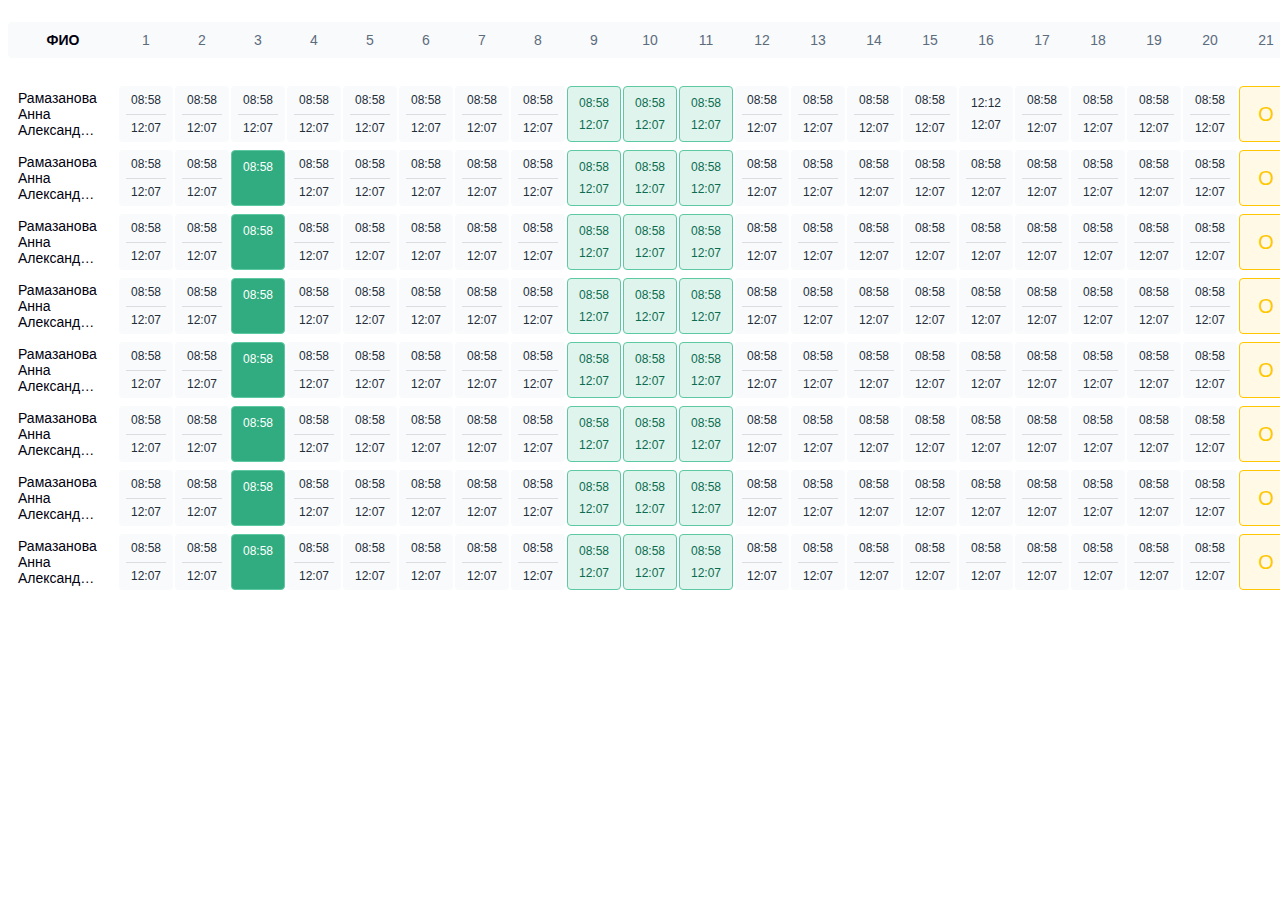
<file: index.html>
<!DOCTYPE html>
<html lang="en">
<head>
    <meta charset="UTF-8">
    <title>Title</title>
    <link rel="stylesheet" href="css/style.css">
</head>
<body>
<div class="main">
    <!--    1555x800     -->
    <table class="labor-discipline" cellspacing="0">
        <tr class="labor-discipline__head">
            <th>
                <p>
                    ФИО
                </p>
            </th>
            <th>
                <p>
                    1
                </p>
            </th>
            <th>
                <p>
                    2
                </p>
            </th>
            <th>
                <p>
                    3
                </p>
            </th>
            <th>
                <p>
                    4
                </p>
            </th>
            <th>
                <p>
                    5
                </p>
            </th>
            <th>
                <p>
                    6
                </p>
            </th>
            <th>
                <p>
                    7
                </p>
            </th>
            <th>
                <p>
                    8
                </p>
            </th>
            <th>
                <p>
                    9
                </p>
            </th>
            <th>
                <p>
                    10
                </p>
            </th>
            <th>
                <p>
                    11
                </p>
            </th>
            <th>
                <p>
                    12
                </p>
            </th>
            <th>
                <p>
                    13
                </p>
            </th>
            <th>
                <p>
                    14
                </p>
            </th>
            <th>
                <p>
                    15
                </p>
            </th>
            <th>
                <p>
                    16
                </p>
            </th>
            <th>
                <p>
                    17
                </p>
            </th>
            <th>
                <p>
                    18
                </p>
            </th>
            <th>
                <p>
                    19
                </p>
            </th>
            <th>
                <p>
                    20
                </p>
            </th>
            <th>
                <p>
                    21
                </p>
            </th>
            <th>
                <p>
                    22
                </p>
            </th>
            <th>
                <p>
                    23
                </p>
            </th>
            <th>
                <p>
                    24
                </p>
            </th>
            <th>
                <p>
                    25
                </p>
            </th>
            <th>
                <p>
                    26
                </p>
            </th>
            <th>
                <p>
                    27
                </p>
            </th>
            <th>
                <p>
                    28
                </p>
            </th>
            <th>
                <p>
                    29
                </p>
            </th>
            <th>
                <p>

                </p>
            </th>
            <th>
                <p>
                    31
                </p>
            </th>
        </tr>
        <tr class="labor-discipline__body">
            <td>
                Рамазанова
                Анна
                Александровна
            </td>
            <td>
                <div class="tooltip-container">
                    <div class="element">
                        <div class="labor-discipline__cells">
                            <p>
                                08:58
                            </p>
                            <div class="labor-discipline__line">

                            </div>
                            <p>
                                12:07
                            </p>
                        </div>
                    </div>
                    <div class="tooltip"><span class="tooltip-arrow"></span>
                        <p class="tooltip-title">
                            Дата
                        </p>
                        <p class="tooltip-value">
                            24.06.2024
                        </p>
                        <p class="tooltip-title">
                            Обоснование по сем.....
                        </p>
                        <p class="tooltip-value">
                            По семейным обст....
                        </p>
                        <p class="tooltip-title">
                            Время
                        </p>
                        <p class="tooltip-value">
                            20.06.2024 11:25:56
                        </p>
                        <p class="tooltip-title">
                            Дата создания
                        </p>
                        <p class="tooltip-value">
                            20.06.2024 11:25:56
                        </p>
                        <p class="tooltip-title">
                            Время
                        </p>
                        <p class="tooltip-value">
                            20.06.2024
                        </p>
                        <p class="tooltip-title">
                            Дата
                        </p>
                        <p class="tooltip-value">
                            24.06.2024
                        </p>
                        <p class="tooltip-title">
                            Обоснование по сем.....
                        </p>
                        <p class="tooltip-value">
                            По семейным обст....
                        </p>
                        <p class="tooltip-title">
                            Время
                        </p>
                        <p class="tooltip-value">
                            20.06.2024 11:25:56
                        </p>
                        <p class="tooltip-title">
                            Дата создания
                        </p>
                        <p class="tooltip-value">
                            24.06.2024
                        </p>
                    </div>
                </div>
            </td>
            <td>
                <div class="tooltip-container">
                    <div class="element">
                        <div class="labor-discipline__cells">
                            <p>
                                08:58
                            </p>
                            <div class="labor-discipline__line">

                            </div>
                            <p>
                                12:07
                            </p>
                        </div>
                    </div>
                    <div class="tooltip"><span class="tooltip-arrow"></span>
                        <p class="tooltip-title">
                            Дата
                        </p>
                        <p class="tooltip-value">
                            24.06.2024
                        </p>
                        <p class="tooltip-title">
                            Обоснование по сем.....
                        </p>
                        <p class="tooltip-value">
                            По семейным обст....
                        </p>
                        <p class="tooltip-title">
                            Время
                        </p>
                        <p class="tooltip-value">
                            20.06.2024 11:25:56
                        </p>
                        <p class="tooltip-title">
                            Дата создания
                        </p>
                        <p class="tooltip-value">
                            20.06.2024 11:25:56
                        </p>
                        <p class="tooltip-title">
                            Время
                        </p>
                        <p class="tooltip-value">
                            20.06.2024
                        </p>
                        <p class="tooltip-title">
                            Дата
                        </p>
                        <p class="tooltip-value">
                            24.06.2024
                        </p>
                        <p class="tooltip-title">
                            Обоснование по сем.....
                        </p>
                        <p class="tooltip-value">
                            По семейным обст....
                        </p>
                        <p class="tooltip-title">
                            Время
                        </p>
                        <p class="tooltip-value">
                            20.06.2024 11:25:56
                        </p>
                        <p class="tooltip-title">
                            Дата создания
                        </p>
                        <p class="tooltip-value">
                            24.06.2024
                        </p>
                    </div>
                </div>
            </td>
            <td>
                <div class="tooltip-container">
                    <div class="element">
                        <div class="labor-discipline__cells">
                            <p>
                                08:58
                            </p>
                            <div class="labor-discipline__line">

                            </div>
                            <p>
                                12:07
                            </p>
                        </div>
                    </div>
                    <div class="tooltip"><span class="tooltip-arrow"></span>
                        <p class="tooltip-title">
                            Дата
                        </p>
                        <p class="tooltip-value">
                            24.06.2024
                        </p>
                        <p class="tooltip-title">
                            Обоснование по сем.....
                        </p>
                        <p class="tooltip-value">
                            По семейным обст....
                        </p>
                        <p class="tooltip-title">
                            Время
                        </p>
                        <p class="tooltip-value">
                            20.06.2024 11:25:56
                        </p>
                        <p class="tooltip-title">
                            Дата создания
                        </p>
                        <p class="tooltip-value">
                            20.06.2024 11:25:56
                        </p>
                        <p class="tooltip-title">
                            Время
                        </p>
                        <p class="tooltip-value">
                            20.06.2024
                        </p>
                        <p class="tooltip-title">
                            Дата
                        </p>
                        <p class="tooltip-value">
                            24.06.2024
                        </p>
                        <p class="tooltip-title">
                            Обоснование по сем.....
                        </p>
                        <p class="tooltip-value">
                            По семейным обст....
                        </p>
                        <p class="tooltip-title">
                            Время
                        </p>
                        <p class="tooltip-value">
                            20.06.2024 11:25:56
                        </p>
                        <p class="tooltip-title">
                            Дата создания
                        </p>
                        <p class="tooltip-value">
                            24.06.2024
                        </p>
                    </div>
                </div>
            </td>
            <td>
                <div class="tooltip-container">
                    <div class="element">
                        <div class="labor-discipline__cells">
                            <p>
                                08:58
                            </p>
                            <div class="labor-discipline__line">

                            </div>
                            <p>
                                12:07
                            </p>
                        </div>
                    </div>
                    <div class="tooltip"><span class="tooltip-arrow"></span>
                        <p class="tooltip-title">
                            Дата
                        </p>
                        <p class="tooltip-value">
                            24.06.2024
                        </p>
                        <p class="tooltip-title">
                            Обоснование по сем.....
                        </p>
                        <p class="tooltip-value">
                            По семейным обст....
                        </p>
                        <p class="tooltip-title">
                            Время
                        </p>
                        <p class="tooltip-value">
                            20.06.2024 11:25:56
                        </p>
                        <p class="tooltip-title">
                            Дата создания
                        </p>
                        <p class="tooltip-value">
                            20.06.2024 11:25:56
                        </p>
                        <p class="tooltip-title">
                            Время
                        </p>
                        <p class="tooltip-value">
                            20.06.2024
                        </p>
                        <p class="tooltip-title">
                            Дата
                        </p>
                        <p class="tooltip-value">
                            24.06.2024
                        </p>
                        <p class="tooltip-title">
                            Обоснование по сем.....
                        </p>
                        <p class="tooltip-value">
                            По семейным обст....
                        </p>
                        <p class="tooltip-title">
                            Время
                        </p>
                        <p class="tooltip-value">
                            20.06.2024 11:25:56
                        </p>
                        <p class="tooltip-title">
                            Дата создания
                        </p>
                        <p class="tooltip-value">
                            24.06.2024
                        </p>
                    </div>
                </div>
            </td>
            <td>
                <div class="tooltip-container">
                    <div class="element">
                        <div class="labor-discipline__cells">
                            <p>
                                08:58
                            </p>
                            <div class="labor-discipline__line">

                            </div>
                            <p>
                                12:07
                            </p>
                        </div>
                    </div>
                    <div class="tooltip"><span class="tooltip-arrow"></span>
                        <p class="tooltip-title">
                            Дата
                        </p>
                        <p class="tooltip-value">
                            24.06.2024
                        </p>
                        <p class="tooltip-title">
                            Обоснование по сем.....
                        </p>
                        <p class="tooltip-value">
                            По семейным обст....
                        </p>
                        <p class="tooltip-title">
                            Время
                        </p>
                        <p class="tooltip-value">
                            20.06.2024 11:25:56
                        </p>
                        <p class="tooltip-title">
                            Дата создания
                        </p>
                        <p class="tooltip-value">
                            20.06.2024 11:25:56
                        </p>
                        <p class="tooltip-title">
                            Время
                        </p>
                        <p class="tooltip-value">
                            20.06.2024
                        </p>
                        <p class="tooltip-title">
                            Дата
                        </p>
                        <p class="tooltip-value">
                            24.06.2024
                        </p>
                        <p class="tooltip-title">
                            Обоснование по сем.....
                        </p>
                        <p class="tooltip-value">
                            По семейным обст....
                        </p>
                        <p class="tooltip-title">
                            Время
                        </p>
                        <p class="tooltip-value">
                            20.06.2024 11:25:56
                        </p>
                        <p class="tooltip-title">
                            Дата создания
                        </p>
                        <p class="tooltip-value">
                            24.06.2024
                        </p>
                    </div>
                </div>
            </td>
            <td>
                <div class="tooltip-container">
                    <div class="element">
                        <div class="labor-discipline__cells">
                            <p>
                                08:58
                            </p>
                            <div class="labor-discipline__line">

                            </div>
                            <p>
                                12:07
                            </p>
                        </div>
                    </div>
                    <div class="tooltip"><span class="tooltip-arrow"></span>
                        <p class="tooltip-title">
                            Дата
                        </p>
                        <p class="tooltip-value">
                            24.06.2024
                        </p>
                        <p class="tooltip-title">
                            Обоснование по сем.....
                        </p>
                        <p class="tooltip-value">
                            По семейным обст....
                        </p>
                        <p class="tooltip-title">
                            Время
                        </p>
                        <p class="tooltip-value">
                            20.06.2024 11:25:56
                        </p>
                        <p class="tooltip-title">
                            Дата создания
                        </p>
                        <p class="tooltip-value">
                            20.06.2024 11:25:56
                        </p>
                        <p class="tooltip-title">
                            Время
                        </p>
                        <p class="tooltip-value">
                            20.06.2024
                        </p>
                        <p class="tooltip-title">
                            Дата
                        </p>
                        <p class="tooltip-value">
                            24.06.2024
                        </p>
                        <p class="tooltip-title">
                            Обоснование по сем.....
                        </p>
                        <p class="tooltip-value">
                            По семейным обст....
                        </p>
                        <p class="tooltip-title">
                            Время
                        </p>
                        <p class="tooltip-value">
                            20.06.2024 11:25:56
                        </p>
                        <p class="tooltip-title">
                            Дата создания
                        </p>
                        <p class="tooltip-value">
                            24.06.2024
                        </p>
                    </div>
                </div>
            </td>
            <td>
                <div class="tooltip-container">
                    <div class="element">
                        <div class="labor-discipline__cells">
                            <p>
                                08:58
                            </p>
                            <div class="labor-discipline__line">

                            </div>
                            <p>
                                12:07
                            </p>
                        </div>
                    </div>
                    <div class="tooltip"><span class="tooltip-arrow"></span>
                        <p class="tooltip-title">
                            Дата
                        </p>
                        <p class="tooltip-value">
                            24.06.2024
                        </p>
                        <p class="tooltip-title">
                            Обоснование по сем.....
                        </p>
                        <p class="tooltip-value">
                            По семейным обст....
                        </p>
                        <p class="tooltip-title">
                            Время
                        </p>
                        <p class="tooltip-value">
                            20.06.2024 11:25:56
                        </p>
                        <p class="tooltip-title">
                            Дата создания
                        </p>
                        <p class="tooltip-value">
                            20.06.2024 11:25:56
                        </p>
                        <p class="tooltip-title">
                            Время
                        </p>
                        <p class="tooltip-value">
                            20.06.2024
                        </p>
                        <p class="tooltip-title">
                            Дата
                        </p>
                        <p class="tooltip-value">
                            24.06.2024
                        </p>
                        <p class="tooltip-title">
                            Обоснование по сем.....
                        </p>
                        <p class="tooltip-value">
                            По семейным обст....
                        </p>
                        <p class="tooltip-title">
                            Время
                        </p>
                        <p class="tooltip-value">
                            20.06.2024 11:25:56
                        </p>
                        <p class="tooltip-title">
                            Дата создания
                        </p>
                        <p class="tooltip-value">
                            24.06.2024
                        </p>
                    </div>
                </div>
            </td>
            <td>
                <div class="tooltip-container">
                    <div class="element">
                        <div class="labor-discipline__cells">
                            <p>
                                08:58
                            </p>
                            <div class="labor-discipline__line">

                            </div>
                            <p>
                                12:07
                            </p>
                        </div>
                    </div>
                    <div class="tooltip"><span class="tooltip-arrow"></span>
                        <p class="tooltip-title">
                            Дата
                        </p>
                        <p class="tooltip-value">
                            24.06.2024
                        </p>
                        <p class="tooltip-title">
                            Обоснование по сем.....
                        </p>
                        <p class="tooltip-value">
                            По семейным обст....
                        </p>
                        <p class="tooltip-title">
                            Время
                        </p>
                        <p class="tooltip-value">
                            20.06.2024 11:25:56
                        </p>
                        <p class="tooltip-title">
                            Дата создания
                        </p>
                        <p class="tooltip-value">
                            20.06.2024 11:25:56
                        </p>
                        <p class="tooltip-title">
                            Время
                        </p>
                        <p class="tooltip-value">
                            20.06.2024
                        </p>
                        <p class="tooltip-title">
                            Дата
                        </p>
                        <p class="tooltip-value">
                            24.06.2024
                        </p>
                        <p class="tooltip-title">
                            Обоснование по сем.....
                        </p>
                        <p class="tooltip-value">
                            По семейным обст....
                        </p>
                        <p class="tooltip-title">
                            Время
                        </p>
                        <p class="tooltip-value">
                            20.06.2024 11:25:56
                        </p>
                        <p class="tooltip-title">
                            Дата создания
                        </p>
                        <p class="tooltip-value">
                            24.06.2024
                        </p>
                    </div>
                </div>
            </td>
            <td>
                <div class="labor-discipline__cells success">
                    <p>
                        08:58
                    </p>
                    <p>
                        12:07
                    </p>
                </div>
            </td>
            <td>
                <div class="labor-discipline__cells success">
                    <p>
                        08:58
                    </p>
                    <p>
                        12:07
                    </p>
                </div>
            </td>
            <td>
                <div class="labor-discipline__cells success">
                    <p>
                        08:58
                    </p>
                    <p>
                        12:07
                    </p>
                </div>
            </td>
            <td>
                <div class="tooltip-container">
                    <div class="element">
                        <div class="labor-discipline__cells">
                            <p>
                                08:58
                            </p>
                            <div class="labor-discipline__line">

                            </div>
                            <p>
                                12:07
                            </p>
                        </div>
                    </div>
                    <div class="tooltip"><span class="tooltip-arrow"></span>
                        <p class="tooltip-title">
                            Дата
                        </p>
                        <p class="tooltip-value">
                            24.06.2024
                        </p>
                        <p class="tooltip-title">
                            Обоснование по сем.....
                        </p>
                        <p class="tooltip-value">
                            По семейным обст....
                        </p>
                        <p class="tooltip-title">
                            Время
                        </p>
                        <p class="tooltip-value">
                            20.06.2024 11:25:56
                        </p>
                        <p class="tooltip-title">
                            Дата создания
                        </p>
                        <p class="tooltip-value">
                            20.06.2024 11:25:56
                        </p>
                        <p class="tooltip-title">
                            Время
                        </p>
                        <p class="tooltip-value">
                            20.06.2024
                        </p>
                        <p class="tooltip-title">
                            Дата
                        </p>
                        <p class="tooltip-value">
                            24.06.2024
                        </p>
                        <p class="tooltip-title">
                            Обоснование по сем.....
                        </p>
                        <p class="tooltip-value">
                            По семейным обст....
                        </p>
                        <p class="tooltip-title">
                            Время
                        </p>
                        <p class="tooltip-value">
                            20.06.2024 11:25:56
                        </p>
                        <p class="tooltip-title">
                            Дата создания
                        </p>
                        <p class="tooltip-value">
                            24.06.2024
                        </p>
                    </div>
                </div>
            </td>
            <td>
                <div class="tooltip-container">
                    <div class="element">
                        <div class="labor-discipline__cells">
                            <p>
                                08:58
                            </p>
                            <div class="labor-discipline__line">

                            </div>
                            <p>
                                12:07
                            </p>
                        </div>
                    </div>
                    <div class="tooltip"><span class="tooltip-arrow"></span>
                        <p class="tooltip-title">
                            Дата
                        </p>
                        <p class="tooltip-value">
                            24.06.2024
                        </p>
                        <p class="tooltip-title">
                            Обоснование по сем.....
                        </p>
                        <p class="tooltip-value">
                            По семейным обст....
                        </p>
                        <p class="tooltip-title">
                            Время
                        </p>
                        <p class="tooltip-value">
                            20.06.2024 11:25:56
                        </p>
                        <p class="tooltip-title">
                            Дата создания
                        </p>
                        <p class="tooltip-value">
                            20.06.2024 11:25:56
                        </p>
                        <p class="tooltip-title">
                            Время
                        </p>
                        <p class="tooltip-value">
                            20.06.2024
                        </p>
                        <p class="tooltip-title">
                            Дата
                        </p>
                        <p class="tooltip-value">
                            24.06.2024
                        </p>
                        <p class="tooltip-title">
                            Обоснование по сем.....
                        </p>
                        <p class="tooltip-value">
                            По семейным обст....
                        </p>
                        <p class="tooltip-title">
                            Время
                        </p>
                        <p class="tooltip-value">
                            20.06.2024 11:25:56
                        </p>
                        <p class="tooltip-title">
                            Дата создания
                        </p>
                        <p class="tooltip-value">
                            24.06.2024
                        </p>
                    </div>
                </div>
            </td>
            <td>
                <div class="tooltip-container">
                    <div class="element">
                        <div class="labor-discipline__cells">
                            <p>
                                08:58
                            </p>
                            <div class="labor-discipline__line">

                            </div>
                            <p>
                                12:07
                            </p>
                        </div>
                    </div>
                    <div class="tooltip"><span class="tooltip-arrow"></span>
                        <p class="tooltip-title">
                            Дата
                        </p>
                        <p class="tooltip-value">
                            24.06.2024
                        </p>
                        <p class="tooltip-title">
                            Обоснование по сем.....
                        </p>
                        <p class="tooltip-value">
                            По семейным обст....
                        </p>
                        <p class="tooltip-title">
                            Время
                        </p>
                        <p class="tooltip-value">
                            20.06.2024 11:25:56
                        </p>
                        <p class="tooltip-title">
                            Дата создания
                        </p>
                        <p class="tooltip-value">
                            20.06.2024 11:25:56
                        </p>
                        <p class="tooltip-title">
                            Время
                        </p>
                        <p class="tooltip-value">
                            20.06.2024
                        </p>
                        <p class="tooltip-title">
                            Дата
                        </p>
                        <p class="tooltip-value">
                            24.06.2024
                        </p>
                        <p class="tooltip-title">
                            Обоснование по сем.....
                        </p>
                        <p class="tooltip-value">
                            По семейным обст....
                        </p>
                        <p class="tooltip-title">
                            Время
                        </p>
                        <p class="tooltip-value">
                            20.06.2024 11:25:56
                        </p>
                        <p class="tooltip-title">
                            Дата создания
                        </p>
                        <p class="tooltip-value">
                            24.06.2024
                        </p>
                    </div>
                </div>
            </td>
            <td>
                <div class="tooltip-container">
                    <div class="element">
                        <div class="labor-discipline__cells">
                            <p>
                                08:58
                            </p>
                            <div class="labor-discipline__line">

                            </div>
                            <p>
                                12:07
                            </p>
                        </div>
                    </div>
                    <div class="tooltip"><span class="tooltip-arrow"></span>
                        <p class="tooltip-title">
                            Дата
                        </p>
                        <p class="tooltip-value">
                            24.06.2024
                        </p>
                        <p class="tooltip-title">
                            Обоснование по сем.....
                        </p>
                        <p class="tooltip-value">
                            По семейным обст....
                        </p>
                        <p class="tooltip-title">
                            Время
                        </p>
                        <p class="tooltip-value">
                            20.06.2024 11:25:56
                        </p>
                        <p class="tooltip-title">
                            Дата создания
                        </p>
                        <p class="tooltip-value">
                            20.06.2024 11:25:56
                        </p>
                        <p class="tooltip-title">
                            Время
                        </p>
                        <p class="tooltip-value">
                            20.06.2024
                        </p>
                        <p class="tooltip-title">
                            Дата
                        </p>
                        <p class="tooltip-value">
                            24.06.2024
                        </p>
                        <p class="tooltip-title">
                            Обоснование по сем.....
                        </p>
                        <p class="tooltip-value">
                            По семейным обст....
                        </p>
                        <p class="tooltip-title">
                            Время
                        </p>
                        <p class="tooltip-value">
                            20.06.2024 11:25:56
                        </p>
                        <p class="tooltip-title">
                            Дата создания
                        </p>
                        <p class="tooltip-value">
                            24.06.2024
                        </p>
                    </div>
                </div>
            </td>
            <td>
                <div class="tooltip-container">
                    <div class="element">
                        <div class="labor-discipline__cells">
                            <p>
                                12:12
                            </p>
                            <p>
                                12:07
                            </p>
                        </div>
                    </div>
                    <div class="tooltip"><span class="tooltip-arrow"></span>
                        <p class="tooltip-title">
                            Дата
                        </p>
                        <p class="tooltip-value">
                            24.06.2024
                        </p>
                        <p class="tooltip-title">
                            Обоснование по сем.....
                        </p>
                        <p class="tooltip-value">
                            По семейным обст....
                        </p>
                        <p class="tooltip-title">
                            Время
                        </p>
                        <p class="tooltip-value">
                            20.06.2024 11:25:56
                        </p>
                        <p class="tooltip-title">
                            Дата создания
                        </p>
                        <p class="tooltip-value">
                            20.06.2024 11:25:56
                        </p>
                        <p class="tooltip-title">
                            Время
                        </p>
                        <p class="tooltip-value">
                            20.06.2024
                        </p>
                        <p class="tooltip-title">
                            Дата
                        </p>
                        <p class="tooltip-value">
                            24.06.2024
                        </p>
                        <p class="tooltip-title">
                            Обоснование по сем.....
                        </p>
                        <p class="tooltip-value">
                            По семейным обст....
                        </p>
                        <p class="tooltip-title">
                            Время
                        </p>
                        <p class="tooltip-value">
                            20.06.2024 11:25:56
                        </p>
                        <p class="tooltip-title">
                            Дата создания
                        </p>
                        <p class="tooltip-value">
                            24.06.2024
                        </p>
                    </div>
                </div>
            </td>
            <td>
                <div class="tooltip-container">
                    <div class="element">
                        <div class="labor-discipline__cells">
                            <p>
                                08:58
                            </p>
                            <div class="labor-discipline__line">

                            </div>
                            <p>
                                12:07
                            </p>
                        </div>
                    </div>
                    <div class="tooltip"><span class="tooltip-arrow"></span>
                        <p class="tooltip-title">
                            Дата
                        </p>
                        <p class="tooltip-value">
                            24.06.2024
                        </p>
                        <p class="tooltip-title">
                            Обоснование по сем.....
                        </p>
                        <p class="tooltip-value">
                            По семейным обст....
                        </p>
                        <p class="tooltip-title">
                            Время
                        </p>
                        <p class="tooltip-value">
                            20.06.2024 11:25:56
                        </p>
                        <p class="tooltip-title">
                            Дата создания
                        </p>
                        <p class="tooltip-value">
                            20.06.2024 11:25:56
                        </p>
                        <p class="tooltip-title">
                            Время
                        </p>
                        <p class="tooltip-value">
                            20.06.2024
                        </p>
                        <p class="tooltip-title">
                            Дата
                        </p>
                        <p class="tooltip-value">
                            24.06.2024
                        </p>
                        <p class="tooltip-title">
                            Обоснование по сем.....
                        </p>
                        <p class="tooltip-value">
                            По семейным обст....
                        </p>
                        <p class="tooltip-title">
                            Время
                        </p>
                        <p class="tooltip-value">
                            20.06.2024 11:25:56
                        </p>
                        <p class="tooltip-title">
                            Дата создания
                        </p>
                        <p class="tooltip-value">
                            24.06.2024
                        </p>
                    </div>
                </div>
            </td>
            <td>
                <div class="tooltip-container">
                    <div class="element">
                        <div class="labor-discipline__cells">
                            <p>
                                08:58
                            </p>
                            <div class="labor-discipline__line">

                            </div>
                            <p>
                                12:07
                            </p>
                        </div>
                    </div>
                    <div class="tooltip"><span class="tooltip-arrow"></span>
                        <p class="tooltip-title">
                            Дата
                        </p>
                        <p class="tooltip-value">
                            24.06.2024
                        </p>
                        <p class="tooltip-title">
                            Обоснование по сем.....
                        </p>
                        <p class="tooltip-value">
                            По семейным обст....
                        </p>
                        <p class="tooltip-title">
                            Время
                        </p>
                        <p class="tooltip-value">
                            20.06.2024 11:25:56
                        </p>
                        <p class="tooltip-title">
                            Дата создания
                        </p>
                        <p class="tooltip-value">
                            20.06.2024 11:25:56
                        </p>
                        <p class="tooltip-title">
                            Время
                        </p>
                        <p class="tooltip-value">
                            20.06.2024
                        </p>
                        <p class="tooltip-title">
                            Дата
                        </p>
                        <p class="tooltip-value">
                            24.06.2024
                        </p>
                        <p class="tooltip-title">
                            Обоснование по сем.....
                        </p>
                        <p class="tooltip-value">
                            По семейным обст....
                        </p>
                        <p class="tooltip-title">
                            Время
                        </p>
                        <p class="tooltip-value">
                            20.06.2024 11:25:56
                        </p>
                        <p class="tooltip-title">
                            Дата создания
                        </p>
                        <p class="tooltip-value">
                            24.06.2024
                        </p>
                    </div>
                </div>
            </td>
            <td>
                <div class="tooltip-container">
                    <div class="element">
                        <div class="labor-discipline__cells">
                            <p>
                                08:58
                            </p>
                            <div class="labor-discipline__line">

                            </div>
                            <p>
                                12:07
                            </p>
                        </div>
                    </div>
                    <div class="tooltip"><span class="tooltip-arrow"></span>
                        <p class="tooltip-title">
                            Дата
                        </p>
                        <p class="tooltip-value">
                            24.06.2024
                        </p>
                        <p class="tooltip-title">
                            Обоснование по сем.....
                        </p>
                        <p class="tooltip-value">
                            По семейным обст....
                        </p>
                        <p class="tooltip-title">
                            Время
                        </p>
                        <p class="tooltip-value">
                            20.06.2024 11:25:56
                        </p>
                        <p class="tooltip-title">
                            Дата создания
                        </p>
                        <p class="tooltip-value">
                            20.06.2024 11:25:56
                        </p>
                        <p class="tooltip-title">
                            Время
                        </p>
                        <p class="tooltip-value">
                            20.06.2024
                        </p>
                        <p class="tooltip-title">
                            Дата
                        </p>
                        <p class="tooltip-value">
                            24.06.2024
                        </p>
                        <p class="tooltip-title">
                            Обоснование по сем.....
                        </p>
                        <p class="tooltip-value">
                            По семейным обст....
                        </p>
                        <p class="tooltip-title">
                            Время
                        </p>
                        <p class="tooltip-value">
                            20.06.2024 11:25:56
                        </p>
                        <p class="tooltip-title">
                            Дата создания
                        </p>
                        <p class="tooltip-value">
                            24.06.2024
                        </p>
                    </div>
                </div>
            </td>
            <td>
                <div class="tooltip-container">
                    <div class="element">
                        <div class="labor-discipline__cells">
                            <p>
                                08:58
                            </p>
                            <div class="labor-discipline__line">

                            </div>
                            <p>
                                12:07
                            </p>
                        </div>
                    </div>
                    <div class="tooltip"><span class="tooltip-arrow"></span>
                        <p class="tooltip-title">
                            Дата
                        </p>
                        <p class="tooltip-value">
                            24.06.2024
                        </p>
                        <p class="tooltip-title">
                            Обоснование по сем.....
                        </p>
                        <p class="tooltip-value">
                            По семейным обст....
                        </p>
                        <p class="tooltip-title">
                            Время
                        </p>
                        <p class="tooltip-value">
                            20.06.2024 11:25:56
                        </p>
                        <p class="tooltip-title">
                            Дата создания
                        </p>
                        <p class="tooltip-value">
                            20.06.2024 11:25:56
                        </p>
                        <p class="tooltip-title">
                            Время
                        </p>
                        <p class="tooltip-value">
                            20.06.2024
                        </p>
                        <p class="tooltip-title">
                            Дата
                        </p>
                        <p class="tooltip-value">
                            24.06.2024
                        </p>
                        <p class="tooltip-title">
                            Обоснование по сем.....
                        </p>
                        <p class="tooltip-value">
                            По семейным обст....
                        </p>
                        <p class="tooltip-title">
                            Время
                        </p>
                        <p class="tooltip-value">
                            20.06.2024 11:25:56
                        </p>
                        <p class="tooltip-title">
                            Дата создания
                        </p>
                        <p class="tooltip-value">
                            24.06.2024
                        </p>
                    </div>
                </div>
            </td>
            <td>
                <div class="labor-discipline__cells warning">
                    O
                </div>
            </td>
            <td>
                <div class="labor-discipline__cells warning">
                    O
                </div>
            </td>
            <td>
                <div class="labor-discipline__cells warning">
                    O
                </div>
            </td>
            <td>
                <div class="labor-discipline__cells warning">
                    O
                </div>
            </td>
            <td>
                <div class="labor-discipline__cells warning">
                    O
                </div>
            </td>
            <td>
                <div class="labor-discipline__cells warning">
                    O
                </div>
            </td>
            <td>
                <div class="labor-discipline__cells warning">
                    O
                </div>
            </td>
            <td>
                <div class="labor-discipline__cells warning">
                    O
                </div>
            </td>
            <td>
                <div class="labor-discipline__cells warning">
                    O
                </div>
            </td>
            <td>
                <div class="labor-discipline__cells warning">
                    O
                </div>
            </td>
            <td>
                <div class="labor-discipline__cells warning">
                    O
                </div>
            </td>

        </tr>
        <tr class="labor-discipline__body">
            <td>
                Рамазанова
                Анна
                Александровна
            </td>
            <td>
                <div class="tooltip-container">
                    <div class="element">
                        <div class="labor-discipline__cells">
                            <p>
                                08:58
                            </p>
                            <div class="labor-discipline__line">

                            </div>
                            <p>
                                12:07
                            </p>
                        </div>
                    </div>
                    <div class="tooltip"><span class="tooltip-arrow"></span>
                        <p class="tooltip-title">
                            Дата
                        </p>
                        <p class="tooltip-value">
                            24.06.2024
                        </p>
                        <p class="tooltip-title">
                            Обоснование по сем.....
                        </p>
                        <p class="tooltip-value">
                            По семейным обст....
                        </p>
                        <p class="tooltip-title">
                            Время
                        </p>
                        <p class="tooltip-value">
                            20.06.2024 11:25:56
                        </p>
                        <p class="tooltip-title">
                            Дата создания
                        </p>
                        <p class="tooltip-value">
                            20.06.2024 11:25:56
                        </p>
                        <p class="tooltip-title">
                            Время
                        </p>
                        <p class="tooltip-value">
                            20.06.2024
                        </p>
                        <p class="tooltip-title">
                            Дата
                        </p>
                        <p class="tooltip-value">
                            24.06.2024
                        </p>
                        <p class="tooltip-title">
                            Обоснование по сем.....
                        </p>
                        <p class="tooltip-value">
                            По семейным обст....
                        </p>
                        <p class="tooltip-title">
                            Время
                        </p>
                        <p class="tooltip-value">
                            20.06.2024 11:25:56
                        </p>
                        <p class="tooltip-title">
                            Дата создания
                        </p>
                        <p class="tooltip-value">
                            24.06.2024
                        </p>
                    </div>
                </div>
            </td>
            <td>
                <div class="tooltip-container">
                    <div class="element">
                        <div class="labor-discipline__cells">
                            <p>
                                08:58
                            </p>
                            <div class="labor-discipline__line">

                            </div>
                            <p>
                                12:07
                            </p>
                        </div>
                    </div>
                    <div class="tooltip"><span class="tooltip-arrow"></span>
                        <p class="tooltip-title">
                            Дата
                        </p>
                        <p class="tooltip-value">
                            24.06.2024
                        </p>
                        <p class="tooltip-title">
                            Обоснование по сем.....
                        </p>
                        <p class="tooltip-value">
                            По семейным обст....
                        </p>
                        <p class="tooltip-title">
                            Время
                        </p>
                        <p class="tooltip-value">
                            20.06.2024 11:25:56
                        </p>
                        <p class="tooltip-title">
                            Дата создания
                        </p>
                        <p class="tooltip-value">
                            20.06.2024 11:25:56
                        </p>
                        <p class="tooltip-title">
                            Время
                        </p>
                        <p class="tooltip-value">
                            20.06.2024
                        </p>
                        <p class="tooltip-title">
                            Дата
                        </p>
                        <p class="tooltip-value">
                            24.06.2024
                        </p>
                        <p class="tooltip-title">
                            Обоснование по сем.....
                        </p>
                        <p class="tooltip-value">
                            По семейным обст....
                        </p>
                        <p class="tooltip-title">
                            Время
                        </p>
                        <p class="tooltip-value">
                            20.06.2024 11:25:56
                        </p>
                        <p class="tooltip-title">
                            Дата создания
                        </p>
                        <p class="tooltip-value">
                            24.06.2024
                        </p>
                    </div>
                </div>
            </td>
            <td>
                <div class="labor-discipline__cells success-2">
                    <p>
                        08:58
                    </p>
                    <p>
                        &nbsp;
                    </p>
                </div>
            </td>
            <td>
                <div class="tooltip-container">
                    <div class="element">
                        <div class="labor-discipline__cells">
                            <p>
                                08:58
                            </p>
                            <div class="labor-discipline__line">

                            </div>
                            <p>
                                12:07
                            </p>
                        </div>
                    </div>
                    <div class="tooltip"><span class="tooltip-arrow"></span>
                        <p class="tooltip-title">
                            Дата
                        </p>
                        <p class="tooltip-value">
                            24.06.2024
                        </p>
                        <p class="tooltip-title">
                            Обоснование по сем.....
                        </p>
                        <p class="tooltip-value">
                            По семейным обст....
                        </p>
                        <p class="tooltip-title">
                            Время
                        </p>
                        <p class="tooltip-value">
                            20.06.2024 11:25:56
                        </p>
                        <p class="tooltip-title">
                            Дата создания
                        </p>
                        <p class="tooltip-value">
                            20.06.2024 11:25:56
                        </p>
                        <p class="tooltip-title">
                            Время
                        </p>
                        <p class="tooltip-value">
                            20.06.2024
                        </p>
                        <p class="tooltip-title">
                            Дата
                        </p>
                        <p class="tooltip-value">
                            24.06.2024
                        </p>
                        <p class="tooltip-title">
                            Обоснование по сем.....
                        </p>
                        <p class="tooltip-value">
                            По семейным обст....
                        </p>
                        <p class="tooltip-title">
                            Время
                        </p>
                        <p class="tooltip-value">
                            20.06.2024 11:25:56
                        </p>
                        <p class="tooltip-title">
                            Дата создания
                        </p>
                        <p class="tooltip-value">
                            24.06.2024
                        </p>
                    </div>
                </div>
            </td>
            <td>
                <div class="tooltip-container">
                    <div class="element">
                        <div class="labor-discipline__cells">
                            <p>
                                08:58
                            </p>
                            <div class="labor-discipline__line">

                            </div>
                            <p>
                                12:07
                            </p>
                        </div>
                    </div>
                    <div class="tooltip"><span class="tooltip-arrow"></span>
                        <p class="tooltip-title">
                            Дата
                        </p>
                        <p class="tooltip-value">
                            24.06.2024
                        </p>
                        <p class="tooltip-title">
                            Обоснование по сем.....
                        </p>
                        <p class="tooltip-value">
                            По семейным обст....
                        </p>
                        <p class="tooltip-title">
                            Время
                        </p>
                        <p class="tooltip-value">
                            20.06.2024 11:25:56
                        </p>
                        <p class="tooltip-title">
                            Дата создания
                        </p>
                        <p class="tooltip-value">
                            20.06.2024 11:25:56
                        </p>
                        <p class="tooltip-title">
                            Время
                        </p>
                        <p class="tooltip-value">
                            20.06.2024
                        </p>
                        <p class="tooltip-title">
                            Дата
                        </p>
                        <p class="tooltip-value">
                            24.06.2024
                        </p>
                        <p class="tooltip-title">
                            Обоснование по сем.....
                        </p>
                        <p class="tooltip-value">
                            По семейным обст....
                        </p>
                        <p class="tooltip-title">
                            Время
                        </p>
                        <p class="tooltip-value">
                            20.06.2024 11:25:56
                        </p>
                        <p class="tooltip-title">
                            Дата создания
                        </p>
                        <p class="tooltip-value">
                            24.06.2024
                        </p>
                    </div>
                </div>
            </td>
            <td>
                <div class="tooltip-container">
                    <div class="element">
                        <div class="labor-discipline__cells">
                            <p>
                                08:58
                            </p>
                            <div class="labor-discipline__line">

                            </div>
                            <p>
                                12:07
                            </p>
                        </div>
                    </div>
                    <div class="tooltip"><span class="tooltip-arrow"></span>
                        <p class="tooltip-title">
                            Дата
                        </p>
                        <p class="tooltip-value">
                            24.06.2024
                        </p>
                        <p class="tooltip-title">
                            Обоснование по сем.....
                        </p>
                        <p class="tooltip-value">
                            По семейным обст....
                        </p>
                        <p class="tooltip-title">
                            Время
                        </p>
                        <p class="tooltip-value">
                            20.06.2024 11:25:56
                        </p>
                        <p class="tooltip-title">
                            Дата создания
                        </p>
                        <p class="tooltip-value">
                            20.06.2024 11:25:56
                        </p>
                        <p class="tooltip-title">
                            Время
                        </p>
                        <p class="tooltip-value">
                            20.06.2024
                        </p>
                        <p class="tooltip-title">
                            Дата
                        </p>
                        <p class="tooltip-value">
                            24.06.2024
                        </p>
                        <p class="tooltip-title">
                            Обоснование по сем.....
                        </p>
                        <p class="tooltip-value">
                            По семейным обст....
                        </p>
                        <p class="tooltip-title">
                            Время
                        </p>
                        <p class="tooltip-value">
                            20.06.2024 11:25:56
                        </p>
                        <p class="tooltip-title">
                            Дата создания
                        </p>
                        <p class="tooltip-value">
                            24.06.2024
                        </p>
                    </div>
                </div>
            </td>
            <td>
                <div class="tooltip-container">
                    <div class="element">
                        <div class="labor-discipline__cells">
                            <p>
                                08:58
                            </p>
                            <div class="labor-discipline__line">

                            </div>
                            <p>
                                12:07
                            </p>
                        </div>
                    </div>
                    <div class="tooltip"><span class="tooltip-arrow"></span>
                        <p class="tooltip-title">
                            Дата
                        </p>
                        <p class="tooltip-value">
                            24.06.2024
                        </p>
                        <p class="tooltip-title">
                            Обоснование по сем.....
                        </p>
                        <p class="tooltip-value">
                            По семейным обст....
                        </p>
                        <p class="tooltip-title">
                            Время
                        </p>
                        <p class="tooltip-value">
                            20.06.2024 11:25:56
                        </p>
                        <p class="tooltip-title">
                            Дата создания
                        </p>
                        <p class="tooltip-value">
                            20.06.2024 11:25:56
                        </p>
                        <p class="tooltip-title">
                            Время
                        </p>
                        <p class="tooltip-value">
                            20.06.2024
                        </p>
                        <p class="tooltip-title">
                            Дата
                        </p>
                        <p class="tooltip-value">
                            24.06.2024
                        </p>
                        <p class="tooltip-title">
                            Обоснование по сем.....
                        </p>
                        <p class="tooltip-value">
                            По семейным обст....
                        </p>
                        <p class="tooltip-title">
                            Время
                        </p>
                        <p class="tooltip-value">
                            20.06.2024 11:25:56
                        </p>
                        <p class="tooltip-title">
                            Дата создания
                        </p>
                        <p class="tooltip-value">
                            24.06.2024
                        </p>
                    </div>
                </div>
            </td>
            <td>
                <div class="tooltip-container">
                    <div class="element">
                        <div class="labor-discipline__cells">
                            <p>
                                08:58
                            </p>
                            <div class="labor-discipline__line">

                            </div>
                            <p>
                                12:07
                            </p>
                        </div>
                    </div>
                    <div class="tooltip"><span class="tooltip-arrow"></span>
                        <p class="tooltip-title">
                            Дата
                        </p>
                        <p class="tooltip-value">
                            24.06.2024
                        </p>
                        <p class="tooltip-title">
                            Обоснование по сем.....
                        </p>
                        <p class="tooltip-value">
                            По семейным обст....
                        </p>
                        <p class="tooltip-title">
                            Время
                        </p>
                        <p class="tooltip-value">
                            20.06.2024 11:25:56
                        </p>
                        <p class="tooltip-title">
                            Дата создания
                        </p>
                        <p class="tooltip-value">
                            20.06.2024 11:25:56
                        </p>
                        <p class="tooltip-title">
                            Время
                        </p>
                        <p class="tooltip-value">
                            20.06.2024
                        </p>
                        <p class="tooltip-title">
                            Дата
                        </p>
                        <p class="tooltip-value">
                            24.06.2024
                        </p>
                        <p class="tooltip-title">
                            Обоснование по сем.....
                        </p>
                        <p class="tooltip-value">
                            По семейным обст....
                        </p>
                        <p class="tooltip-title">
                            Время
                        </p>
                        <p class="tooltip-value">
                            20.06.2024 11:25:56
                        </p>
                        <p class="tooltip-title">
                            Дата создания
                        </p>
                        <p class="tooltip-value">
                            24.06.2024
                        </p>
                    </div>
                </div>
            </td>
            <td>
                <div class="labor-discipline__cells success">
                    <p>
                        08:58
                    </p>
                    <p>
                        12:07
                    </p>
                </div>
            </td>
            <td>
                <div class="labor-discipline__cells success">
                    <p>
                        08:58
                    </p>
                    <p>
                        12:07
                    </p>
                </div>
            </td>
            <td>
                <div class="labor-discipline__cells success">
                    <p>
                        08:58
                    </p>
                    <p>
                        12:07
                    </p>
                </div>
            </td>
            <td>
                <div class="tooltip-container">
                    <div class="element">
                        <div class="labor-discipline__cells">
                            <p>
                                08:58
                            </p>
                            <div class="labor-discipline__line">

                            </div>
                            <p>
                                12:07
                            </p>
                        </div>
                    </div>
                    <div class="tooltip"><span class="tooltip-arrow"></span>
                        <p class="tooltip-title">
                            Дата
                        </p>
                        <p class="tooltip-value">
                            24.06.2024
                        </p>
                        <p class="tooltip-title">
                            Обоснование по сем.....
                        </p>
                        <p class="tooltip-value">
                            По семейным обст....
                        </p>
                        <p class="tooltip-title">
                            Время
                        </p>
                        <p class="tooltip-value">
                            20.06.2024 11:25:56
                        </p>
                        <p class="tooltip-title">
                            Дата создания
                        </p>
                        <p class="tooltip-value">
                            20.06.2024 11:25:56
                        </p>
                        <p class="tooltip-title">
                            Время
                        </p>
                        <p class="tooltip-value">
                            20.06.2024
                        </p>
                        <p class="tooltip-title">
                            Дата
                        </p>
                        <p class="tooltip-value">
                            24.06.2024
                        </p>
                        <p class="tooltip-title">
                            Обоснование по сем.....
                        </p>
                        <p class="tooltip-value">
                            По семейным обст....
                        </p>
                        <p class="tooltip-title">
                            Время
                        </p>
                        <p class="tooltip-value">
                            20.06.2024 11:25:56
                        </p>
                        <p class="tooltip-title">
                            Дата создания
                        </p>
                        <p class="tooltip-value">
                            24.06.2024
                        </p>
                    </div>
                </div>
            </td>
            <td>
                <div class="tooltip-container">
                    <div class="element">
                        <div class="labor-discipline__cells">
                            <p>
                                08:58
                            </p>
                            <div class="labor-discipline__line">

                            </div>
                            <p>
                                12:07
                            </p>
                        </div>
                    </div>
                    <div class="tooltip"><span class="tooltip-arrow"></span>
                        <p class="tooltip-title">
                            Дата
                        </p>
                        <p class="tooltip-value">
                            24.06.2024
                        </p>
                        <p class="tooltip-title">
                            Обоснование по сем.....
                        </p>
                        <p class="tooltip-value">
                            По семейным обст....
                        </p>
                        <p class="tooltip-title">
                            Время
                        </p>
                        <p class="tooltip-value">
                            20.06.2024 11:25:56
                        </p>
                        <p class="tooltip-title">
                            Дата создания
                        </p>
                        <p class="tooltip-value">
                            20.06.2024 11:25:56
                        </p>
                        <p class="tooltip-title">
                            Время
                        </p>
                        <p class="tooltip-value">
                            20.06.2024
                        </p>
                        <p class="tooltip-title">
                            Дата
                        </p>
                        <p class="tooltip-value">
                            24.06.2024
                        </p>
                        <p class="tooltip-title">
                            Обоснование по сем.....
                        </p>
                        <p class="tooltip-value">
                            По семейным обст....
                        </p>
                        <p class="tooltip-title">
                            Время
                        </p>
                        <p class="tooltip-value">
                            20.06.2024 11:25:56
                        </p>
                        <p class="tooltip-title">
                            Дата создания
                        </p>
                        <p class="tooltip-value">
                            24.06.2024
                        </p>
                    </div>
                </div>
            </td>
            <td>
                <div class="tooltip-container">
                    <div class="element">
                        <div class="labor-discipline__cells">
                            <p>
                                08:58
                            </p>
                            <div class="labor-discipline__line">

                            </div>
                            <p>
                                12:07
                            </p>
                        </div>
                    </div>
                    <div class="tooltip"><span class="tooltip-arrow"></span>
                        <p class="tooltip-title">
                            Дата
                        </p>
                        <p class="tooltip-value">
                            24.06.2024
                        </p>
                        <p class="tooltip-title">
                            Обоснование по сем.....
                        </p>
                        <p class="tooltip-value">
                            По семейным обст....
                        </p>
                        <p class="tooltip-title">
                            Время
                        </p>
                        <p class="tooltip-value">
                            20.06.2024 11:25:56
                        </p>
                        <p class="tooltip-title">
                            Дата создания
                        </p>
                        <p class="tooltip-value">
                            20.06.2024 11:25:56
                        </p>
                        <p class="tooltip-title">
                            Время
                        </p>
                        <p class="tooltip-value">
                            20.06.2024
                        </p>
                        <p class="tooltip-title">
                            Дата
                        </p>
                        <p class="tooltip-value">
                            24.06.2024
                        </p>
                        <p class="tooltip-title">
                            Обоснование по сем.....
                        </p>
                        <p class="tooltip-value">
                            По семейным обст....
                        </p>
                        <p class="tooltip-title">
                            Время
                        </p>
                        <p class="tooltip-value">
                            20.06.2024 11:25:56
                        </p>
                        <p class="tooltip-title">
                            Дата создания
                        </p>
                        <p class="tooltip-value">
                            24.06.2024
                        </p>
                    </div>
                </div>
            </td>
            <td>
                <div class="tooltip-container">
                    <div class="element">
                        <div class="labor-discipline__cells">
                            <p>
                                08:58
                            </p>
                            <div class="labor-discipline__line">

                            </div>
                            <p>
                                12:07
                            </p>
                        </div>
                    </div>
                    <div class="tooltip"><span class="tooltip-arrow"></span>
                        <p class="tooltip-title">
                            Дата
                        </p>
                        <p class="tooltip-value">
                            24.06.2024
                        </p>
                        <p class="tooltip-title">
                            Обоснование по сем.....
                        </p>
                        <p class="tooltip-value">
                            По семейным обст....
                        </p>
                        <p class="tooltip-title">
                            Время
                        </p>
                        <p class="tooltip-value">
                            20.06.2024 11:25:56
                        </p>
                        <p class="tooltip-title">
                            Дата создания
                        </p>
                        <p class="tooltip-value">
                            20.06.2024 11:25:56
                        </p>
                        <p class="tooltip-title">
                            Время
                        </p>
                        <p class="tooltip-value">
                            20.06.2024
                        </p>
                        <p class="tooltip-title">
                            Дата
                        </p>
                        <p class="tooltip-value">
                            24.06.2024
                        </p>
                        <p class="tooltip-title">
                            Обоснование по сем.....
                        </p>
                        <p class="tooltip-value">
                            По семейным обст....
                        </p>
                        <p class="tooltip-title">
                            Время
                        </p>
                        <p class="tooltip-value">
                            20.06.2024 11:25:56
                        </p>
                        <p class="tooltip-title">
                            Дата создания
                        </p>
                        <p class="tooltip-value">
                            24.06.2024
                        </p>
                    </div>
                </div>
            </td>
            <td>
                <div class="tooltip-container">
                    <div class="element">
                        <div class="labor-discipline__cells">
                            <p>
                                08:58
                            </p>
                            <div class="labor-discipline__line">

                            </div>
                            <p>
                                12:07
                            </p>
                        </div>
                    </div>
                    <div class="tooltip"><span class="tooltip-arrow"></span>
                        <p class="tooltip-title">
                            Дата
                        </p>
                        <p class="tooltip-value">
                            24.06.2024
                        </p>
                        <p class="tooltip-title">
                            Обоснование по сем.....
                        </p>
                        <p class="tooltip-value">
                            По семейным обст....
                        </p>
                        <p class="tooltip-title">
                            Время
                        </p>
                        <p class="tooltip-value">
                            20.06.2024 11:25:56
                        </p>
                        <p class="tooltip-title">
                            Дата создания
                        </p>
                        <p class="tooltip-value">
                            20.06.2024 11:25:56
                        </p>
                        <p class="tooltip-title">
                            Время
                        </p>
                        <p class="tooltip-value">
                            20.06.2024
                        </p>
                        <p class="tooltip-title">
                            Дата
                        </p>
                        <p class="tooltip-value">
                            24.06.2024
                        </p>
                        <p class="tooltip-title">
                            Обоснование по сем.....
                        </p>
                        <p class="tooltip-value">
                            По семейным обст....
                        </p>
                        <p class="tooltip-title">
                            Время
                        </p>
                        <p class="tooltip-value">
                            20.06.2024 11:25:56
                        </p>
                        <p class="tooltip-title">
                            Дата создания
                        </p>
                        <p class="tooltip-value">
                            24.06.2024
                        </p>
                    </div>
                </div>
            </td>
            <td>
                <div class="tooltip-container">
                    <div class="element">
                        <div class="labor-discipline__cells">
                            <p>
                                08:58
                            </p>
                            <div class="labor-discipline__line">

                            </div>
                            <p>
                                12:07
                            </p>
                        </div>
                    </div>
                    <div class="tooltip"><span class="tooltip-arrow"></span>
                        <p class="tooltip-title">
                            Дата
                        </p>
                        <p class="tooltip-value">
                            24.06.2024
                        </p>
                        <p class="tooltip-title">
                            Обоснование по сем.....
                        </p>
                        <p class="tooltip-value">
                            По семейным обст....
                        </p>
                        <p class="tooltip-title">
                            Время
                        </p>
                        <p class="tooltip-value">
                            20.06.2024 11:25:56
                        </p>
                        <p class="tooltip-title">
                            Дата создания
                        </p>
                        <p class="tooltip-value">
                            20.06.2024 11:25:56
                        </p>
                        <p class="tooltip-title">
                            Время
                        </p>
                        <p class="tooltip-value">
                            20.06.2024
                        </p>
                        <p class="tooltip-title">
                            Дата
                        </p>
                        <p class="tooltip-value">
                            24.06.2024
                        </p>
                        <p class="tooltip-title">
                            Обоснование по сем.....
                        </p>
                        <p class="tooltip-value">
                            По семейным обст....
                        </p>
                        <p class="tooltip-title">
                            Время
                        </p>
                        <p class="tooltip-value">
                            20.06.2024 11:25:56
                        </p>
                        <p class="tooltip-title">
                            Дата создания
                        </p>
                        <p class="tooltip-value">
                            24.06.2024
                        </p>
                    </div>
                </div>
            </td>
            <td>
                <div class="tooltip-container">
                    <div class="element">
                        <div class="labor-discipline__cells">
                            <p>
                                08:58
                            </p>
                            <div class="labor-discipline__line">

                            </div>
                            <p>
                                12:07
                            </p>
                        </div>
                    </div>
                    <div class="tooltip"><span class="tooltip-arrow"></span>
                        <p class="tooltip-title">
                            Дата
                        </p>
                        <p class="tooltip-value">
                            24.06.2024
                        </p>
                        <p class="tooltip-title">
                            Обоснование по сем.....
                        </p>
                        <p class="tooltip-value">
                            По семейным обст....
                        </p>
                        <p class="tooltip-title">
                            Время
                        </p>
                        <p class="tooltip-value">
                            20.06.2024 11:25:56
                        </p>
                        <p class="tooltip-title">
                            Дата создания
                        </p>
                        <p class="tooltip-value">
                            20.06.2024 11:25:56
                        </p>
                        <p class="tooltip-title">
                            Время
                        </p>
                        <p class="tooltip-value">
                            20.06.2024
                        </p>
                        <p class="tooltip-title">
                            Дата
                        </p>
                        <p class="tooltip-value">
                            24.06.2024
                        </p>
                        <p class="tooltip-title">
                            Обоснование по сем.....
                        </p>
                        <p class="tooltip-value">
                            По семейным обст....
                        </p>
                        <p class="tooltip-title">
                            Время
                        </p>
                        <p class="tooltip-value">
                            20.06.2024 11:25:56
                        </p>
                        <p class="tooltip-title">
                            Дата создания
                        </p>
                        <p class="tooltip-value">
                            24.06.2024
                        </p>
                    </div>
                </div>
            </td>
            <td>
                <div class="tooltip-container">
                    <div class="element">
                        <div class="labor-discipline__cells">
                            <p>
                                08:58
                            </p>
                            <div class="labor-discipline__line">

                            </div>
                            <p>
                                12:07
                            </p>
                        </div>
                    </div>
                    <div class="tooltip"><span class="tooltip-arrow"></span>
                        <p class="tooltip-title">
                            Дата
                        </p>
                        <p class="tooltip-value">
                            24.06.2024
                        </p>
                        <p class="tooltip-title">
                            Обоснование по сем.....
                        </p>
                        <p class="tooltip-value">
                            По семейным обст....
                        </p>
                        <p class="tooltip-title">
                            Время
                        </p>
                        <p class="tooltip-value">
                            20.06.2024 11:25:56
                        </p>
                        <p class="tooltip-title">
                            Дата создания
                        </p>
                        <p class="tooltip-value">
                            20.06.2024 11:25:56
                        </p>
                        <p class="tooltip-title">
                            Время
                        </p>
                        <p class="tooltip-value">
                            20.06.2024
                        </p>
                        <p class="tooltip-title">
                            Дата
                        </p>
                        <p class="tooltip-value">
                            24.06.2024
                        </p>
                        <p class="tooltip-title">
                            Обоснование по сем.....
                        </p>
                        <p class="tooltip-value">
                            По семейным обст....
                        </p>
                        <p class="tooltip-title">
                            Время
                        </p>
                        <p class="tooltip-value">
                            20.06.2024 11:25:56
                        </p>
                        <p class="tooltip-title">
                            Дата создания
                        </p>
                        <p class="tooltip-value">
                            24.06.2024
                        </p>
                    </div>
                </div>
            </td>
            <td>
                <div class="tooltip-container">
                    <div class="element">
                        <div class="labor-discipline__cells">
                            <p>
                                08:58
                            </p>
                            <div class="labor-discipline__line">

                            </div>
                            <p>
                                12:07
                            </p>
                        </div>
                    </div>
                    <div class="tooltip"><span class="tooltip-arrow"></span>
                        <p class="tooltip-title">
                            Дата
                        </p>
                        <p class="tooltip-value">
                            24.06.2024
                        </p>
                        <p class="tooltip-title">
                            Обоснование по сем.....
                        </p>
                        <p class="tooltip-value">
                            По семейным обст....
                        </p>
                        <p class="tooltip-title">
                            Время
                        </p>
                        <p class="tooltip-value">
                            20.06.2024 11:25:56
                        </p>
                        <p class="tooltip-title">
                            Дата создания
                        </p>
                        <p class="tooltip-value">
                            20.06.2024 11:25:56
                        </p>
                        <p class="tooltip-title">
                            Время
                        </p>
                        <p class="tooltip-value">
                            20.06.2024
                        </p>
                        <p class="tooltip-title">
                            Дата
                        </p>
                        <p class="tooltip-value">
                            24.06.2024
                        </p>
                        <p class="tooltip-title">
                            Обоснование по сем.....
                        </p>
                        <p class="tooltip-value">
                            По семейным обст....
                        </p>
                        <p class="tooltip-title">
                            Время
                        </p>
                        <p class="tooltip-value">
                            20.06.2024 11:25:56
                        </p>
                        <p class="tooltip-title">
                            Дата создания
                        </p>
                        <p class="tooltip-value">
                            24.06.2024
                        </p>
                    </div>
                </div>
            </td>
            <td>
                <div class="labor-discipline__cells warning">
                    O
                </div>
            </td>
            <td>
                <div class="labor-discipline__cells warning">
                    O
                </div>
            </td>
            <td>
                <div class="labor-discipline__cells warning">
                    O
                </div>
            </td>
            <td>
                <div class="labor-discipline__cells warning">
                    O
                </div>
            </td>
            <td>
                <div class="labor-discipline__cells warning">
                    O
                </div>
            </td>
            <td>
                <div class="labor-discipline__cells warning">
                    O
                </div>
            </td>
            <td>
                <div class="labor-discipline__cells warning">
                    O
                </div>
            </td>
            <td>
                <div class="labor-discipline__cells warning">
                    O
                </div>
            </td>
            <td>
                <div class="labor-discipline__cells warning">
                    O
                </div>
            </td>
            <td>
                <div class="labor-discipline__cells warning">
                    O
                </div>
            </td>
            <td>
                <div class="labor-discipline__cells warning">
                    O
                </div>
            </td>

        </tr>
        <tr class="labor-discipline__body">
            <td>
                Рамазанова
                Анна
                Александровна
            </td>
            <td>
                <div class="tooltip-container">
                    <div class="element">
                        <div class="labor-discipline__cells">
                            <p>
                                08:58
                            </p>
                            <div class="labor-discipline__line">

                            </div>
                            <p>
                                12:07
                            </p>
                        </div>
                    </div>
                    <div class="tooltip"><span class="tooltip-arrow"></span>
                        <p class="tooltip-title">
                            Дата
                        </p>
                        <p class="tooltip-value">
                            24.06.2024
                        </p>
                        <p class="tooltip-title">
                            Обоснование по сем.....
                        </p>
                        <p class="tooltip-value">
                            По семейным обст....
                        </p>
                        <p class="tooltip-title">
                            Время
                        </p>
                        <p class="tooltip-value">
                            20.06.2024 11:25:56
                        </p>
                        <p class="tooltip-title">
                            Дата создания
                        </p>
                        <p class="tooltip-value">
                            20.06.2024 11:25:56
                        </p>
                        <p class="tooltip-title">
                            Время
                        </p>
                        <p class="tooltip-value">
                            20.06.2024
                        </p>
                        <p class="tooltip-title">
                            Дата
                        </p>
                        <p class="tooltip-value">
                            24.06.2024
                        </p>
                        <p class="tooltip-title">
                            Обоснование по сем.....
                        </p>
                        <p class="tooltip-value">
                            По семейным обст....
                        </p>
                        <p class="tooltip-title">
                            Время
                        </p>
                        <p class="tooltip-value">
                            20.06.2024 11:25:56
                        </p>
                        <p class="tooltip-title">
                            Дата создания
                        </p>
                        <p class="tooltip-value">
                            24.06.2024
                        </p>
                    </div>
                </div>
            </td>
            <td>
                <div class="tooltip-container">
                    <div class="element">
                        <div class="labor-discipline__cells">
                            <p>
                                08:58
                            </p>
                            <div class="labor-discipline__line">

                            </div>
                            <p>
                                12:07
                            </p>
                        </div>
                    </div>
                    <div class="tooltip"><span class="tooltip-arrow"></span>
                        <p class="tooltip-title">
                            Дата
                        </p>
                        <p class="tooltip-value">
                            24.06.2024
                        </p>
                        <p class="tooltip-title">
                            Обоснование по сем.....
                        </p>
                        <p class="tooltip-value">
                            По семейным обст....
                        </p>
                        <p class="tooltip-title">
                            Время
                        </p>
                        <p class="tooltip-value">
                            20.06.2024 11:25:56
                        </p>
                        <p class="tooltip-title">
                            Дата создания
                        </p>
                        <p class="tooltip-value">
                            20.06.2024 11:25:56
                        </p>
                        <p class="tooltip-title">
                            Время
                        </p>
                        <p class="tooltip-value">
                            20.06.2024
                        </p>
                        <p class="tooltip-title">
                            Дата
                        </p>
                        <p class="tooltip-value">
                            24.06.2024
                        </p>
                        <p class="tooltip-title">
                            Обоснование по сем.....
                        </p>
                        <p class="tooltip-value">
                            По семейным обст....
                        </p>
                        <p class="tooltip-title">
                            Время
                        </p>
                        <p class="tooltip-value">
                            20.06.2024 11:25:56
                        </p>
                        <p class="tooltip-title">
                            Дата создания
                        </p>
                        <p class="tooltip-value">
                            24.06.2024
                        </p>
                    </div>
                </div>
            </td>
            <td>
                <div class="labor-discipline__cells success-2">
                    <p>
                        08:58
                    </p>
                    <p>
                        &nbsp;
                    </p>
                </div>
            </td>
            <td>
                <div class="tooltip-container">
                    <div class="element">
                        <div class="labor-discipline__cells">
                            <p>
                                08:58
                            </p>
                            <div class="labor-discipline__line">

                            </div>
                            <p>
                                12:07
                            </p>
                        </div>
                    </div>
                    <div class="tooltip"><span class="tooltip-arrow"></span>
                        <p class="tooltip-title">
                            Дата
                        </p>
                        <p class="tooltip-value">
                            24.06.2024
                        </p>
                        <p class="tooltip-title">
                            Обоснование по сем.....
                        </p>
                        <p class="tooltip-value">
                            По семейным обст....
                        </p>
                        <p class="tooltip-title">
                            Время
                        </p>
                        <p class="tooltip-value">
                            20.06.2024 11:25:56
                        </p>
                        <p class="tooltip-title">
                            Дата создания
                        </p>
                        <p class="tooltip-value">
                            20.06.2024 11:25:56
                        </p>
                        <p class="tooltip-title">
                            Время
                        </p>
                        <p class="tooltip-value">
                            20.06.2024
                        </p>
                        <p class="tooltip-title">
                            Дата
                        </p>
                        <p class="tooltip-value">
                            24.06.2024
                        </p>
                        <p class="tooltip-title">
                            Обоснование по сем.....
                        </p>
                        <p class="tooltip-value">
                            По семейным обст....
                        </p>
                        <p class="tooltip-title">
                            Время
                        </p>
                        <p class="tooltip-value">
                            20.06.2024 11:25:56
                        </p>
                        <p class="tooltip-title">
                            Дата создания
                        </p>
                        <p class="tooltip-value">
                            24.06.2024
                        </p>
                    </div>
                </div>
            </td>
            <td>
                <div class="tooltip-container">
                    <div class="element">
                        <div class="labor-discipline__cells">
                            <p>
                                08:58
                            </p>
                            <div class="labor-discipline__line">

                            </div>
                            <p>
                                12:07
                            </p>
                        </div>
                    </div>
                    <div class="tooltip"><span class="tooltip-arrow"></span>
                        <p class="tooltip-title">
                            Дата
                        </p>
                        <p class="tooltip-value">
                            24.06.2024
                        </p>
                        <p class="tooltip-title">
                            Обоснование по сем.....
                        </p>
                        <p class="tooltip-value">
                            По семейным обст....
                        </p>
                        <p class="tooltip-title">
                            Время
                        </p>
                        <p class="tooltip-value">
                            20.06.2024 11:25:56
                        </p>
                        <p class="tooltip-title">
                            Дата создания
                        </p>
                        <p class="tooltip-value">
                            20.06.2024 11:25:56
                        </p>
                        <p class="tooltip-title">
                            Время
                        </p>
                        <p class="tooltip-value">
                            20.06.2024
                        </p>
                        <p class="tooltip-title">
                            Дата
                        </p>
                        <p class="tooltip-value">
                            24.06.2024
                        </p>
                        <p class="tooltip-title">
                            Обоснование по сем.....
                        </p>
                        <p class="tooltip-value">
                            По семейным обст....
                        </p>
                        <p class="tooltip-title">
                            Время
                        </p>
                        <p class="tooltip-value">
                            20.06.2024 11:25:56
                        </p>
                        <p class="tooltip-title">
                            Дата создания
                        </p>
                        <p class="tooltip-value">
                            24.06.2024
                        </p>
                    </div>
                </div>
            </td>
            <td>
                <div class="tooltip-container">
                    <div class="element">
                        <div class="labor-discipline__cells">
                            <p>
                                08:58
                            </p>
                            <div class="labor-discipline__line">

                            </div>
                            <p>
                                12:07
                            </p>
                        </div>
                    </div>
                    <div class="tooltip"><span class="tooltip-arrow"></span>
                        <p class="tooltip-title">
                            Дата
                        </p>
                        <p class="tooltip-value">
                            24.06.2024
                        </p>
                        <p class="tooltip-title">
                            Обоснование по сем.....
                        </p>
                        <p class="tooltip-value">
                            По семейным обст....
                        </p>
                        <p class="tooltip-title">
                            Время
                        </p>
                        <p class="tooltip-value">
                            20.06.2024 11:25:56
                        </p>
                        <p class="tooltip-title">
                            Дата создания
                        </p>
                        <p class="tooltip-value">
                            20.06.2024 11:25:56
                        </p>
                        <p class="tooltip-title">
                            Время
                        </p>
                        <p class="tooltip-value">
                            20.06.2024
                        </p>
                        <p class="tooltip-title">
                            Дата
                        </p>
                        <p class="tooltip-value">
                            24.06.2024
                        </p>
                        <p class="tooltip-title">
                            Обоснование по сем.....
                        </p>
                        <p class="tooltip-value">
                            По семейным обст....
                        </p>
                        <p class="tooltip-title">
                            Время
                        </p>
                        <p class="tooltip-value">
                            20.06.2024 11:25:56
                        </p>
                        <p class="tooltip-title">
                            Дата создания
                        </p>
                        <p class="tooltip-value">
                            24.06.2024
                        </p>
                    </div>
                </div>
            </td>
            <td>
                <div class="tooltip-container">
                    <div class="element">
                        <div class="labor-discipline__cells">
                            <p>
                                08:58
                            </p>
                            <div class="labor-discipline__line">

                            </div>
                            <p>
                                12:07
                            </p>
                        </div>
                    </div>
                    <div class="tooltip"><span class="tooltip-arrow"></span>
                        <p class="tooltip-title">
                            Дата
                        </p>
                        <p class="tooltip-value">
                            24.06.2024
                        </p>
                        <p class="tooltip-title">
                            Обоснование по сем.....
                        </p>
                        <p class="tooltip-value">
                            По семейным обст....
                        </p>
                        <p class="tooltip-title">
                            Время
                        </p>
                        <p class="tooltip-value">
                            20.06.2024 11:25:56
                        </p>
                        <p class="tooltip-title">
                            Дата создания
                        </p>
                        <p class="tooltip-value">
                            20.06.2024 11:25:56
                        </p>
                        <p class="tooltip-title">
                            Время
                        </p>
                        <p class="tooltip-value">
                            20.06.2024
                        </p>
                        <p class="tooltip-title">
                            Дата
                        </p>
                        <p class="tooltip-value">
                            24.06.2024
                        </p>
                        <p class="tooltip-title">
                            Обоснование по сем.....
                        </p>
                        <p class="tooltip-value">
                            По семейным обст....
                        </p>
                        <p class="tooltip-title">
                            Время
                        </p>
                        <p class="tooltip-value">
                            20.06.2024 11:25:56
                        </p>
                        <p class="tooltip-title">
                            Дата создания
                        </p>
                        <p class="tooltip-value">
                            24.06.2024
                        </p>
                    </div>
                </div>
            </td>
            <td>
                <div class="tooltip-container">
                    <div class="element">
                        <div class="labor-discipline__cells">
                            <p>
                                08:58
                            </p>
                            <div class="labor-discipline__line">

                            </div>
                            <p>
                                12:07
                            </p>
                        </div>
                    </div>
                    <div class="tooltip"><span class="tooltip-arrow"></span>
                        <p class="tooltip-title">
                            Дата
                        </p>
                        <p class="tooltip-value">
                            24.06.2024
                        </p>
                        <p class="tooltip-title">
                            Обоснование по сем.....
                        </p>
                        <p class="tooltip-value">
                            По семейным обст....
                        </p>
                        <p class="tooltip-title">
                            Время
                        </p>
                        <p class="tooltip-value">
                            20.06.2024 11:25:56
                        </p>
                        <p class="tooltip-title">
                            Дата создания
                        </p>
                        <p class="tooltip-value">
                            20.06.2024 11:25:56
                        </p>
                        <p class="tooltip-title">
                            Время
                        </p>
                        <p class="tooltip-value">
                            20.06.2024
                        </p>
                        <p class="tooltip-title">
                            Дата
                        </p>
                        <p class="tooltip-value">
                            24.06.2024
                        </p>
                        <p class="tooltip-title">
                            Обоснование по сем.....
                        </p>
                        <p class="tooltip-value">
                            По семейным обст....
                        </p>
                        <p class="tooltip-title">
                            Время
                        </p>
                        <p class="tooltip-value">
                            20.06.2024 11:25:56
                        </p>
                        <p class="tooltip-title">
                            Дата создания
                        </p>
                        <p class="tooltip-value">
                            24.06.2024
                        </p>
                    </div>
                </div>
            </td>
            <td>
                <div class="labor-discipline__cells success">
                    <p>
                        08:58
                    </p>
                    <p>
                        12:07
                    </p>
                </div>
            </td>
            <td>
                <div class="labor-discipline__cells success">
                    <p>
                        08:58
                    </p>
                    <p>
                        12:07
                    </p>
                </div>
            </td>
            <td>
                <div class="labor-discipline__cells success">
                    <p>
                        08:58
                    </p>
                    <p>
                        12:07
                    </p>
                </div>
            </td>
            <td>
                <div class="tooltip-container">
                    <div class="element">
                        <div class="labor-discipline__cells">
                            <p>
                                08:58
                            </p>
                            <div class="labor-discipline__line">

                            </div>
                            <p>
                                12:07
                            </p>
                        </div>
                    </div>
                    <div class="tooltip"><span class="tooltip-arrow"></span>
                        <p class="tooltip-title">
                            Дата
                        </p>
                        <p class="tooltip-value">
                            24.06.2024
                        </p>
                        <p class="tooltip-title">
                            Обоснование по сем.....
                        </p>
                        <p class="tooltip-value">
                            По семейным обст....
                        </p>
                        <p class="tooltip-title">
                            Время
                        </p>
                        <p class="tooltip-value">
                            20.06.2024 11:25:56
                        </p>
                        <p class="tooltip-title">
                            Дата создания
                        </p>
                        <p class="tooltip-value">
                            20.06.2024 11:25:56
                        </p>
                        <p class="tooltip-title">
                            Время
                        </p>
                        <p class="tooltip-value">
                            20.06.2024
                        </p>
                        <p class="tooltip-title">
                            Дата
                        </p>
                        <p class="tooltip-value">
                            24.06.2024
                        </p>
                        <p class="tooltip-title">
                            Обоснование по сем.....
                        </p>
                        <p class="tooltip-value">
                            По семейным обст....
                        </p>
                        <p class="tooltip-title">
                            Время
                        </p>
                        <p class="tooltip-value">
                            20.06.2024 11:25:56
                        </p>
                        <p class="tooltip-title">
                            Дата создания
                        </p>
                        <p class="tooltip-value">
                            24.06.2024
                        </p>
                    </div>
                </div>
            </td>
            <td>
                <div class="tooltip-container">
                    <div class="element">
                        <div class="labor-discipline__cells">
                            <p>
                                08:58
                            </p>
                            <div class="labor-discipline__line">

                            </div>
                            <p>
                                12:07
                            </p>
                        </div>
                    </div>
                    <div class="tooltip"><span class="tooltip-arrow"></span>
                        <p class="tooltip-title">
                            Дата
                        </p>
                        <p class="tooltip-value">
                            24.06.2024
                        </p>
                        <p class="tooltip-title">
                            Обоснование по сем.....
                        </p>
                        <p class="tooltip-value">
                            По семейным обст....
                        </p>
                        <p class="tooltip-title">
                            Время
                        </p>
                        <p class="tooltip-value">
                            20.06.2024 11:25:56
                        </p>
                        <p class="tooltip-title">
                            Дата создания
                        </p>
                        <p class="tooltip-value">
                            20.06.2024 11:25:56
                        </p>
                        <p class="tooltip-title">
                            Время
                        </p>
                        <p class="tooltip-value">
                            20.06.2024
                        </p>
                        <p class="tooltip-title">
                            Дата
                        </p>
                        <p class="tooltip-value">
                            24.06.2024
                        </p>
                        <p class="tooltip-title">
                            Обоснование по сем.....
                        </p>
                        <p class="tooltip-value">
                            По семейным обст....
                        </p>
                        <p class="tooltip-title">
                            Время
                        </p>
                        <p class="tooltip-value">
                            20.06.2024 11:25:56
                        </p>
                        <p class="tooltip-title">
                            Дата создания
                        </p>
                        <p class="tooltip-value">
                            24.06.2024
                        </p>
                    </div>
                </div>
            </td>
            <td>
                <div class="tooltip-container">
                    <div class="element">
                        <div class="labor-discipline__cells">
                            <p>
                                08:58
                            </p>
                            <div class="labor-discipline__line">

                            </div>
                            <p>
                                12:07
                            </p>
                        </div>
                    </div>
                    <div class="tooltip"><span class="tooltip-arrow"></span>
                        <p class="tooltip-title">
                            Дата
                        </p>
                        <p class="tooltip-value">
                            24.06.2024
                        </p>
                        <p class="tooltip-title">
                            Обоснование по сем.....
                        </p>
                        <p class="tooltip-value">
                            По семейным обст....
                        </p>
                        <p class="tooltip-title">
                            Время
                        </p>
                        <p class="tooltip-value">
                            20.06.2024 11:25:56
                        </p>
                        <p class="tooltip-title">
                            Дата создания
                        </p>
                        <p class="tooltip-value">
                            20.06.2024 11:25:56
                        </p>
                        <p class="tooltip-title">
                            Время
                        </p>
                        <p class="tooltip-value">
                            20.06.2024
                        </p>
                        <p class="tooltip-title">
                            Дата
                        </p>
                        <p class="tooltip-value">
                            24.06.2024
                        </p>
                        <p class="tooltip-title">
                            Обоснование по сем.....
                        </p>
                        <p class="tooltip-value">
                            По семейным обст....
                        </p>
                        <p class="tooltip-title">
                            Время
                        </p>
                        <p class="tooltip-value">
                            20.06.2024 11:25:56
                        </p>
                        <p class="tooltip-title">
                            Дата создания
                        </p>
                        <p class="tooltip-value">
                            24.06.2024
                        </p>
                    </div>
                </div>
            </td>
            <td>
                <div class="tooltip-container">
                    <div class="element">
                        <div class="labor-discipline__cells">
                            <p>
                                08:58
                            </p>
                            <div class="labor-discipline__line">

                            </div>
                            <p>
                                12:07
                            </p>
                        </div>
                    </div>
                    <div class="tooltip"><span class="tooltip-arrow"></span>
                        <p class="tooltip-title">
                            Дата
                        </p>
                        <p class="tooltip-value">
                            24.06.2024
                        </p>
                        <p class="tooltip-title">
                            Обоснование по сем.....
                        </p>
                        <p class="tooltip-value">
                            По семейным обст....
                        </p>
                        <p class="tooltip-title">
                            Время
                        </p>
                        <p class="tooltip-value">
                            20.06.2024 11:25:56
                        </p>
                        <p class="tooltip-title">
                            Дата создания
                        </p>
                        <p class="tooltip-value">
                            20.06.2024 11:25:56
                        </p>
                        <p class="tooltip-title">
                            Время
                        </p>
                        <p class="tooltip-value">
                            20.06.2024
                        </p>
                        <p class="tooltip-title">
                            Дата
                        </p>
                        <p class="tooltip-value">
                            24.06.2024
                        </p>
                        <p class="tooltip-title">
                            Обоснование по сем.....
                        </p>
                        <p class="tooltip-value">
                            По семейным обст....
                        </p>
                        <p class="tooltip-title">
                            Время
                        </p>
                        <p class="tooltip-value">
                            20.06.2024 11:25:56
                        </p>
                        <p class="tooltip-title">
                            Дата создания
                        </p>
                        <p class="tooltip-value">
                            24.06.2024
                        </p>
                    </div>
                </div>
            </td>
            <td>
                <div class="tooltip-container">
                    <div class="element">
                        <div class="labor-discipline__cells">
                            <p>
                                08:58
                            </p>
                            <div class="labor-discipline__line">

                            </div>
                            <p>
                                12:07
                            </p>
                        </div>
                    </div>
                    <div class="tooltip"><span class="tooltip-arrow"></span>
                        <p class="tooltip-title">
                            Дата
                        </p>
                        <p class="tooltip-value">
                            24.06.2024
                        </p>
                        <p class="tooltip-title">
                            Обоснование по сем.....
                        </p>
                        <p class="tooltip-value">
                            По семейным обст....
                        </p>
                        <p class="tooltip-title">
                            Время
                        </p>
                        <p class="tooltip-value">
                            20.06.2024 11:25:56
                        </p>
                        <p class="tooltip-title">
                            Дата создания
                        </p>
                        <p class="tooltip-value">
                            20.06.2024 11:25:56
                        </p>
                        <p class="tooltip-title">
                            Время
                        </p>
                        <p class="tooltip-value">
                            20.06.2024
                        </p>
                        <p class="tooltip-title">
                            Дата
                        </p>
                        <p class="tooltip-value">
                            24.06.2024
                        </p>
                        <p class="tooltip-title">
                            Обоснование по сем.....
                        </p>
                        <p class="tooltip-value">
                            По семейным обст....
                        </p>
                        <p class="tooltip-title">
                            Время
                        </p>
                        <p class="tooltip-value">
                            20.06.2024 11:25:56
                        </p>
                        <p class="tooltip-title">
                            Дата создания
                        </p>
                        <p class="tooltip-value">
                            24.06.2024
                        </p>
                    </div>
                </div>
            </td>
            <td>
                <div class="tooltip-container">
                    <div class="element">
                        <div class="labor-discipline__cells">
                            <p>
                                08:58
                            </p>
                            <div class="labor-discipline__line">

                            </div>
                            <p>
                                12:07
                            </p>
                        </div>
                    </div>
                    <div class="tooltip"><span class="tooltip-arrow"></span>
                        <p class="tooltip-title">
                            Дата
                        </p>
                        <p class="tooltip-value">
                            24.06.2024
                        </p>
                        <p class="tooltip-title">
                            Обоснование по сем.....
                        </p>
                        <p class="tooltip-value">
                            По семейным обст....
                        </p>
                        <p class="tooltip-title">
                            Время
                        </p>
                        <p class="tooltip-value">
                            20.06.2024 11:25:56
                        </p>
                        <p class="tooltip-title">
                            Дата создания
                        </p>
                        <p class="tooltip-value">
                            20.06.2024 11:25:56
                        </p>
                        <p class="tooltip-title">
                            Время
                        </p>
                        <p class="tooltip-value">
                            20.06.2024
                        </p>
                        <p class="tooltip-title">
                            Дата
                        </p>
                        <p class="tooltip-value">
                            24.06.2024
                        </p>
                        <p class="tooltip-title">
                            Обоснование по сем.....
                        </p>
                        <p class="tooltip-value">
                            По семейным обст....
                        </p>
                        <p class="tooltip-title">
                            Время
                        </p>
                        <p class="tooltip-value">
                            20.06.2024 11:25:56
                        </p>
                        <p class="tooltip-title">
                            Дата создания
                        </p>
                        <p class="tooltip-value">
                            24.06.2024
                        </p>
                    </div>
                </div>
            </td>
            <td>
                <div class="tooltip-container">
                    <div class="element">
                        <div class="labor-discipline__cells">
                            <p>
                                08:58
                            </p>
                            <div class="labor-discipline__line">

                            </div>
                            <p>
                                12:07
                            </p>
                        </div>
                    </div>
                    <div class="tooltip"><span class="tooltip-arrow"></span>
                        <p class="tooltip-title">
                            Дата
                        </p>
                        <p class="tooltip-value">
                            24.06.2024
                        </p>
                        <p class="tooltip-title">
                            Обоснование по сем.....
                        </p>
                        <p class="tooltip-value">
                            По семейным обст....
                        </p>
                        <p class="tooltip-title">
                            Время
                        </p>
                        <p class="tooltip-value">
                            20.06.2024 11:25:56
                        </p>
                        <p class="tooltip-title">
                            Дата создания
                        </p>
                        <p class="tooltip-value">
                            20.06.2024 11:25:56
                        </p>
                        <p class="tooltip-title">
                            Время
                        </p>
                        <p class="tooltip-value">
                            20.06.2024
                        </p>
                        <p class="tooltip-title">
                            Дата
                        </p>
                        <p class="tooltip-value">
                            24.06.2024
                        </p>
                        <p class="tooltip-title">
                            Обоснование по сем.....
                        </p>
                        <p class="tooltip-value">
                            По семейным обст....
                        </p>
                        <p class="tooltip-title">
                            Время
                        </p>
                        <p class="tooltip-value">
                            20.06.2024 11:25:56
                        </p>
                        <p class="tooltip-title">
                            Дата создания
                        </p>
                        <p class="tooltip-value">
                            24.06.2024
                        </p>
                    </div>
                </div>
            </td>
            <td>
                <div class="tooltip-container">
                    <div class="element">
                        <div class="labor-discipline__cells">
                            <p>
                                08:58
                            </p>
                            <div class="labor-discipline__line">

                            </div>
                            <p>
                                12:07
                            </p>
                        </div>
                    </div>
                    <div class="tooltip"><span class="tooltip-arrow"></span>
                        <p class="tooltip-title">
                            Дата
                        </p>
                        <p class="tooltip-value">
                            24.06.2024
                        </p>
                        <p class="tooltip-title">
                            Обоснование по сем.....
                        </p>
                        <p class="tooltip-value">
                            По семейным обст....
                        </p>
                        <p class="tooltip-title">
                            Время
                        </p>
                        <p class="tooltip-value">
                            20.06.2024 11:25:56
                        </p>
                        <p class="tooltip-title">
                            Дата создания
                        </p>
                        <p class="tooltip-value">
                            20.06.2024 11:25:56
                        </p>
                        <p class="tooltip-title">
                            Время
                        </p>
                        <p class="tooltip-value">
                            20.06.2024
                        </p>
                        <p class="tooltip-title">
                            Дата
                        </p>
                        <p class="tooltip-value">
                            24.06.2024
                        </p>
                        <p class="tooltip-title">
                            Обоснование по сем.....
                        </p>
                        <p class="tooltip-value">
                            По семейным обст....
                        </p>
                        <p class="tooltip-title">
                            Время
                        </p>
                        <p class="tooltip-value">
                            20.06.2024 11:25:56
                        </p>
                        <p class="tooltip-title">
                            Дата создания
                        </p>
                        <p class="tooltip-value">
                            24.06.2024
                        </p>
                    </div>
                </div>
            </td>
            <td>
                <div class="tooltip-container">
                    <div class="element">
                        <div class="labor-discipline__cells">
                            <p>
                                08:58
                            </p>
                            <div class="labor-discipline__line">

                            </div>
                            <p>
                                12:07
                            </p>
                        </div>
                    </div>
                    <div class="tooltip"><span class="tooltip-arrow"></span>
                        <p class="tooltip-title">
                            Дата
                        </p>
                        <p class="tooltip-value">
                            24.06.2024
                        </p>
                        <p class="tooltip-title">
                            Обоснование по сем.....
                        </p>
                        <p class="tooltip-value">
                            По семейным обст....
                        </p>
                        <p class="tooltip-title">
                            Время
                        </p>
                        <p class="tooltip-value">
                            20.06.2024 11:25:56
                        </p>
                        <p class="tooltip-title">
                            Дата создания
                        </p>
                        <p class="tooltip-value">
                            20.06.2024 11:25:56
                        </p>
                        <p class="tooltip-title">
                            Время
                        </p>
                        <p class="tooltip-value">
                            20.06.2024
                        </p>
                        <p class="tooltip-title">
                            Дата
                        </p>
                        <p class="tooltip-value">
                            24.06.2024
                        </p>
                        <p class="tooltip-title">
                            Обоснование по сем.....
                        </p>
                        <p class="tooltip-value">
                            По семейным обст....
                        </p>
                        <p class="tooltip-title">
                            Время
                        </p>
                        <p class="tooltip-value">
                            20.06.2024 11:25:56
                        </p>
                        <p class="tooltip-title">
                            Дата создания
                        </p>
                        <p class="tooltip-value">
                            24.06.2024
                        </p>
                    </div>
                </div>
            </td>
            <td>
                <div class="labor-discipline__cells warning">
                    O
                </div>
            </td>
            <td>
                <div class="labor-discipline__cells warning">
                    O
                </div>
            </td>
            <td>
                <div class="labor-discipline__cells warning">
                    O
                </div>
            </td>
            <td>
                <div class="labor-discipline__cells warning">
                    O
                </div>
            </td>
            <td>
                <div class="labor-discipline__cells warning">
                    O
                </div>
            </td>
            <td>
                <div class="labor-discipline__cells warning">
                    O
                </div>
            </td>
            <td>
                <div class="labor-discipline__cells warning">
                    O
                </div>
            </td>
            <td>
                <div class="labor-discipline__cells warning">
                    O
                </div>
            </td>
            <td>
                <div class="labor-discipline__cells warning">
                    O
                </div>
            </td>
            <td>
                <div class="labor-discipline__cells warning">
                    O
                </div>
            </td>
            <td>
                <div class="labor-discipline__cells warning">
                    O
                </div>
            </td>

        </tr>
        <tr class="labor-discipline__body">
            <td>
                Рамазанова
                Анна
                Александровна
            </td>
            <td>
                <div class="tooltip-container">
                    <div class="element">
                        <div class="labor-discipline__cells">
                            <p>
                                08:58
                            </p>
                            <div class="labor-discipline__line">

                            </div>
                            <p>
                                12:07
                            </p>
                        </div>
                    </div>
                    <div class="tooltip"><span class="tooltip-arrow"></span>
                        <p class="tooltip-title">
                            Дата
                        </p>
                        <p class="tooltip-value">
                            24.06.2024
                        </p>
                        <p class="tooltip-title">
                            Обоснование по сем.....
                        </p>
                        <p class="tooltip-value">
                            По семейным обст....
                        </p>
                        <p class="tooltip-title">
                            Время
                        </p>
                        <p class="tooltip-value">
                            20.06.2024 11:25:56
                        </p>
                        <p class="tooltip-title">
                            Дата создания
                        </p>
                        <p class="tooltip-value">
                            20.06.2024 11:25:56
                        </p>
                        <p class="tooltip-title">
                            Время
                        </p>
                        <p class="tooltip-value">
                            20.06.2024
                        </p>
                        <p class="tooltip-title">
                            Дата
                        </p>
                        <p class="tooltip-value">
                            24.06.2024
                        </p>
                        <p class="tooltip-title">
                            Обоснование по сем.....
                        </p>
                        <p class="tooltip-value">
                            По семейным обст....
                        </p>
                        <p class="tooltip-title">
                            Время
                        </p>
                        <p class="tooltip-value">
                            20.06.2024 11:25:56
                        </p>
                        <p class="tooltip-title">
                            Дата создания
                        </p>
                        <p class="tooltip-value">
                            24.06.2024
                        </p>
                    </div>
                </div>
            </td>
            <td>
                <div class="tooltip-container">
                    <div class="element">
                        <div class="labor-discipline__cells">
                            <p>
                                08:58
                            </p>
                            <div class="labor-discipline__line">

                            </div>
                            <p>
                                12:07
                            </p>
                        </div>
                    </div>
                    <div class="tooltip"><span class="tooltip-arrow"></span>
                        <p class="tooltip-title">
                            Дата
                        </p>
                        <p class="tooltip-value">
                            24.06.2024
                        </p>
                        <p class="tooltip-title">
                            Обоснование по сем.....
                        </p>
                        <p class="tooltip-value">
                            По семейным обст....
                        </p>
                        <p class="tooltip-title">
                            Время
                        </p>
                        <p class="tooltip-value">
                            20.06.2024 11:25:56
                        </p>
                        <p class="tooltip-title">
                            Дата создания
                        </p>
                        <p class="tooltip-value">
                            20.06.2024 11:25:56
                        </p>
                        <p class="tooltip-title">
                            Время
                        </p>
                        <p class="tooltip-value">
                            20.06.2024
                        </p>
                        <p class="tooltip-title">
                            Дата
                        </p>
                        <p class="tooltip-value">
                            24.06.2024
                        </p>
                        <p class="tooltip-title">
                            Обоснование по сем.....
                        </p>
                        <p class="tooltip-value">
                            По семейным обст....
                        </p>
                        <p class="tooltip-title">
                            Время
                        </p>
                        <p class="tooltip-value">
                            20.06.2024 11:25:56
                        </p>
                        <p class="tooltip-title">
                            Дата создания
                        </p>
                        <p class="tooltip-value">
                            24.06.2024
                        </p>
                    </div>
                </div>
            </td>
            <td>
                <div class="labor-discipline__cells success-2">
                    <p>
                        08:58
                    </p>
                    <p>
                        &nbsp;
                    </p>
                </div>
            </td>
            <td>
                <div class="tooltip-container">
                    <div class="element">
                        <div class="labor-discipline__cells">
                            <p>
                                08:58
                            </p>
                            <div class="labor-discipline__line">

                            </div>
                            <p>
                                12:07
                            </p>
                        </div>
                    </div>
                    <div class="tooltip"><span class="tooltip-arrow"></span>
                        <p class="tooltip-title">
                            Дата
                        </p>
                        <p class="tooltip-value">
                            24.06.2024
                        </p>
                        <p class="tooltip-title">
                            Обоснование по сем.....
                        </p>
                        <p class="tooltip-value">
                            По семейным обст....
                        </p>
                        <p class="tooltip-title">
                            Время
                        </p>
                        <p class="tooltip-value">
                            20.06.2024 11:25:56
                        </p>
                        <p class="tooltip-title">
                            Дата создания
                        </p>
                        <p class="tooltip-value">
                            20.06.2024 11:25:56
                        </p>
                        <p class="tooltip-title">
                            Время
                        </p>
                        <p class="tooltip-value">
                            20.06.2024
                        </p>
                        <p class="tooltip-title">
                            Дата
                        </p>
                        <p class="tooltip-value">
                            24.06.2024
                        </p>
                        <p class="tooltip-title">
                            Обоснование по сем.....
                        </p>
                        <p class="tooltip-value">
                            По семейным обст....
                        </p>
                        <p class="tooltip-title">
                            Время
                        </p>
                        <p class="tooltip-value">
                            20.06.2024 11:25:56
                        </p>
                        <p class="tooltip-title">
                            Дата создания
                        </p>
                        <p class="tooltip-value">
                            24.06.2024
                        </p>
                    </div>
                </div>
            </td>
            <td>
                <div class="tooltip-container">
                    <div class="element">
                        <div class="labor-discipline__cells">
                            <p>
                                08:58
                            </p>
                            <div class="labor-discipline__line">

                            </div>
                            <p>
                                12:07
                            </p>
                        </div>
                    </div>
                    <div class="tooltip"><span class="tooltip-arrow"></span>
                        <p class="tooltip-title">
                            Дата
                        </p>
                        <p class="tooltip-value">
                            24.06.2024
                        </p>
                        <p class="tooltip-title">
                            Обоснование по сем.....
                        </p>
                        <p class="tooltip-value">
                            По семейным обст....
                        </p>
                        <p class="tooltip-title">
                            Время
                        </p>
                        <p class="tooltip-value">
                            20.06.2024 11:25:56
                        </p>
                        <p class="tooltip-title">
                            Дата создания
                        </p>
                        <p class="tooltip-value">
                            20.06.2024 11:25:56
                        </p>
                        <p class="tooltip-title">
                            Время
                        </p>
                        <p class="tooltip-value">
                            20.06.2024
                        </p>
                        <p class="tooltip-title">
                            Дата
                        </p>
                        <p class="tooltip-value">
                            24.06.2024
                        </p>
                        <p class="tooltip-title">
                            Обоснование по сем.....
                        </p>
                        <p class="tooltip-value">
                            По семейным обст....
                        </p>
                        <p class="tooltip-title">
                            Время
                        </p>
                        <p class="tooltip-value">
                            20.06.2024 11:25:56
                        </p>
                        <p class="tooltip-title">
                            Дата создания
                        </p>
                        <p class="tooltip-value">
                            24.06.2024
                        </p>
                    </div>
                </div>
            </td>
            <td>
                <div class="tooltip-container">
                    <div class="element">
                        <div class="labor-discipline__cells">
                            <p>
                                08:58
                            </p>
                            <div class="labor-discipline__line">

                            </div>
                            <p>
                                12:07
                            </p>
                        </div>
                    </div>
                    <div class="tooltip"><span class="tooltip-arrow"></span>
                        <p class="tooltip-title">
                            Дата
                        </p>
                        <p class="tooltip-value">
                            24.06.2024
                        </p>
                        <p class="tooltip-title">
                            Обоснование по сем.....
                        </p>
                        <p class="tooltip-value">
                            По семейным обст....
                        </p>
                        <p class="tooltip-title">
                            Время
                        </p>
                        <p class="tooltip-value">
                            20.06.2024 11:25:56
                        </p>
                        <p class="tooltip-title">
                            Дата создания
                        </p>
                        <p class="tooltip-value">
                            20.06.2024 11:25:56
                        </p>
                        <p class="tooltip-title">
                            Время
                        </p>
                        <p class="tooltip-value">
                            20.06.2024
                        </p>
                        <p class="tooltip-title">
                            Дата
                        </p>
                        <p class="tooltip-value">
                            24.06.2024
                        </p>
                        <p class="tooltip-title">
                            Обоснование по сем.....
                        </p>
                        <p class="tooltip-value">
                            По семейным обст....
                        </p>
                        <p class="tooltip-title">
                            Время
                        </p>
                        <p class="tooltip-value">
                            20.06.2024 11:25:56
                        </p>
                        <p class="tooltip-title">
                            Дата создания
                        </p>
                        <p class="tooltip-value">
                            24.06.2024
                        </p>
                    </div>
                </div>
            </td>
            <td>
                <div class="tooltip-container">
                    <div class="element">
                        <div class="labor-discipline__cells">
                            <p>
                                08:58
                            </p>
                            <div class="labor-discipline__line">

                            </div>
                            <p>
                                12:07
                            </p>
                        </div>
                    </div>
                    <div class="tooltip"><span class="tooltip-arrow"></span>
                        <p class="tooltip-title">
                            Дата
                        </p>
                        <p class="tooltip-value">
                            24.06.2024
                        </p>
                        <p class="tooltip-title">
                            Обоснование по сем.....
                        </p>
                        <p class="tooltip-value">
                            По семейным обст....
                        </p>
                        <p class="tooltip-title">
                            Время
                        </p>
                        <p class="tooltip-value">
                            20.06.2024 11:25:56
                        </p>
                        <p class="tooltip-title">
                            Дата создания
                        </p>
                        <p class="tooltip-value">
                            20.06.2024 11:25:56
                        </p>
                        <p class="tooltip-title">
                            Время
                        </p>
                        <p class="tooltip-value">
                            20.06.2024
                        </p>
                        <p class="tooltip-title">
                            Дата
                        </p>
                        <p class="tooltip-value">
                            24.06.2024
                        </p>
                        <p class="tooltip-title">
                            Обоснование по сем.....
                        </p>
                        <p class="tooltip-value">
                            По семейным обст....
                        </p>
                        <p class="tooltip-title">
                            Время
                        </p>
                        <p class="tooltip-value">
                            20.06.2024 11:25:56
                        </p>
                        <p class="tooltip-title">
                            Дата создания
                        </p>
                        <p class="tooltip-value">
                            24.06.2024
                        </p>
                    </div>
                </div>
            </td>
            <td>
                <div class="tooltip-container">
                    <div class="element">
                        <div class="labor-discipline__cells">
                            <p>
                                08:58
                            </p>
                            <div class="labor-discipline__line">

                            </div>
                            <p>
                                12:07
                            </p>
                        </div>
                    </div>
                    <div class="tooltip"><span class="tooltip-arrow"></span>
                        <p class="tooltip-title">
                            Дата
                        </p>
                        <p class="tooltip-value">
                            24.06.2024
                        </p>
                        <p class="tooltip-title">
                            Обоснование по сем.....
                        </p>
                        <p class="tooltip-value">
                            По семейным обст....
                        </p>
                        <p class="tooltip-title">
                            Время
                        </p>
                        <p class="tooltip-value">
                            20.06.2024 11:25:56
                        </p>
                        <p class="tooltip-title">
                            Дата создания
                        </p>
                        <p class="tooltip-value">
                            20.06.2024 11:25:56
                        </p>
                        <p class="tooltip-title">
                            Время
                        </p>
                        <p class="tooltip-value">
                            20.06.2024
                        </p>
                        <p class="tooltip-title">
                            Дата
                        </p>
                        <p class="tooltip-value">
                            24.06.2024
                        </p>
                        <p class="tooltip-title">
                            Обоснование по сем.....
                        </p>
                        <p class="tooltip-value">
                            По семейным обст....
                        </p>
                        <p class="tooltip-title">
                            Время
                        </p>
                        <p class="tooltip-value">
                            20.06.2024 11:25:56
                        </p>
                        <p class="tooltip-title">
                            Дата создания
                        </p>
                        <p class="tooltip-value">
                            24.06.2024
                        </p>
                    </div>
                </div>
            </td>
            <td>
                <div class="labor-discipline__cells success">
                    <p>
                        08:58
                    </p>
                    <p>
                        12:07
                    </p>
                </div>
            </td>
            <td>
                <div class="labor-discipline__cells success">
                    <p>
                        08:58
                    </p>
                    <p>
                        12:07
                    </p>
                </div>
            </td>
            <td>
                <div class="labor-discipline__cells success">
                    <p>
                        08:58
                    </p>
                    <p>
                        12:07
                    </p>
                </div>
            </td>
            <td>
                <div class="tooltip-container">
                    <div class="element">
                        <div class="labor-discipline__cells">
                            <p>
                                08:58
                            </p>
                            <div class="labor-discipline__line">

                            </div>
                            <p>
                                12:07
                            </p>
                        </div>
                    </div>
                    <div class="tooltip"><span class="tooltip-arrow"></span>
                        <p class="tooltip-title">
                            Дата
                        </p>
                        <p class="tooltip-value">
                            24.06.2024
                        </p>
                        <p class="tooltip-title">
                            Обоснование по сем.....
                        </p>
                        <p class="tooltip-value">
                            По семейным обст....
                        </p>
                        <p class="tooltip-title">
                            Время
                        </p>
                        <p class="tooltip-value">
                            20.06.2024 11:25:56
                        </p>
                        <p class="tooltip-title">
                            Дата создания
                        </p>
                        <p class="tooltip-value">
                            20.06.2024 11:25:56
                        </p>
                        <p class="tooltip-title">
                            Время
                        </p>
                        <p class="tooltip-value">
                            20.06.2024
                        </p>
                        <p class="tooltip-title">
                            Дата
                        </p>
                        <p class="tooltip-value">
                            24.06.2024
                        </p>
                        <p class="tooltip-title">
                            Обоснование по сем.....
                        </p>
                        <p class="tooltip-value">
                            По семейным обст....
                        </p>
                        <p class="tooltip-title">
                            Время
                        </p>
                        <p class="tooltip-value">
                            20.06.2024 11:25:56
                        </p>
                        <p class="tooltip-title">
                            Дата создания
                        </p>
                        <p class="tooltip-value">
                            24.06.2024
                        </p>
                    </div>
                </div>
            </td>
            <td>
                <div class="tooltip-container">
                    <div class="element">
                        <div class="labor-discipline__cells">
                            <p>
                                08:58
                            </p>
                            <div class="labor-discipline__line">

                            </div>
                            <p>
                                12:07
                            </p>
                        </div>
                    </div>
                    <div class="tooltip"><span class="tooltip-arrow"></span>
                        <p class="tooltip-title">
                            Дата
                        </p>
                        <p class="tooltip-value">
                            24.06.2024
                        </p>
                        <p class="tooltip-title">
                            Обоснование по сем.....
                        </p>
                        <p class="tooltip-value">
                            По семейным обст....
                        </p>
                        <p class="tooltip-title">
                            Время
                        </p>
                        <p class="tooltip-value">
                            20.06.2024 11:25:56
                        </p>
                        <p class="tooltip-title">
                            Дата создания
                        </p>
                        <p class="tooltip-value">
                            20.06.2024 11:25:56
                        </p>
                        <p class="tooltip-title">
                            Время
                        </p>
                        <p class="tooltip-value">
                            20.06.2024
                        </p>
                        <p class="tooltip-title">
                            Дата
                        </p>
                        <p class="tooltip-value">
                            24.06.2024
                        </p>
                        <p class="tooltip-title">
                            Обоснование по сем.....
                        </p>
                        <p class="tooltip-value">
                            По семейным обст....
                        </p>
                        <p class="tooltip-title">
                            Время
                        </p>
                        <p class="tooltip-value">
                            20.06.2024 11:25:56
                        </p>
                        <p class="tooltip-title">
                            Дата создания
                        </p>
                        <p class="tooltip-value">
                            24.06.2024
                        </p>
                    </div>
                </div>
            </td>
            <td>
                <div class="tooltip-container">
                    <div class="element">
                        <div class="labor-discipline__cells">
                            <p>
                                08:58
                            </p>
                            <div class="labor-discipline__line">

                            </div>
                            <p>
                                12:07
                            </p>
                        </div>
                    </div>
                    <div class="tooltip"><span class="tooltip-arrow"></span>
                        <p class="tooltip-title">
                            Дата
                        </p>
                        <p class="tooltip-value">
                            24.06.2024
                        </p>
                        <p class="tooltip-title">
                            Обоснование по сем.....
                        </p>
                        <p class="tooltip-value">
                            По семейным обст....
                        </p>
                        <p class="tooltip-title">
                            Время
                        </p>
                        <p class="tooltip-value">
                            20.06.2024 11:25:56
                        </p>
                        <p class="tooltip-title">
                            Дата создания
                        </p>
                        <p class="tooltip-value">
                            20.06.2024 11:25:56
                        </p>
                        <p class="tooltip-title">
                            Время
                        </p>
                        <p class="tooltip-value">
                            20.06.2024
                        </p>
                        <p class="tooltip-title">
                            Дата
                        </p>
                        <p class="tooltip-value">
                            24.06.2024
                        </p>
                        <p class="tooltip-title">
                            Обоснование по сем.....
                        </p>
                        <p class="tooltip-value">
                            По семейным обст....
                        </p>
                        <p class="tooltip-title">
                            Время
                        </p>
                        <p class="tooltip-value">
                            20.06.2024 11:25:56
                        </p>
                        <p class="tooltip-title">
                            Дата создания
                        </p>
                        <p class="tooltip-value">
                            24.06.2024
                        </p>
                    </div>
                </div>
            </td>
            <td>
                <div class="tooltip-container">
                    <div class="element">
                        <div class="labor-discipline__cells">
                            <p>
                                08:58
                            </p>
                            <div class="labor-discipline__line">

                            </div>
                            <p>
                                12:07
                            </p>
                        </div>
                    </div>
                    <div class="tooltip"><span class="tooltip-arrow"></span>
                        <p class="tooltip-title">
                            Дата
                        </p>
                        <p class="tooltip-value">
                            24.06.2024
                        </p>
                        <p class="tooltip-title">
                            Обоснование по сем.....
                        </p>
                        <p class="tooltip-value">
                            По семейным обст....
                        </p>
                        <p class="tooltip-title">
                            Время
                        </p>
                        <p class="tooltip-value">
                            20.06.2024 11:25:56
                        </p>
                        <p class="tooltip-title">
                            Дата создания
                        </p>
                        <p class="tooltip-value">
                            20.06.2024 11:25:56
                        </p>
                        <p class="tooltip-title">
                            Время
                        </p>
                        <p class="tooltip-value">
                            20.06.2024
                        </p>
                        <p class="tooltip-title">
                            Дата
                        </p>
                        <p class="tooltip-value">
                            24.06.2024
                        </p>
                        <p class="tooltip-title">
                            Обоснование по сем.....
                        </p>
                        <p class="tooltip-value">
                            По семейным обст....
                        </p>
                        <p class="tooltip-title">
                            Время
                        </p>
                        <p class="tooltip-value">
                            20.06.2024 11:25:56
                        </p>
                        <p class="tooltip-title">
                            Дата создания
                        </p>
                        <p class="tooltip-value">
                            24.06.2024
                        </p>
                    </div>
                </div>
            </td>
            <td>
                <div class="tooltip-container">
                    <div class="element">
                        <div class="labor-discipline__cells">
                            <p>
                                08:58
                            </p>
                            <div class="labor-discipline__line">

                            </div>
                            <p>
                                12:07
                            </p>
                        </div>
                    </div>
                    <div class="tooltip"><span class="tooltip-arrow"></span>
                        <p class="tooltip-title">
                            Дата
                        </p>
                        <p class="tooltip-value">
                            24.06.2024
                        </p>
                        <p class="tooltip-title">
                            Обоснование по сем.....
                        </p>
                        <p class="tooltip-value">
                            По семейным обст....
                        </p>
                        <p class="tooltip-title">
                            Время
                        </p>
                        <p class="tooltip-value">
                            20.06.2024 11:25:56
                        </p>
                        <p class="tooltip-title">
                            Дата создания
                        </p>
                        <p class="tooltip-value">
                            20.06.2024 11:25:56
                        </p>
                        <p class="tooltip-title">
                            Время
                        </p>
                        <p class="tooltip-value">
                            20.06.2024
                        </p>
                        <p class="tooltip-title">
                            Дата
                        </p>
                        <p class="tooltip-value">
                            24.06.2024
                        </p>
                        <p class="tooltip-title">
                            Обоснование по сем.....
                        </p>
                        <p class="tooltip-value">
                            По семейным обст....
                        </p>
                        <p class="tooltip-title">
                            Время
                        </p>
                        <p class="tooltip-value">
                            20.06.2024 11:25:56
                        </p>
                        <p class="tooltip-title">
                            Дата создания
                        </p>
                        <p class="tooltip-value">
                            24.06.2024
                        </p>
                    </div>
                </div>
            </td>
            <td>
                <div class="tooltip-container">
                    <div class="element">
                        <div class="labor-discipline__cells">
                            <p>
                                08:58
                            </p>
                            <div class="labor-discipline__line">

                            </div>
                            <p>
                                12:07
                            </p>
                        </div>
                    </div>
                    <div class="tooltip"><span class="tooltip-arrow"></span>
                        <p class="tooltip-title">
                            Дата
                        </p>
                        <p class="tooltip-value">
                            24.06.2024
                        </p>
                        <p class="tooltip-title">
                            Обоснование по сем.....
                        </p>
                        <p class="tooltip-value">
                            По семейным обст....
                        </p>
                        <p class="tooltip-title">
                            Время
                        </p>
                        <p class="tooltip-value">
                            20.06.2024 11:25:56
                        </p>
                        <p class="tooltip-title">
                            Дата создания
                        </p>
                        <p class="tooltip-value">
                            20.06.2024 11:25:56
                        </p>
                        <p class="tooltip-title">
                            Время
                        </p>
                        <p class="tooltip-value">
                            20.06.2024
                        </p>
                        <p class="tooltip-title">
                            Дата
                        </p>
                        <p class="tooltip-value">
                            24.06.2024
                        </p>
                        <p class="tooltip-title">
                            Обоснование по сем.....
                        </p>
                        <p class="tooltip-value">
                            По семейным обст....
                        </p>
                        <p class="tooltip-title">
                            Время
                        </p>
                        <p class="tooltip-value">
                            20.06.2024 11:25:56
                        </p>
                        <p class="tooltip-title">
                            Дата создания
                        </p>
                        <p class="tooltip-value">
                            24.06.2024
                        </p>
                    </div>
                </div>
            </td>
            <td>
                <div class="tooltip-container">
                    <div class="element">
                        <div class="labor-discipline__cells">
                            <p>
                                08:58
                            </p>
                            <div class="labor-discipline__line">

                            </div>
                            <p>
                                12:07
                            </p>
                        </div>
                    </div>
                    <div class="tooltip"><span class="tooltip-arrow"></span>
                        <p class="tooltip-title">
                            Дата
                        </p>
                        <p class="tooltip-value">
                            24.06.2024
                        </p>
                        <p class="tooltip-title">
                            Обоснование по сем.....
                        </p>
                        <p class="tooltip-value">
                            По семейным обст....
                        </p>
                        <p class="tooltip-title">
                            Время
                        </p>
                        <p class="tooltip-value">
                            20.06.2024 11:25:56
                        </p>
                        <p class="tooltip-title">
                            Дата создания
                        </p>
                        <p class="tooltip-value">
                            20.06.2024 11:25:56
                        </p>
                        <p class="tooltip-title">
                            Время
                        </p>
                        <p class="tooltip-value">
                            20.06.2024
                        </p>
                        <p class="tooltip-title">
                            Дата
                        </p>
                        <p class="tooltip-value">
                            24.06.2024
                        </p>
                        <p class="tooltip-title">
                            Обоснование по сем.....
                        </p>
                        <p class="tooltip-value">
                            По семейным обст....
                        </p>
                        <p class="tooltip-title">
                            Время
                        </p>
                        <p class="tooltip-value">
                            20.06.2024 11:25:56
                        </p>
                        <p class="tooltip-title">
                            Дата создания
                        </p>
                        <p class="tooltip-value">
                            24.06.2024
                        </p>
                    </div>
                </div>
            </td>
            <td>
                <div class="tooltip-container">
                    <div class="element">
                        <div class="labor-discipline__cells">
                            <p>
                                08:58
                            </p>
                            <div class="labor-discipline__line">

                            </div>
                            <p>
                                12:07
                            </p>
                        </div>
                    </div>
                    <div class="tooltip"><span class="tooltip-arrow"></span>
                        <p class="tooltip-title">
                            Дата
                        </p>
                        <p class="tooltip-value">
                            24.06.2024
                        </p>
                        <p class="tooltip-title">
                            Обоснование по сем.....
                        </p>
                        <p class="tooltip-value">
                            По семейным обст....
                        </p>
                        <p class="tooltip-title">
                            Время
                        </p>
                        <p class="tooltip-value">
                            20.06.2024 11:25:56
                        </p>
                        <p class="tooltip-title">
                            Дата создания
                        </p>
                        <p class="tooltip-value">
                            20.06.2024 11:25:56
                        </p>
                        <p class="tooltip-title">
                            Время
                        </p>
                        <p class="tooltip-value">
                            20.06.2024
                        </p>
                        <p class="tooltip-title">
                            Дата
                        </p>
                        <p class="tooltip-value">
                            24.06.2024
                        </p>
                        <p class="tooltip-title">
                            Обоснование по сем.....
                        </p>
                        <p class="tooltip-value">
                            По семейным обст....
                        </p>
                        <p class="tooltip-title">
                            Время
                        </p>
                        <p class="tooltip-value">
                            20.06.2024 11:25:56
                        </p>
                        <p class="tooltip-title">
                            Дата создания
                        </p>
                        <p class="tooltip-value">
                            24.06.2024
                        </p>
                    </div>
                </div>
            </td>
            <td>
                <div class="tooltip-container">
                    <div class="element">
                        <div class="labor-discipline__cells">
                            <p>
                                08:58
                            </p>
                            <div class="labor-discipline__line">

                            </div>
                            <p>
                                12:07
                            </p>
                        </div>
                    </div>
                    <div class="tooltip"><span class="tooltip-arrow"></span>
                        <p class="tooltip-title">
                            Дата
                        </p>
                        <p class="tooltip-value">
                            24.06.2024
                        </p>
                        <p class="tooltip-title">
                            Обоснование по сем.....
                        </p>
                        <p class="tooltip-value">
                            По семейным обст....
                        </p>
                        <p class="tooltip-title">
                            Время
                        </p>
                        <p class="tooltip-value">
                            20.06.2024 11:25:56
                        </p>
                        <p class="tooltip-title">
                            Дата создания
                        </p>
                        <p class="tooltip-value">
                            20.06.2024 11:25:56
                        </p>
                        <p class="tooltip-title">
                            Время
                        </p>
                        <p class="tooltip-value">
                            20.06.2024
                        </p>
                        <p class="tooltip-title">
                            Дата
                        </p>
                        <p class="tooltip-value">
                            24.06.2024
                        </p>
                        <p class="tooltip-title">
                            Обоснование по сем.....
                        </p>
                        <p class="tooltip-value">
                            По семейным обст....
                        </p>
                        <p class="tooltip-title">
                            Время
                        </p>
                        <p class="tooltip-value">
                            20.06.2024 11:25:56
                        </p>
                        <p class="tooltip-title">
                            Дата создания
                        </p>
                        <p class="tooltip-value">
                            24.06.2024
                        </p>
                    </div>
                </div>
            </td>
            <td>
                <div class="labor-discipline__cells warning">
                    O
                </div>
            </td>
            <td>
                <div class="labor-discipline__cells warning">
                    O
                </div>
            </td>
            <td>
                <div class="labor-discipline__cells warning">
                    O
                </div>
            </td>
            <td>
                <div class="labor-discipline__cells warning">
                    O
                </div>
            </td>
            <td>
                <div class="labor-discipline__cells warning">
                    O
                </div>
            </td>
            <td>
                <div class="labor-discipline__cells warning">
                    O
                </div>
            </td>
            <td>
                <div class="labor-discipline__cells warning">
                    O
                </div>
            </td>
            <td>
                <div class="labor-discipline__cells warning">
                    O
                </div>
            </td>
            <td>
                <div class="labor-discipline__cells warning">
                    O
                </div>
            </td>
            <td>
                <div class="labor-discipline__cells warning">
                    O
                </div>
            </td>
            <td>
                <div class="labor-discipline__cells warning">
                    O
                </div>
            </td>

        </tr>
        <tr class="labor-discipline__body">
            <td>
                Рамазанова
                Анна
                Александровна
            </td>
            <td>
                <div class="tooltip-container">
                    <div class="element">
                        <div class="labor-discipline__cells">
                            <p>
                                08:58
                            </p>
                            <div class="labor-discipline__line">

                            </div>
                            <p>
                                12:07
                            </p>
                        </div>
                    </div>
                    <div class="tooltip"><span class="tooltip-arrow"></span>
                        <p class="tooltip-title">
                            Дата
                        </p>
                        <p class="tooltip-value">
                            24.06.2024
                        </p>
                        <p class="tooltip-title">
                            Обоснование по сем.....
                        </p>
                        <p class="tooltip-value">
                            По семейным обст....
                        </p>
                        <p class="tooltip-title">
                            Время
                        </p>
                        <p class="tooltip-value">
                            20.06.2024 11:25:56
                        </p>
                        <p class="tooltip-title">
                            Дата создания
                        </p>
                        <p class="tooltip-value">
                            20.06.2024 11:25:56
                        </p>
                        <p class="tooltip-title">
                            Время
                        </p>
                        <p class="tooltip-value">
                            20.06.2024
                        </p>
                        <p class="tooltip-title">
                            Дата
                        </p>
                        <p class="tooltip-value">
                            24.06.2024
                        </p>
                        <p class="tooltip-title">
                            Обоснование по сем.....
                        </p>
                        <p class="tooltip-value">
                            По семейным обст....
                        </p>
                        <p class="tooltip-title">
                            Время
                        </p>
                        <p class="tooltip-value">
                            20.06.2024 11:25:56
                        </p>
                        <p class="tooltip-title">
                            Дата создания
                        </p>
                        <p class="tooltip-value">
                            24.06.2024
                        </p>
                    </div>
                </div>
            </td>
            <td>
                <div class="tooltip-container">
                    <div class="element">
                        <div class="labor-discipline__cells">
                            <p>
                                08:58
                            </p>
                            <div class="labor-discipline__line">

                            </div>
                            <p>
                                12:07
                            </p>
                        </div>
                    </div>
                    <div class="tooltip"><span class="tooltip-arrow"></span>
                        <p class="tooltip-title">
                            Дата
                        </p>
                        <p class="tooltip-value">
                            24.06.2024
                        </p>
                        <p class="tooltip-title">
                            Обоснование по сем.....
                        </p>
                        <p class="tooltip-value">
                            По семейным обст....
                        </p>
                        <p class="tooltip-title">
                            Время
                        </p>
                        <p class="tooltip-value">
                            20.06.2024 11:25:56
                        </p>
                        <p class="tooltip-title">
                            Дата создания
                        </p>
                        <p class="tooltip-value">
                            20.06.2024 11:25:56
                        </p>
                        <p class="tooltip-title">
                            Время
                        </p>
                        <p class="tooltip-value">
                            20.06.2024
                        </p>
                        <p class="tooltip-title">
                            Дата
                        </p>
                        <p class="tooltip-value">
                            24.06.2024
                        </p>
                        <p class="tooltip-title">
                            Обоснование по сем.....
                        </p>
                        <p class="tooltip-value">
                            По семейным обст....
                        </p>
                        <p class="tooltip-title">
                            Время
                        </p>
                        <p class="tooltip-value">
                            20.06.2024 11:25:56
                        </p>
                        <p class="tooltip-title">
                            Дата создания
                        </p>
                        <p class="tooltip-value">
                            24.06.2024
                        </p>
                    </div>
                </div>
            </td>
            <td>
                <div class="labor-discipline__cells success-2">
                    <p>
                        08:58
                    </p>
                    <p>
                        &nbsp;
                    </p>
                </div>
            </td>
            <td>
                <div class="tooltip-container">
                    <div class="element">
                        <div class="labor-discipline__cells">
                            <p>
                                08:58
                            </p>
                            <div class="labor-discipline__line">

                            </div>
                            <p>
                                12:07
                            </p>
                        </div>
                    </div>
                    <div class="tooltip"><span class="tooltip-arrow"></span>
                        <p class="tooltip-title">
                            Дата
                        </p>
                        <p class="tooltip-value">
                            24.06.2024
                        </p>
                        <p class="tooltip-title">
                            Обоснование по сем.....
                        </p>
                        <p class="tooltip-value">
                            По семейным обст....
                        </p>
                        <p class="tooltip-title">
                            Время
                        </p>
                        <p class="tooltip-value">
                            20.06.2024 11:25:56
                        </p>
                        <p class="tooltip-title">
                            Дата создания
                        </p>
                        <p class="tooltip-value">
                            20.06.2024 11:25:56
                        </p>
                        <p class="tooltip-title">
                            Время
                        </p>
                        <p class="tooltip-value">
                            20.06.2024
                        </p>
                        <p class="tooltip-title">
                            Дата
                        </p>
                        <p class="tooltip-value">
                            24.06.2024
                        </p>
                        <p class="tooltip-title">
                            Обоснование по сем.....
                        </p>
                        <p class="tooltip-value">
                            По семейным обст....
                        </p>
                        <p class="tooltip-title">
                            Время
                        </p>
                        <p class="tooltip-value">
                            20.06.2024 11:25:56
                        </p>
                        <p class="tooltip-title">
                            Дата создания
                        </p>
                        <p class="tooltip-value">
                            24.06.2024
                        </p>
                    </div>
                </div>
            </td>
            <td>
                <div class="tooltip-container">
                    <div class="element">
                        <div class="labor-discipline__cells">
                            <p>
                                08:58
                            </p>
                            <div class="labor-discipline__line">

                            </div>
                            <p>
                                12:07
                            </p>
                        </div>
                    </div>
                    <div class="tooltip"><span class="tooltip-arrow"></span>
                        <p class="tooltip-title">
                            Дата
                        </p>
                        <p class="tooltip-value">
                            24.06.2024
                        </p>
                        <p class="tooltip-title">
                            Обоснование по сем.....
                        </p>
                        <p class="tooltip-value">
                            По семейным обст....
                        </p>
                        <p class="tooltip-title">
                            Время
                        </p>
                        <p class="tooltip-value">
                            20.06.2024 11:25:56
                        </p>
                        <p class="tooltip-title">
                            Дата создания
                        </p>
                        <p class="tooltip-value">
                            20.06.2024 11:25:56
                        </p>
                        <p class="tooltip-title">
                            Время
                        </p>
                        <p class="tooltip-value">
                            20.06.2024
                        </p>
                        <p class="tooltip-title">
                            Дата
                        </p>
                        <p class="tooltip-value">
                            24.06.2024
                        </p>
                        <p class="tooltip-title">
                            Обоснование по сем.....
                        </p>
                        <p class="tooltip-value">
                            По семейным обст....
                        </p>
                        <p class="tooltip-title">
                            Время
                        </p>
                        <p class="tooltip-value">
                            20.06.2024 11:25:56
                        </p>
                        <p class="tooltip-title">
                            Дата создания
                        </p>
                        <p class="tooltip-value">
                            24.06.2024
                        </p>
                    </div>
                </div>
            </td>
            <td>
                <div class="tooltip-container">
                    <div class="element">
                        <div class="labor-discipline__cells">
                            <p>
                                08:58
                            </p>
                            <div class="labor-discipline__line">

                            </div>
                            <p>
                                12:07
                            </p>
                        </div>
                    </div>
                    <div class="tooltip"><span class="tooltip-arrow"></span>
                        <p class="tooltip-title">
                            Дата
                        </p>
                        <p class="tooltip-value">
                            24.06.2024
                        </p>
                        <p class="tooltip-title">
                            Обоснование по сем.....
                        </p>
                        <p class="tooltip-value">
                            По семейным обст....
                        </p>
                        <p class="tooltip-title">
                            Время
                        </p>
                        <p class="tooltip-value">
                            20.06.2024 11:25:56
                        </p>
                        <p class="tooltip-title">
                            Дата создания
                        </p>
                        <p class="tooltip-value">
                            20.06.2024 11:25:56
                        </p>
                        <p class="tooltip-title">
                            Время
                        </p>
                        <p class="tooltip-value">
                            20.06.2024
                        </p>
                        <p class="tooltip-title">
                            Дата
                        </p>
                        <p class="tooltip-value">
                            24.06.2024
                        </p>
                        <p class="tooltip-title">
                            Обоснование по сем.....
                        </p>
                        <p class="tooltip-value">
                            По семейным обст....
                        </p>
                        <p class="tooltip-title">
                            Время
                        </p>
                        <p class="tooltip-value">
                            20.06.2024 11:25:56
                        </p>
                        <p class="tooltip-title">
                            Дата создания
                        </p>
                        <p class="tooltip-value">
                            24.06.2024
                        </p>
                    </div>
                </div>
            </td>
            <td>
                <div class="tooltip-container">
                    <div class="element">
                        <div class="labor-discipline__cells">
                            <p>
                                08:58
                            </p>
                            <div class="labor-discipline__line">

                            </div>
                            <p>
                                12:07
                            </p>
                        </div>
                    </div>
                    <div class="tooltip"><span class="tooltip-arrow"></span>
                        <p class="tooltip-title">
                            Дата
                        </p>
                        <p class="tooltip-value">
                            24.06.2024
                        </p>
                        <p class="tooltip-title">
                            Обоснование по сем.....
                        </p>
                        <p class="tooltip-value">
                            По семейным обст....
                        </p>
                        <p class="tooltip-title">
                            Время
                        </p>
                        <p class="tooltip-value">
                            20.06.2024 11:25:56
                        </p>
                        <p class="tooltip-title">
                            Дата создания
                        </p>
                        <p class="tooltip-value">
                            20.06.2024 11:25:56
                        </p>
                        <p class="tooltip-title">
                            Время
                        </p>
                        <p class="tooltip-value">
                            20.06.2024
                        </p>
                        <p class="tooltip-title">
                            Дата
                        </p>
                        <p class="tooltip-value">
                            24.06.2024
                        </p>
                        <p class="tooltip-title">
                            Обоснование по сем.....
                        </p>
                        <p class="tooltip-value">
                            По семейным обст....
                        </p>
                        <p class="tooltip-title">
                            Время
                        </p>
                        <p class="tooltip-value">
                            20.06.2024 11:25:56
                        </p>
                        <p class="tooltip-title">
                            Дата создания
                        </p>
                        <p class="tooltip-value">
                            24.06.2024
                        </p>
                    </div>
                </div>
            </td>
            <td>
                <div class="tooltip-container">
                    <div class="element">
                        <div class="labor-discipline__cells">
                            <p>
                                08:58
                            </p>
                            <div class="labor-discipline__line">

                            </div>
                            <p>
                                12:07
                            </p>
                        </div>
                    </div>
                    <div class="tooltip"><span class="tooltip-arrow"></span>
                        <p class="tooltip-title">
                            Дата
                        </p>
                        <p class="tooltip-value">
                            24.06.2024
                        </p>
                        <p class="tooltip-title">
                            Обоснование по сем.....
                        </p>
                        <p class="tooltip-value">
                            По семейным обст....
                        </p>
                        <p class="tooltip-title">
                            Время
                        </p>
                        <p class="tooltip-value">
                            20.06.2024 11:25:56
                        </p>
                        <p class="tooltip-title">
                            Дата создания
                        </p>
                        <p class="tooltip-value">
                            20.06.2024 11:25:56
                        </p>
                        <p class="tooltip-title">
                            Время
                        </p>
                        <p class="tooltip-value">
                            20.06.2024
                        </p>
                        <p class="tooltip-title">
                            Дата
                        </p>
                        <p class="tooltip-value">
                            24.06.2024
                        </p>
                        <p class="tooltip-title">
                            Обоснование по сем.....
                        </p>
                        <p class="tooltip-value">
                            По семейным обст....
                        </p>
                        <p class="tooltip-title">
                            Время
                        </p>
                        <p class="tooltip-value">
                            20.06.2024 11:25:56
                        </p>
                        <p class="tooltip-title">
                            Дата создания
                        </p>
                        <p class="tooltip-value">
                            24.06.2024
                        </p>
                    </div>
                </div>
            </td>
            <td>
                <div class="labor-discipline__cells success">
                    <p>
                        08:58
                    </p>
                    <p>
                        12:07
                    </p>
                </div>
            </td>
            <td>
                <div class="labor-discipline__cells success">
                    <p>
                        08:58
                    </p>
                    <p>
                        12:07
                    </p>
                </div>
            </td>
            <td>
                <div class="labor-discipline__cells success">
                    <p>
                        08:58
                    </p>
                    <p>
                        12:07
                    </p>
                </div>
            </td>
            <td>
                <div class="tooltip-container">
                    <div class="element">
                        <div class="labor-discipline__cells">
                            <p>
                                08:58
                            </p>
                            <div class="labor-discipline__line">

                            </div>
                            <p>
                                12:07
                            </p>
                        </div>
                    </div>
                    <div class="tooltip"><span class="tooltip-arrow"></span>
                        <p class="tooltip-title">
                            Дата
                        </p>
                        <p class="tooltip-value">
                            24.06.2024
                        </p>
                        <p class="tooltip-title">
                            Обоснование по сем.....
                        </p>
                        <p class="tooltip-value">
                            По семейным обст....
                        </p>
                        <p class="tooltip-title">
                            Время
                        </p>
                        <p class="tooltip-value">
                            20.06.2024 11:25:56
                        </p>
                        <p class="tooltip-title">
                            Дата создания
                        </p>
                        <p class="tooltip-value">
                            20.06.2024 11:25:56
                        </p>
                        <p class="tooltip-title">
                            Время
                        </p>
                        <p class="tooltip-value">
                            20.06.2024
                        </p>
                        <p class="tooltip-title">
                            Дата
                        </p>
                        <p class="tooltip-value">
                            24.06.2024
                        </p>
                        <p class="tooltip-title">
                            Обоснование по сем.....
                        </p>
                        <p class="tooltip-value">
                            По семейным обст....
                        </p>
                        <p class="tooltip-title">
                            Время
                        </p>
                        <p class="tooltip-value">
                            20.06.2024 11:25:56
                        </p>
                        <p class="tooltip-title">
                            Дата создания
                        </p>
                        <p class="tooltip-value">
                            24.06.2024
                        </p>
                    </div>
                </div>
            </td>
            <td>
                <div class="tooltip-container">
                    <div class="element">
                        <div class="labor-discipline__cells">
                            <p>
                                08:58
                            </p>
                            <div class="labor-discipline__line">

                            </div>
                            <p>
                                12:07
                            </p>
                        </div>
                    </div>
                    <div class="tooltip"><span class="tooltip-arrow"></span>
                        <p class="tooltip-title">
                            Дата
                        </p>
                        <p class="tooltip-value">
                            24.06.2024
                        </p>
                        <p class="tooltip-title">
                            Обоснование по сем.....
                        </p>
                        <p class="tooltip-value">
                            По семейным обст....
                        </p>
                        <p class="tooltip-title">
                            Время
                        </p>
                        <p class="tooltip-value">
                            20.06.2024 11:25:56
                        </p>
                        <p class="tooltip-title">
                            Дата создания
                        </p>
                        <p class="tooltip-value">
                            20.06.2024 11:25:56
                        </p>
                        <p class="tooltip-title">
                            Время
                        </p>
                        <p class="tooltip-value">
                            20.06.2024
                        </p>
                        <p class="tooltip-title">
                            Дата
                        </p>
                        <p class="tooltip-value">
                            24.06.2024
                        </p>
                        <p class="tooltip-title">
                            Обоснование по сем.....
                        </p>
                        <p class="tooltip-value">
                            По семейным обст....
                        </p>
                        <p class="tooltip-title">
                            Время
                        </p>
                        <p class="tooltip-value">
                            20.06.2024 11:25:56
                        </p>
                        <p class="tooltip-title">
                            Дата создания
                        </p>
                        <p class="tooltip-value">
                            24.06.2024
                        </p>
                    </div>
                </div>
            </td>
            <td>
                <div class="tooltip-container">
                    <div class="element">
                        <div class="labor-discipline__cells">
                            <p>
                                08:58
                            </p>
                            <div class="labor-discipline__line">

                            </div>
                            <p>
                                12:07
                            </p>
                        </div>
                    </div>
                    <div class="tooltip"><span class="tooltip-arrow"></span>
                        <p class="tooltip-title">
                            Дата
                        </p>
                        <p class="tooltip-value">
                            24.06.2024
                        </p>
                        <p class="tooltip-title">
                            Обоснование по сем.....
                        </p>
                        <p class="tooltip-value">
                            По семейным обст....
                        </p>
                        <p class="tooltip-title">
                            Время
                        </p>
                        <p class="tooltip-value">
                            20.06.2024 11:25:56
                        </p>
                        <p class="tooltip-title">
                            Дата создания
                        </p>
                        <p class="tooltip-value">
                            20.06.2024 11:25:56
                        </p>
                        <p class="tooltip-title">
                            Время
                        </p>
                        <p class="tooltip-value">
                            20.06.2024
                        </p>
                        <p class="tooltip-title">
                            Дата
                        </p>
                        <p class="tooltip-value">
                            24.06.2024
                        </p>
                        <p class="tooltip-title">
                            Обоснование по сем.....
                        </p>
                        <p class="tooltip-value">
                            По семейным обст....
                        </p>
                        <p class="tooltip-title">
                            Время
                        </p>
                        <p class="tooltip-value">
                            20.06.2024 11:25:56
                        </p>
                        <p class="tooltip-title">
                            Дата создания
                        </p>
                        <p class="tooltip-value">
                            24.06.2024
                        </p>
                    </div>
                </div>
            </td>
            <td>
                <div class="tooltip-container">
                    <div class="element">
                        <div class="labor-discipline__cells">
                            <p>
                                08:58
                            </p>
                            <div class="labor-discipline__line">

                            </div>
                            <p>
                                12:07
                            </p>
                        </div>
                    </div>
                    <div class="tooltip"><span class="tooltip-arrow"></span>
                        <p class="tooltip-title">
                            Дата
                        </p>
                        <p class="tooltip-value">
                            24.06.2024
                        </p>
                        <p class="tooltip-title">
                            Обоснование по сем.....
                        </p>
                        <p class="tooltip-value">
                            По семейным обст....
                        </p>
                        <p class="tooltip-title">
                            Время
                        </p>
                        <p class="tooltip-value">
                            20.06.2024 11:25:56
                        </p>
                        <p class="tooltip-title">
                            Дата создания
                        </p>
                        <p class="tooltip-value">
                            20.06.2024 11:25:56
                        </p>
                        <p class="tooltip-title">
                            Время
                        </p>
                        <p class="tooltip-value">
                            20.06.2024
                        </p>
                        <p class="tooltip-title">
                            Дата
                        </p>
                        <p class="tooltip-value">
                            24.06.2024
                        </p>
                        <p class="tooltip-title">
                            Обоснование по сем.....
                        </p>
                        <p class="tooltip-value">
                            По семейным обст....
                        </p>
                        <p class="tooltip-title">
                            Время
                        </p>
                        <p class="tooltip-value">
                            20.06.2024 11:25:56
                        </p>
                        <p class="tooltip-title">
                            Дата создания
                        </p>
                        <p class="tooltip-value">
                            24.06.2024
                        </p>
                    </div>
                </div>
            </td>
            <td>
                <div class="tooltip-container">
                    <div class="element">
                        <div class="labor-discipline__cells">
                            <p>
                                08:58
                            </p>
                            <div class="labor-discipline__line">

                            </div>
                            <p>
                                12:07
                            </p>
                        </div>
                    </div>
                    <div class="tooltip"><span class="tooltip-arrow"></span>
                        <p class="tooltip-title">
                            Дата
                        </p>
                        <p class="tooltip-value">
                            24.06.2024
                        </p>
                        <p class="tooltip-title">
                            Обоснование по сем.....
                        </p>
                        <p class="tooltip-value">
                            По семейным обст....
                        </p>
                        <p class="tooltip-title">
                            Время
                        </p>
                        <p class="tooltip-value">
                            20.06.2024 11:25:56
                        </p>
                        <p class="tooltip-title">
                            Дата создания
                        </p>
                        <p class="tooltip-value">
                            20.06.2024 11:25:56
                        </p>
                        <p class="tooltip-title">
                            Время
                        </p>
                        <p class="tooltip-value">
                            20.06.2024
                        </p>
                        <p class="tooltip-title">
                            Дата
                        </p>
                        <p class="tooltip-value">
                            24.06.2024
                        </p>
                        <p class="tooltip-title">
                            Обоснование по сем.....
                        </p>
                        <p class="tooltip-value">
                            По семейным обст....
                        </p>
                        <p class="tooltip-title">
                            Время
                        </p>
                        <p class="tooltip-value">
                            20.06.2024 11:25:56
                        </p>
                        <p class="tooltip-title">
                            Дата создания
                        </p>
                        <p class="tooltip-value">
                            24.06.2024
                        </p>
                    </div>
                </div>
            </td>
            <td>
                <div class="tooltip-container">
                    <div class="element">
                        <div class="labor-discipline__cells">
                            <p>
                                08:58
                            </p>
                            <div class="labor-discipline__line">

                            </div>
                            <p>
                                12:07
                            </p>
                        </div>
                    </div>
                    <div class="tooltip"><span class="tooltip-arrow"></span>
                        <p class="tooltip-title">
                            Дата
                        </p>
                        <p class="tooltip-value">
                            24.06.2024
                        </p>
                        <p class="tooltip-title">
                            Обоснование по сем.....
                        </p>
                        <p class="tooltip-value">
                            По семейным обст....
                        </p>
                        <p class="tooltip-title">
                            Время
                        </p>
                        <p class="tooltip-value">
                            20.06.2024 11:25:56
                        </p>
                        <p class="tooltip-title">
                            Дата создания
                        </p>
                        <p class="tooltip-value">
                            20.06.2024 11:25:56
                        </p>
                        <p class="tooltip-title">
                            Время
                        </p>
                        <p class="tooltip-value">
                            20.06.2024
                        </p>
                        <p class="tooltip-title">
                            Дата
                        </p>
                        <p class="tooltip-value">
                            24.06.2024
                        </p>
                        <p class="tooltip-title">
                            Обоснование по сем.....
                        </p>
                        <p class="tooltip-value">
                            По семейным обст....
                        </p>
                        <p class="tooltip-title">
                            Время
                        </p>
                        <p class="tooltip-value">
                            20.06.2024 11:25:56
                        </p>
                        <p class="tooltip-title">
                            Дата создания
                        </p>
                        <p class="tooltip-value">
                            24.06.2024
                        </p>
                    </div>
                </div>
            </td>
            <td>
                <div class="tooltip-container">
                    <div class="element">
                        <div class="labor-discipline__cells">
                            <p>
                                08:58
                            </p>
                            <div class="labor-discipline__line">

                            </div>
                            <p>
                                12:07
                            </p>
                        </div>
                    </div>
                    <div class="tooltip"><span class="tooltip-arrow"></span>
                        <p class="tooltip-title">
                            Дата
                        </p>
                        <p class="tooltip-value">
                            24.06.2024
                        </p>
                        <p class="tooltip-title">
                            Обоснование по сем.....
                        </p>
                        <p class="tooltip-value">
                            По семейным обст....
                        </p>
                        <p class="tooltip-title">
                            Время
                        </p>
                        <p class="tooltip-value">
                            20.06.2024 11:25:56
                        </p>
                        <p class="tooltip-title">
                            Дата создания
                        </p>
                        <p class="tooltip-value">
                            20.06.2024 11:25:56
                        </p>
                        <p class="tooltip-title">
                            Время
                        </p>
                        <p class="tooltip-value">
                            20.06.2024
                        </p>
                        <p class="tooltip-title">
                            Дата
                        </p>
                        <p class="tooltip-value">
                            24.06.2024
                        </p>
                        <p class="tooltip-title">
                            Обоснование по сем.....
                        </p>
                        <p class="tooltip-value">
                            По семейным обст....
                        </p>
                        <p class="tooltip-title">
                            Время
                        </p>
                        <p class="tooltip-value">
                            20.06.2024 11:25:56
                        </p>
                        <p class="tooltip-title">
                            Дата создания
                        </p>
                        <p class="tooltip-value">
                            24.06.2024
                        </p>
                    </div>
                </div>
            </td>
            <td>
                <div class="tooltip-container">
                    <div class="element">
                        <div class="labor-discipline__cells">
                            <p>
                                08:58
                            </p>
                            <div class="labor-discipline__line">

                            </div>
                            <p>
                                12:07
                            </p>
                        </div>
                    </div>
                    <div class="tooltip"><span class="tooltip-arrow"></span>
                        <p class="tooltip-title">
                            Дата
                        </p>
                        <p class="tooltip-value">
                            24.06.2024
                        </p>
                        <p class="tooltip-title">
                            Обоснование по сем.....
                        </p>
                        <p class="tooltip-value">
                            По семейным обст....
                        </p>
                        <p class="tooltip-title">
                            Время
                        </p>
                        <p class="tooltip-value">
                            20.06.2024 11:25:56
                        </p>
                        <p class="tooltip-title">
                            Дата создания
                        </p>
                        <p class="tooltip-value">
                            20.06.2024 11:25:56
                        </p>
                        <p class="tooltip-title">
                            Время
                        </p>
                        <p class="tooltip-value">
                            20.06.2024
                        </p>
                        <p class="tooltip-title">
                            Дата
                        </p>
                        <p class="tooltip-value">
                            24.06.2024
                        </p>
                        <p class="tooltip-title">
                            Обоснование по сем.....
                        </p>
                        <p class="tooltip-value">
                            По семейным обст....
                        </p>
                        <p class="tooltip-title">
                            Время
                        </p>
                        <p class="tooltip-value">
                            20.06.2024 11:25:56
                        </p>
                        <p class="tooltip-title">
                            Дата создания
                        </p>
                        <p class="tooltip-value">
                            24.06.2024
                        </p>
                    </div>
                </div>
            </td>
            <td>
                <div class="tooltip-container">
                    <div class="element">
                        <div class="labor-discipline__cells">
                            <p>
                                08:58
                            </p>
                            <div class="labor-discipline__line">

                            </div>
                            <p>
                                12:07
                            </p>
                        </div>
                    </div>
                    <div class="tooltip"><span class="tooltip-arrow"></span>
                        <p class="tooltip-title">
                            Дата
                        </p>
                        <p class="tooltip-value">
                            24.06.2024
                        </p>
                        <p class="tooltip-title">
                            Обоснование по сем.....
                        </p>
                        <p class="tooltip-value">
                            По семейным обст....
                        </p>
                        <p class="tooltip-title">
                            Время
                        </p>
                        <p class="tooltip-value">
                            20.06.2024 11:25:56
                        </p>
                        <p class="tooltip-title">
                            Дата создания
                        </p>
                        <p class="tooltip-value">
                            20.06.2024 11:25:56
                        </p>
                        <p class="tooltip-title">
                            Время
                        </p>
                        <p class="tooltip-value">
                            20.06.2024
                        </p>
                        <p class="tooltip-title">
                            Дата
                        </p>
                        <p class="tooltip-value">
                            24.06.2024
                        </p>
                        <p class="tooltip-title">
                            Обоснование по сем.....
                        </p>
                        <p class="tooltip-value">
                            По семейным обст....
                        </p>
                        <p class="tooltip-title">
                            Время
                        </p>
                        <p class="tooltip-value">
                            20.06.2024 11:25:56
                        </p>
                        <p class="tooltip-title">
                            Дата создания
                        </p>
                        <p class="tooltip-value">
                            24.06.2024
                        </p>
                    </div>
                </div>
            </td>
            <td>
                <div class="labor-discipline__cells warning">
                    O
                </div>
            </td>
            <td>
                <div class="labor-discipline__cells warning">
                    O
                </div>
            </td>
            <td>
                <div class="labor-discipline__cells warning">
                    O
                </div>
            </td>
            <td>
                <div class="labor-discipline__cells warning">
                    O
                </div>
            </td>
            <td>
                <div class="labor-discipline__cells warning">
                    O
                </div>
            </td>
            <td>
                <div class="labor-discipline__cells warning">
                    O
                </div>
            </td>
            <td>
                <div class="labor-discipline__cells warning">
                    O
                </div>
            </td>
            <td>
                <div class="labor-discipline__cells warning">
                    O
                </div>
            </td>
            <td>
                <div class="labor-discipline__cells warning">
                    O
                </div>
            </td>
            <td>
                <div class="labor-discipline__cells warning">
                    O
                </div>
            </td>
            <td>
                <div class="labor-discipline__cells warning">
                    O
                </div>
            </td>

        </tr>
        <tr class="labor-discipline__body">
            <td>
                Рамазанова
                Анна
                Александровна
            </td>
            <td>
                <div class="tooltip-container">
                    <div class="element">
                        <div class="labor-discipline__cells">
                            <p>
                                08:58
                            </p>
                            <div class="labor-discipline__line">

                            </div>
                            <p>
                                12:07
                            </p>
                        </div>
                    </div>
                    <div class="tooltip"><span class="tooltip-arrow"></span>
                        <p class="tooltip-title">
                            Дата
                        </p>
                        <p class="tooltip-value">
                            24.06.2024
                        </p>
                        <p class="tooltip-title">
                            Обоснование по сем.....
                        </p>
                        <p class="tooltip-value">
                            По семейным обст....
                        </p>
                        <p class="tooltip-title">
                            Время
                        </p>
                        <p class="tooltip-value">
                            20.06.2024 11:25:56
                        </p>
                        <p class="tooltip-title">
                            Дата создания
                        </p>
                        <p class="tooltip-value">
                            20.06.2024 11:25:56
                        </p>
                        <p class="tooltip-title">
                            Время
                        </p>
                        <p class="tooltip-value">
                            20.06.2024
                        </p>
                        <p class="tooltip-title">
                            Дата
                        </p>
                        <p class="tooltip-value">
                            24.06.2024
                        </p>
                        <p class="tooltip-title">
                            Обоснование по сем.....
                        </p>
                        <p class="tooltip-value">
                            По семейным обст....
                        </p>
                        <p class="tooltip-title">
                            Время
                        </p>
                        <p class="tooltip-value">
                            20.06.2024 11:25:56
                        </p>
                        <p class="tooltip-title">
                            Дата создания
                        </p>
                        <p class="tooltip-value">
                            24.06.2024
                        </p>
                    </div>
                </div>
            </td>
            <td>
                <div class="tooltip-container">
                    <div class="element">
                        <div class="labor-discipline__cells">
                            <p>
                                08:58
                            </p>
                            <div class="labor-discipline__line">

                            </div>
                            <p>
                                12:07
                            </p>
                        </div>
                    </div>
                    <div class="tooltip"><span class="tooltip-arrow"></span>
                        <p class="tooltip-title">
                            Дата
                        </p>
                        <p class="tooltip-value">
                            24.06.2024
                        </p>
                        <p class="tooltip-title">
                            Обоснование по сем.....
                        </p>
                        <p class="tooltip-value">
                            По семейным обст....
                        </p>
                        <p class="tooltip-title">
                            Время
                        </p>
                        <p class="tooltip-value">
                            20.06.2024 11:25:56
                        </p>
                        <p class="tooltip-title">
                            Дата создания
                        </p>
                        <p class="tooltip-value">
                            20.06.2024 11:25:56
                        </p>
                        <p class="tooltip-title">
                            Время
                        </p>
                        <p class="tooltip-value">
                            20.06.2024
                        </p>
                        <p class="tooltip-title">
                            Дата
                        </p>
                        <p class="tooltip-value">
                            24.06.2024
                        </p>
                        <p class="tooltip-title">
                            Обоснование по сем.....
                        </p>
                        <p class="tooltip-value">
                            По семейным обст....
                        </p>
                        <p class="tooltip-title">
                            Время
                        </p>
                        <p class="tooltip-value">
                            20.06.2024 11:25:56
                        </p>
                        <p class="tooltip-title">
                            Дата создания
                        </p>
                        <p class="tooltip-value">
                            24.06.2024
                        </p>
                    </div>
                </div>
            </td>
            <td>
                <div class="labor-discipline__cells success-2">
                    <p>
                        08:58
                    </p>
                    <p>
                        &nbsp;
                    </p>
                </div>
            </td>
            <td>
                <div class="tooltip-container">
                    <div class="element">
                        <div class="labor-discipline__cells">
                            <p>
                                08:58
                            </p>
                            <div class="labor-discipline__line">

                            </div>
                            <p>
                                12:07
                            </p>
                        </div>
                    </div>
                    <div class="tooltip"><span class="tooltip-arrow"></span>
                        <p class="tooltip-title">
                            Дата
                        </p>
                        <p class="tooltip-value">
                            24.06.2024
                        </p>
                        <p class="tooltip-title">
                            Обоснование по сем.....
                        </p>
                        <p class="tooltip-value">
                            По семейным обст....
                        </p>
                        <p class="tooltip-title">
                            Время
                        </p>
                        <p class="tooltip-value">
                            20.06.2024 11:25:56
                        </p>
                        <p class="tooltip-title">
                            Дата создания
                        </p>
                        <p class="tooltip-value">
                            20.06.2024 11:25:56
                        </p>
                        <p class="tooltip-title">
                            Время
                        </p>
                        <p class="tooltip-value">
                            20.06.2024
                        </p>
                        <p class="tooltip-title">
                            Дата
                        </p>
                        <p class="tooltip-value">
                            24.06.2024
                        </p>
                        <p class="tooltip-title">
                            Обоснование по сем.....
                        </p>
                        <p class="tooltip-value">
                            По семейным обст....
                        </p>
                        <p class="tooltip-title">
                            Время
                        </p>
                        <p class="tooltip-value">
                            20.06.2024 11:25:56
                        </p>
                        <p class="tooltip-title">
                            Дата создания
                        </p>
                        <p class="tooltip-value">
                            24.06.2024
                        </p>
                    </div>
                </div>
            </td>
            <td>
                <div class="tooltip-container">
                    <div class="element">
                        <div class="labor-discipline__cells">
                            <p>
                                08:58
                            </p>
                            <div class="labor-discipline__line">

                            </div>
                            <p>
                                12:07
                            </p>
                        </div>
                    </div>
                    <div class="tooltip"><span class="tooltip-arrow"></span>
                        <p class="tooltip-title">
                            Дата
                        </p>
                        <p class="tooltip-value">
                            24.06.2024
                        </p>
                        <p class="tooltip-title">
                            Обоснование по сем.....
                        </p>
                        <p class="tooltip-value">
                            По семейным обст....
                        </p>
                        <p class="tooltip-title">
                            Время
                        </p>
                        <p class="tooltip-value">
                            20.06.2024 11:25:56
                        </p>
                        <p class="tooltip-title">
                            Дата создания
                        </p>
                        <p class="tooltip-value">
                            20.06.2024 11:25:56
                        </p>
                        <p class="tooltip-title">
                            Время
                        </p>
                        <p class="tooltip-value">
                            20.06.2024
                        </p>
                        <p class="tooltip-title">
                            Дата
                        </p>
                        <p class="tooltip-value">
                            24.06.2024
                        </p>
                        <p class="tooltip-title">
                            Обоснование по сем.....
                        </p>
                        <p class="tooltip-value">
                            По семейным обст....
                        </p>
                        <p class="tooltip-title">
                            Время
                        </p>
                        <p class="tooltip-value">
                            20.06.2024 11:25:56
                        </p>
                        <p class="tooltip-title">
                            Дата создания
                        </p>
                        <p class="tooltip-value">
                            24.06.2024
                        </p>
                    </div>
                </div>
            </td>
            <td>
                <div class="tooltip-container">
                    <div class="element">
                        <div class="labor-discipline__cells">
                            <p>
                                08:58
                            </p>
                            <div class="labor-discipline__line">

                            </div>
                            <p>
                                12:07
                            </p>
                        </div>
                    </div>
                    <div class="tooltip"><span class="tooltip-arrow"></span>
                        <p class="tooltip-title">
                            Дата
                        </p>
                        <p class="tooltip-value">
                            24.06.2024
                        </p>
                        <p class="tooltip-title">
                            Обоснование по сем.....
                        </p>
                        <p class="tooltip-value">
                            По семейным обст....
                        </p>
                        <p class="tooltip-title">
                            Время
                        </p>
                        <p class="tooltip-value">
                            20.06.2024 11:25:56
                        </p>
                        <p class="tooltip-title">
                            Дата создания
                        </p>
                        <p class="tooltip-value">
                            20.06.2024 11:25:56
                        </p>
                        <p class="tooltip-title">
                            Время
                        </p>
                        <p class="tooltip-value">
                            20.06.2024
                        </p>
                        <p class="tooltip-title">
                            Дата
                        </p>
                        <p class="tooltip-value">
                            24.06.2024
                        </p>
                        <p class="tooltip-title">
                            Обоснование по сем.....
                        </p>
                        <p class="tooltip-value">
                            По семейным обст....
                        </p>
                        <p class="tooltip-title">
                            Время
                        </p>
                        <p class="tooltip-value">
                            20.06.2024 11:25:56
                        </p>
                        <p class="tooltip-title">
                            Дата создания
                        </p>
                        <p class="tooltip-value">
                            24.06.2024
                        </p>
                    </div>
                </div>
            </td>
            <td>
                <div class="tooltip-container">
                    <div class="element">
                        <div class="labor-discipline__cells">
                            <p>
                                08:58
                            </p>
                            <div class="labor-discipline__line">

                            </div>
                            <p>
                                12:07
                            </p>
                        </div>
                    </div>
                    <div class="tooltip"><span class="tooltip-arrow"></span>
                        <p class="tooltip-title">
                            Дата
                        </p>
                        <p class="tooltip-value">
                            24.06.2024
                        </p>
                        <p class="tooltip-title">
                            Обоснование по сем.....
                        </p>
                        <p class="tooltip-value">
                            По семейным обст....
                        </p>
                        <p class="tooltip-title">
                            Время
                        </p>
                        <p class="tooltip-value">
                            20.06.2024 11:25:56
                        </p>
                        <p class="tooltip-title">
                            Дата создания
                        </p>
                        <p class="tooltip-value">
                            20.06.2024 11:25:56
                        </p>
                        <p class="tooltip-title">
                            Время
                        </p>
                        <p class="tooltip-value">
                            20.06.2024
                        </p>
                        <p class="tooltip-title">
                            Дата
                        </p>
                        <p class="tooltip-value">
                            24.06.2024
                        </p>
                        <p class="tooltip-title">
                            Обоснование по сем.....
                        </p>
                        <p class="tooltip-value">
                            По семейным обст....
                        </p>
                        <p class="tooltip-title">
                            Время
                        </p>
                        <p class="tooltip-value">
                            20.06.2024 11:25:56
                        </p>
                        <p class="tooltip-title">
                            Дата создания
                        </p>
                        <p class="tooltip-value">
                            24.06.2024
                        </p>
                    </div>
                </div>
            </td>
            <td>
                <div class="tooltip-container">
                    <div class="element">
                        <div class="labor-discipline__cells">
                            <p>
                                08:58
                            </p>
                            <div class="labor-discipline__line">

                            </div>
                            <p>
                                12:07
                            </p>
                        </div>
                    </div>
                    <div class="tooltip"><span class="tooltip-arrow"></span>
                        <p class="tooltip-title">
                            Дата
                        </p>
                        <p class="tooltip-value">
                            24.06.2024
                        </p>
                        <p class="tooltip-title">
                            Обоснование по сем.....
                        </p>
                        <p class="tooltip-value">
                            По семейным обст....
                        </p>
                        <p class="tooltip-title">
                            Время
                        </p>
                        <p class="tooltip-value">
                            20.06.2024 11:25:56
                        </p>
                        <p class="tooltip-title">
                            Дата создания
                        </p>
                        <p class="tooltip-value">
                            20.06.2024 11:25:56
                        </p>
                        <p class="tooltip-title">
                            Время
                        </p>
                        <p class="tooltip-value">
                            20.06.2024
                        </p>
                        <p class="tooltip-title">
                            Дата
                        </p>
                        <p class="tooltip-value">
                            24.06.2024
                        </p>
                        <p class="tooltip-title">
                            Обоснование по сем.....
                        </p>
                        <p class="tooltip-value">
                            По семейным обст....
                        </p>
                        <p class="tooltip-title">
                            Время
                        </p>
                        <p class="tooltip-value">
                            20.06.2024 11:25:56
                        </p>
                        <p class="tooltip-title">
                            Дата создания
                        </p>
                        <p class="tooltip-value">
                            24.06.2024
                        </p>
                    </div>
                </div>
            </td>
            <td>
                <div class="labor-discipline__cells success">
                    <p>
                        08:58
                    </p>
                    <p>
                        12:07
                    </p>
                </div>
            </td>
            <td>
                <div class="labor-discipline__cells success">
                    <p>
                        08:58
                    </p>
                    <p>
                        12:07
                    </p>
                </div>
            </td>
            <td>
                <div class="labor-discipline__cells success">
                    <p>
                        08:58
                    </p>
                    <p>
                        12:07
                    </p>
                </div>
            </td>
            <td>
                <div class="tooltip-container">
                    <div class="element">
                        <div class="labor-discipline__cells">
                            <p>
                                08:58
                            </p>
                            <div class="labor-discipline__line">

                            </div>
                            <p>
                                12:07
                            </p>
                        </div>
                    </div>
                    <div class="tooltip"><span class="tooltip-arrow"></span>
                        <p class="tooltip-title">
                            Дата
                        </p>
                        <p class="tooltip-value">
                            24.06.2024
                        </p>
                        <p class="tooltip-title">
                            Обоснование по сем.....
                        </p>
                        <p class="tooltip-value">
                            По семейным обст....
                        </p>
                        <p class="tooltip-title">
                            Время
                        </p>
                        <p class="tooltip-value">
                            20.06.2024 11:25:56
                        </p>
                        <p class="tooltip-title">
                            Дата создания
                        </p>
                        <p class="tooltip-value">
                            20.06.2024 11:25:56
                        </p>
                        <p class="tooltip-title">
                            Время
                        </p>
                        <p class="tooltip-value">
                            20.06.2024
                        </p>
                        <p class="tooltip-title">
                            Дата
                        </p>
                        <p class="tooltip-value">
                            24.06.2024
                        </p>
                        <p class="tooltip-title">
                            Обоснование по сем.....
                        </p>
                        <p class="tooltip-value">
                            По семейным обст....
                        </p>
                        <p class="tooltip-title">
                            Время
                        </p>
                        <p class="tooltip-value">
                            20.06.2024 11:25:56
                        </p>
                        <p class="tooltip-title">
                            Дата создания
                        </p>
                        <p class="tooltip-value">
                            24.06.2024
                        </p>
                    </div>
                </div>
            </td>
            <td>
                <div class="tooltip-container">
                    <div class="element">
                        <div class="labor-discipline__cells">
                            <p>
                                08:58
                            </p>
                            <div class="labor-discipline__line">

                            </div>
                            <p>
                                12:07
                            </p>
                        </div>
                    </div>
                    <div class="tooltip"><span class="tooltip-arrow"></span>
                        <p class="tooltip-title">
                            Дата
                        </p>
                        <p class="tooltip-value">
                            24.06.2024
                        </p>
                        <p class="tooltip-title">
                            Обоснование по сем.....
                        </p>
                        <p class="tooltip-value">
                            По семейным обст....
                        </p>
                        <p class="tooltip-title">
                            Время
                        </p>
                        <p class="tooltip-value">
                            20.06.2024 11:25:56
                        </p>
                        <p class="tooltip-title">
                            Дата создания
                        </p>
                        <p class="tooltip-value">
                            20.06.2024 11:25:56
                        </p>
                        <p class="tooltip-title">
                            Время
                        </p>
                        <p class="tooltip-value">
                            20.06.2024
                        </p>
                        <p class="tooltip-title">
                            Дата
                        </p>
                        <p class="tooltip-value">
                            24.06.2024
                        </p>
                        <p class="tooltip-title">
                            Обоснование по сем.....
                        </p>
                        <p class="tooltip-value">
                            По семейным обст....
                        </p>
                        <p class="tooltip-title">
                            Время
                        </p>
                        <p class="tooltip-value">
                            20.06.2024 11:25:56
                        </p>
                        <p class="tooltip-title">
                            Дата создания
                        </p>
                        <p class="tooltip-value">
                            24.06.2024
                        </p>
                    </div>
                </div>
            </td>
            <td>
                <div class="tooltip-container">
                    <div class="element">
                        <div class="labor-discipline__cells">
                            <p>
                                08:58
                            </p>
                            <div class="labor-discipline__line">

                            </div>
                            <p>
                                12:07
                            </p>
                        </div>
                    </div>
                    <div class="tooltip"><span class="tooltip-arrow"></span>
                        <p class="tooltip-title">
                            Дата
                        </p>
                        <p class="tooltip-value">
                            24.06.2024
                        </p>
                        <p class="tooltip-title">
                            Обоснование по сем.....
                        </p>
                        <p class="tooltip-value">
                            По семейным обст....
                        </p>
                        <p class="tooltip-title">
                            Время
                        </p>
                        <p class="tooltip-value">
                            20.06.2024 11:25:56
                        </p>
                        <p class="tooltip-title">
                            Дата создания
                        </p>
                        <p class="tooltip-value">
                            20.06.2024 11:25:56
                        </p>
                        <p class="tooltip-title">
                            Время
                        </p>
                        <p class="tooltip-value">
                            20.06.2024
                        </p>
                        <p class="tooltip-title">
                            Дата
                        </p>
                        <p class="tooltip-value">
                            24.06.2024
                        </p>
                        <p class="tooltip-title">
                            Обоснование по сем.....
                        </p>
                        <p class="tooltip-value">
                            По семейным обст....
                        </p>
                        <p class="tooltip-title">
                            Время
                        </p>
                        <p class="tooltip-value">
                            20.06.2024 11:25:56
                        </p>
                        <p class="tooltip-title">
                            Дата создания
                        </p>
                        <p class="tooltip-value">
                            24.06.2024
                        </p>
                    </div>
                </div>
            </td>
            <td>
                <div class="tooltip-container">
                    <div class="element">
                        <div class="labor-discipline__cells">
                            <p>
                                08:58
                            </p>
                            <div class="labor-discipline__line">

                            </div>
                            <p>
                                12:07
                            </p>
                        </div>
                    </div>
                    <div class="tooltip"><span class="tooltip-arrow"></span>
                        <p class="tooltip-title">
                            Дата
                        </p>
                        <p class="tooltip-value">
                            24.06.2024
                        </p>
                        <p class="tooltip-title">
                            Обоснование по сем.....
                        </p>
                        <p class="tooltip-value">
                            По семейным обст....
                        </p>
                        <p class="tooltip-title">
                            Время
                        </p>
                        <p class="tooltip-value">
                            20.06.2024 11:25:56
                        </p>
                        <p class="tooltip-title">
                            Дата создания
                        </p>
                        <p class="tooltip-value">
                            20.06.2024 11:25:56
                        </p>
                        <p class="tooltip-title">
                            Время
                        </p>
                        <p class="tooltip-value">
                            20.06.2024
                        </p>
                        <p class="tooltip-title">
                            Дата
                        </p>
                        <p class="tooltip-value">
                            24.06.2024
                        </p>
                        <p class="tooltip-title">
                            Обоснование по сем.....
                        </p>
                        <p class="tooltip-value">
                            По семейным обст....
                        </p>
                        <p class="tooltip-title">
                            Время
                        </p>
                        <p class="tooltip-value">
                            20.06.2024 11:25:56
                        </p>
                        <p class="tooltip-title">
                            Дата создания
                        </p>
                        <p class="tooltip-value">
                            24.06.2024
                        </p>
                    </div>
                </div>
            </td>
            <td>
                <div class="tooltip-container">
                    <div class="element">
                        <div class="labor-discipline__cells">
                            <p>
                                08:58
                            </p>
                            <div class="labor-discipline__line">

                            </div>
                            <p>
                                12:07
                            </p>
                        </div>
                    </div>
                    <div class="tooltip"><span class="tooltip-arrow"></span>
                        <p class="tooltip-title">
                            Дата
                        </p>
                        <p class="tooltip-value">
                            24.06.2024
                        </p>
                        <p class="tooltip-title">
                            Обоснование по сем.....
                        </p>
                        <p class="tooltip-value">
                            По семейным обст....
                        </p>
                        <p class="tooltip-title">
                            Время
                        </p>
                        <p class="tooltip-value">
                            20.06.2024 11:25:56
                        </p>
                        <p class="tooltip-title">
                            Дата создания
                        </p>
                        <p class="tooltip-value">
                            20.06.2024 11:25:56
                        </p>
                        <p class="tooltip-title">
                            Время
                        </p>
                        <p class="tooltip-value">
                            20.06.2024
                        </p>
                        <p class="tooltip-title">
                            Дата
                        </p>
                        <p class="tooltip-value">
                            24.06.2024
                        </p>
                        <p class="tooltip-title">
                            Обоснование по сем.....
                        </p>
                        <p class="tooltip-value">
                            По семейным обст....
                        </p>
                        <p class="tooltip-title">
                            Время
                        </p>
                        <p class="tooltip-value">
                            20.06.2024 11:25:56
                        </p>
                        <p class="tooltip-title">
                            Дата создания
                        </p>
                        <p class="tooltip-value">
                            24.06.2024
                        </p>
                    </div>
                </div>
            </td>
            <td>
                <div class="tooltip-container">
                    <div class="element">
                        <div class="labor-discipline__cells">
                            <p>
                                08:58
                            </p>
                            <div class="labor-discipline__line">

                            </div>
                            <p>
                                12:07
                            </p>
                        </div>
                    </div>
                    <div class="tooltip"><span class="tooltip-arrow"></span>
                        <p class="tooltip-title">
                            Дата
                        </p>
                        <p class="tooltip-value">
                            24.06.2024
                        </p>
                        <p class="tooltip-title">
                            Обоснование по сем.....
                        </p>
                        <p class="tooltip-value">
                            По семейным обст....
                        </p>
                        <p class="tooltip-title">
                            Время
                        </p>
                        <p class="tooltip-value">
                            20.06.2024 11:25:56
                        </p>
                        <p class="tooltip-title">
                            Дата создания
                        </p>
                        <p class="tooltip-value">
                            20.06.2024 11:25:56
                        </p>
                        <p class="tooltip-title">
                            Время
                        </p>
                        <p class="tooltip-value">
                            20.06.2024
                        </p>
                        <p class="tooltip-title">
                            Дата
                        </p>
                        <p class="tooltip-value">
                            24.06.2024
                        </p>
                        <p class="tooltip-title">
                            Обоснование по сем.....
                        </p>
                        <p class="tooltip-value">
                            По семейным обст....
                        </p>
                        <p class="tooltip-title">
                            Время
                        </p>
                        <p class="tooltip-value">
                            20.06.2024 11:25:56
                        </p>
                        <p class="tooltip-title">
                            Дата создания
                        </p>
                        <p class="tooltip-value">
                            24.06.2024
                        </p>
                    </div>
                </div>
            </td>
            <td>
                <div class="tooltip-container">
                    <div class="element">
                        <div class="labor-discipline__cells">
                            <p>
                                08:58
                            </p>
                            <div class="labor-discipline__line">

                            </div>
                            <p>
                                12:07
                            </p>
                        </div>
                    </div>
                    <div class="tooltip"><span class="tooltip-arrow"></span>
                        <p class="tooltip-title">
                            Дата
                        </p>
                        <p class="tooltip-value">
                            24.06.2024
                        </p>
                        <p class="tooltip-title">
                            Обоснование по сем.....
                        </p>
                        <p class="tooltip-value">
                            По семейным обст....
                        </p>
                        <p class="tooltip-title">
                            Время
                        </p>
                        <p class="tooltip-value">
                            20.06.2024 11:25:56
                        </p>
                        <p class="tooltip-title">
                            Дата создания
                        </p>
                        <p class="tooltip-value">
                            20.06.2024 11:25:56
                        </p>
                        <p class="tooltip-title">
                            Время
                        </p>
                        <p class="tooltip-value">
                            20.06.2024
                        </p>
                        <p class="tooltip-title">
                            Дата
                        </p>
                        <p class="tooltip-value">
                            24.06.2024
                        </p>
                        <p class="tooltip-title">
                            Обоснование по сем.....
                        </p>
                        <p class="tooltip-value">
                            По семейным обст....
                        </p>
                        <p class="tooltip-title">
                            Время
                        </p>
                        <p class="tooltip-value">
                            20.06.2024 11:25:56
                        </p>
                        <p class="tooltip-title">
                            Дата создания
                        </p>
                        <p class="tooltip-value">
                            24.06.2024
                        </p>
                    </div>
                </div>
            </td>
            <td>
                <div class="tooltip-container">
                    <div class="element">
                        <div class="labor-discipline__cells">
                            <p>
                                08:58
                            </p>
                            <div class="labor-discipline__line">

                            </div>
                            <p>
                                12:07
                            </p>
                        </div>
                    </div>
                    <div class="tooltip"><span class="tooltip-arrow"></span>
                        <p class="tooltip-title">
                            Дата
                        </p>
                        <p class="tooltip-value">
                            24.06.2024
                        </p>
                        <p class="tooltip-title">
                            Обоснование по сем.....
                        </p>
                        <p class="tooltip-value">
                            По семейным обст....
                        </p>
                        <p class="tooltip-title">
                            Время
                        </p>
                        <p class="tooltip-value">
                            20.06.2024 11:25:56
                        </p>
                        <p class="tooltip-title">
                            Дата создания
                        </p>
                        <p class="tooltip-value">
                            20.06.2024 11:25:56
                        </p>
                        <p class="tooltip-title">
                            Время
                        </p>
                        <p class="tooltip-value">
                            20.06.2024
                        </p>
                        <p class="tooltip-title">
                            Дата
                        </p>
                        <p class="tooltip-value">
                            24.06.2024
                        </p>
                        <p class="tooltip-title">
                            Обоснование по сем.....
                        </p>
                        <p class="tooltip-value">
                            По семейным обст....
                        </p>
                        <p class="tooltip-title">
                            Время
                        </p>
                        <p class="tooltip-value">
                            20.06.2024 11:25:56
                        </p>
                        <p class="tooltip-title">
                            Дата создания
                        </p>
                        <p class="tooltip-value">
                            24.06.2024
                        </p>
                    </div>
                </div>
            </td>
            <td>
                <div class="tooltip-container">
                    <div class="element">
                        <div class="labor-discipline__cells">
                            <p>
                                08:58
                            </p>
                            <div class="labor-discipline__line">

                            </div>
                            <p>
                                12:07
                            </p>
                        </div>
                    </div>
                    <div class="tooltip"><span class="tooltip-arrow"></span>
                        <p class="tooltip-title">
                            Дата
                        </p>
                        <p class="tooltip-value">
                            24.06.2024
                        </p>
                        <p class="tooltip-title">
                            Обоснование по сем.....
                        </p>
                        <p class="tooltip-value">
                            По семейным обст....
                        </p>
                        <p class="tooltip-title">
                            Время
                        </p>
                        <p class="tooltip-value">
                            20.06.2024 11:25:56
                        </p>
                        <p class="tooltip-title">
                            Дата создания
                        </p>
                        <p class="tooltip-value">
                            20.06.2024 11:25:56
                        </p>
                        <p class="tooltip-title">
                            Время
                        </p>
                        <p class="tooltip-value">
                            20.06.2024
                        </p>
                        <p class="tooltip-title">
                            Дата
                        </p>
                        <p class="tooltip-value">
                            24.06.2024
                        </p>
                        <p class="tooltip-title">
                            Обоснование по сем.....
                        </p>
                        <p class="tooltip-value">
                            По семейным обст....
                        </p>
                        <p class="tooltip-title">
                            Время
                        </p>
                        <p class="tooltip-value">
                            20.06.2024 11:25:56
                        </p>
                        <p class="tooltip-title">
                            Дата создания
                        </p>
                        <p class="tooltip-value">
                            24.06.2024
                        </p>
                    </div>
                </div>
            </td>
            <td>
                <div class="labor-discipline__cells warning">
                    O
                </div>
            </td>
            <td>
                <div class="labor-discipline__cells warning">
                    O
                </div>
            </td>
            <td>
                <div class="labor-discipline__cells warning">
                    O
                </div>
            </td>
            <td>
                <div class="labor-discipline__cells warning">
                    O
                </div>
            </td>
            <td>
                <div class="labor-discipline__cells warning">
                    O
                </div>
            </td>
            <td>
                <div class="labor-discipline__cells warning">
                    O
                </div>
            </td>
            <td>
                <div class="labor-discipline__cells warning">
                    O
                </div>
            </td>
            <td>
                <div class="labor-discipline__cells warning">
                    O
                </div>
            </td>
            <td>
                <div class="labor-discipline__cells warning">
                    O
                </div>
            </td>
            <td>
                <div class="labor-discipline__cells warning">
                    O
                </div>
            </td>
            <td>
                <div class="labor-discipline__cells warning">
                    O
                </div>
            </td>

        </tr>
        <tr class="labor-discipline__body">
            <td>
                Рамазанова
                Анна
                Александровна
            </td>
            <td>
                <div class="tooltip-container">
                    <div class="element">
                        <div class="labor-discipline__cells">
                            <p>
                                08:58
                            </p>
                            <div class="labor-discipline__line">

                            </div>
                            <p>
                                12:07
                            </p>
                        </div>
                    </div>
                    <div class="tooltip"><span class="tooltip-arrow"></span>
                        <p class="tooltip-title">
                            Дата
                        </p>
                        <p class="tooltip-value">
                            24.06.2024
                        </p>
                        <p class="tooltip-title">
                            Обоснование по сем.....
                        </p>
                        <p class="tooltip-value">
                            По семейным обст....
                        </p>
                        <p class="tooltip-title">
                            Время
                        </p>
                        <p class="tooltip-value">
                            20.06.2024 11:25:56
                        </p>
                        <p class="tooltip-title">
                            Дата создания
                        </p>
                        <p class="tooltip-value">
                            20.06.2024 11:25:56
                        </p>
                        <p class="tooltip-title">
                            Время
                        </p>
                        <p class="tooltip-value">
                            20.06.2024
                        </p>
                        <p class="tooltip-title">
                            Дата
                        </p>
                        <p class="tooltip-value">
                            24.06.2024
                        </p>
                        <p class="tooltip-title">
                            Обоснование по сем.....
                        </p>
                        <p class="tooltip-value">
                            По семейным обст....
                        </p>
                        <p class="tooltip-title">
                            Время
                        </p>
                        <p class="tooltip-value">
                            20.06.2024 11:25:56
                        </p>
                        <p class="tooltip-title">
                            Дата создания
                        </p>
                        <p class="tooltip-value">
                            24.06.2024
                        </p>
                    </div>
                </div>
            </td>
            <td>
                <div class="tooltip-container">
                    <div class="element">
                        <div class="labor-discipline__cells">
                            <p>
                                08:58
                            </p>
                            <div class="labor-discipline__line">

                            </div>
                            <p>
                                12:07
                            </p>
                        </div>
                    </div>
                    <div class="tooltip"><span class="tooltip-arrow"></span>
                        <p class="tooltip-title">
                            Дата
                        </p>
                        <p class="tooltip-value">
                            24.06.2024
                        </p>
                        <p class="tooltip-title">
                            Обоснование по сем.....
                        </p>
                        <p class="tooltip-value">
                            По семейным обст....
                        </p>
                        <p class="tooltip-title">
                            Время
                        </p>
                        <p class="tooltip-value">
                            20.06.2024 11:25:56
                        </p>
                        <p class="tooltip-title">
                            Дата создания
                        </p>
                        <p class="tooltip-value">
                            20.06.2024 11:25:56
                        </p>
                        <p class="tooltip-title">
                            Время
                        </p>
                        <p class="tooltip-value">
                            20.06.2024
                        </p>
                        <p class="tooltip-title">
                            Дата
                        </p>
                        <p class="tooltip-value">
                            24.06.2024
                        </p>
                        <p class="tooltip-title">
                            Обоснование по сем.....
                        </p>
                        <p class="tooltip-value">
                            По семейным обст....
                        </p>
                        <p class="tooltip-title">
                            Время
                        </p>
                        <p class="tooltip-value">
                            20.06.2024 11:25:56
                        </p>
                        <p class="tooltip-title">
                            Дата создания
                        </p>
                        <p class="tooltip-value">
                            24.06.2024
                        </p>
                    </div>
                </div>
            </td>
            <td>
                <div class="labor-discipline__cells success-2">
                    <p>
                        08:58
                    </p>
                    <p>
                        &nbsp;
                    </p>
                </div>
            </td>
            <td>
                <div class="tooltip-container">
                    <div class="element">
                        <div class="labor-discipline__cells">
                            <p>
                                08:58
                            </p>
                            <div class="labor-discipline__line">

                            </div>
                            <p>
                                12:07
                            </p>
                        </div>
                    </div>
                    <div class="tooltip"><span class="tooltip-arrow"></span>
                        <p class="tooltip-title">
                            Дата
                        </p>
                        <p class="tooltip-value">
                            24.06.2024
                        </p>
                        <p class="tooltip-title">
                            Обоснование по сем.....
                        </p>
                        <p class="tooltip-value">
                            По семейным обст....
                        </p>
                        <p class="tooltip-title">
                            Время
                        </p>
                        <p class="tooltip-value">
                            20.06.2024 11:25:56
                        </p>
                        <p class="tooltip-title">
                            Дата создания
                        </p>
                        <p class="tooltip-value">
                            20.06.2024 11:25:56
                        </p>
                        <p class="tooltip-title">
                            Время
                        </p>
                        <p class="tooltip-value">
                            20.06.2024
                        </p>
                        <p class="tooltip-title">
                            Дата
                        </p>
                        <p class="tooltip-value">
                            24.06.2024
                        </p>
                        <p class="tooltip-title">
                            Обоснование по сем.....
                        </p>
                        <p class="tooltip-value">
                            По семейным обст....
                        </p>
                        <p class="tooltip-title">
                            Время
                        </p>
                        <p class="tooltip-value">
                            20.06.2024 11:25:56
                        </p>
                        <p class="tooltip-title">
                            Дата создания
                        </p>
                        <p class="tooltip-value">
                            24.06.2024
                        </p>
                    </div>
                </div>
            </td>
            <td>
                <div class="tooltip-container">
                    <div class="element">
                        <div class="labor-discipline__cells">
                            <p>
                                08:58
                            </p>
                            <div class="labor-discipline__line">

                            </div>
                            <p>
                                12:07
                            </p>
                        </div>
                    </div>
                    <div class="tooltip"><span class="tooltip-arrow"></span>
                        <p class="tooltip-title">
                            Дата
                        </p>
                        <p class="tooltip-value">
                            24.06.2024
                        </p>
                        <p class="tooltip-title">
                            Обоснование по сем.....
                        </p>
                        <p class="tooltip-value">
                            По семейным обст....
                        </p>
                        <p class="tooltip-title">
                            Время
                        </p>
                        <p class="tooltip-value">
                            20.06.2024 11:25:56
                        </p>
                        <p class="tooltip-title">
                            Дата создания
                        </p>
                        <p class="tooltip-value">
                            20.06.2024 11:25:56
                        </p>
                        <p class="tooltip-title">
                            Время
                        </p>
                        <p class="tooltip-value">
                            20.06.2024
                        </p>
                        <p class="tooltip-title">
                            Дата
                        </p>
                        <p class="tooltip-value">
                            24.06.2024
                        </p>
                        <p class="tooltip-title">
                            Обоснование по сем.....
                        </p>
                        <p class="tooltip-value">
                            По семейным обст....
                        </p>
                        <p class="tooltip-title">
                            Время
                        </p>
                        <p class="tooltip-value">
                            20.06.2024 11:25:56
                        </p>
                        <p class="tooltip-title">
                            Дата создания
                        </p>
                        <p class="tooltip-value">
                            24.06.2024
                        </p>
                    </div>
                </div>
            </td>
            <td>
                <div class="tooltip-container">
                    <div class="element">
                        <div class="labor-discipline__cells">
                            <p>
                                08:58
                            </p>
                            <div class="labor-discipline__line">

                            </div>
                            <p>
                                12:07
                            </p>
                        </div>
                    </div>
                    <div class="tooltip"><span class="tooltip-arrow"></span>
                        <p class="tooltip-title">
                            Дата
                        </p>
                        <p class="tooltip-value">
                            24.06.2024
                        </p>
                        <p class="tooltip-title">
                            Обоснование по сем.....
                        </p>
                        <p class="tooltip-value">
                            По семейным обст....
                        </p>
                        <p class="tooltip-title">
                            Время
                        </p>
                        <p class="tooltip-value">
                            20.06.2024 11:25:56
                        </p>
                        <p class="tooltip-title">
                            Дата создания
                        </p>
                        <p class="tooltip-value">
                            20.06.2024 11:25:56
                        </p>
                        <p class="tooltip-title">
                            Время
                        </p>
                        <p class="tooltip-value">
                            20.06.2024
                        </p>
                        <p class="tooltip-title">
                            Дата
                        </p>
                        <p class="tooltip-value">
                            24.06.2024
                        </p>
                        <p class="tooltip-title">
                            Обоснование по сем.....
                        </p>
                        <p class="tooltip-value">
                            По семейным обст....
                        </p>
                        <p class="tooltip-title">
                            Время
                        </p>
                        <p class="tooltip-value">
                            20.06.2024 11:25:56
                        </p>
                        <p class="tooltip-title">
                            Дата создания
                        </p>
                        <p class="tooltip-value">
                            24.06.2024
                        </p>
                    </div>
                </div>
            </td>
            <td>
                <div class="tooltip-container">
                    <div class="element">
                        <div class="labor-discipline__cells">
                            <p>
                                08:58
                            </p>
                            <div class="labor-discipline__line">

                            </div>
                            <p>
                                12:07
                            </p>
                        </div>
                    </div>
                    <div class="tooltip"><span class="tooltip-arrow"></span>
                        <p class="tooltip-title">
                            Дата
                        </p>
                        <p class="tooltip-value">
                            24.06.2024
                        </p>
                        <p class="tooltip-title">
                            Обоснование по сем.....
                        </p>
                        <p class="tooltip-value">
                            По семейным обст....
                        </p>
                        <p class="tooltip-title">
                            Время
                        </p>
                        <p class="tooltip-value">
                            20.06.2024 11:25:56
                        </p>
                        <p class="tooltip-title">
                            Дата создания
                        </p>
                        <p class="tooltip-value">
                            20.06.2024 11:25:56
                        </p>
                        <p class="tooltip-title">
                            Время
                        </p>
                        <p class="tooltip-value">
                            20.06.2024
                        </p>
                        <p class="tooltip-title">
                            Дата
                        </p>
                        <p class="tooltip-value">
                            24.06.2024
                        </p>
                        <p class="tooltip-title">
                            Обоснование по сем.....
                        </p>
                        <p class="tooltip-value">
                            По семейным обст....
                        </p>
                        <p class="tooltip-title">
                            Время
                        </p>
                        <p class="tooltip-value">
                            20.06.2024 11:25:56
                        </p>
                        <p class="tooltip-title">
                            Дата создания
                        </p>
                        <p class="tooltip-value">
                            24.06.2024
                        </p>
                    </div>
                </div>
            </td>
            <td>
                <div class="tooltip-container">
                    <div class="element">
                        <div class="labor-discipline__cells">
                            <p>
                                08:58
                            </p>
                            <div class="labor-discipline__line">

                            </div>
                            <p>
                                12:07
                            </p>
                        </div>
                    </div>
                    <div class="tooltip"><span class="tooltip-arrow"></span>
                        <p class="tooltip-title">
                            Дата
                        </p>
                        <p class="tooltip-value">
                            24.06.2024
                        </p>
                        <p class="tooltip-title">
                            Обоснование по сем.....
                        </p>
                        <p class="tooltip-value">
                            По семейным обст....
                        </p>
                        <p class="tooltip-title">
                            Время
                        </p>
                        <p class="tooltip-value">
                            20.06.2024 11:25:56
                        </p>
                        <p class="tooltip-title">
                            Дата создания
                        </p>
                        <p class="tooltip-value">
                            20.06.2024 11:25:56
                        </p>
                        <p class="tooltip-title">
                            Время
                        </p>
                        <p class="tooltip-value">
                            20.06.2024
                        </p>
                        <p class="tooltip-title">
                            Дата
                        </p>
                        <p class="tooltip-value">
                            24.06.2024
                        </p>
                        <p class="tooltip-title">
                            Обоснование по сем.....
                        </p>
                        <p class="tooltip-value">
                            По семейным обст....
                        </p>
                        <p class="tooltip-title">
                            Время
                        </p>
                        <p class="tooltip-value">
                            20.06.2024 11:25:56
                        </p>
                        <p class="tooltip-title">
                            Дата создания
                        </p>
                        <p class="tooltip-value">
                            24.06.2024
                        </p>
                    </div>
                </div>
            </td>
            <td>
                <div class="labor-discipline__cells success">
                    <p>
                        08:58
                    </p>
                    <p>
                        12:07
                    </p>
                </div>
            </td>
            <td>
                <div class="labor-discipline__cells success">
                    <p>
                        08:58
                    </p>
                    <p>
                        12:07
                    </p>
                </div>
            </td>
            <td>
                <div class="labor-discipline__cells success">
                    <p>
                        08:58
                    </p>
                    <p>
                        12:07
                    </p>
                </div>
            </td>
            <td>
                <div class="tooltip-container">
                    <div class="element">
                        <div class="labor-discipline__cells">
                            <p>
                                08:58
                            </p>
                            <div class="labor-discipline__line">

                            </div>
                            <p>
                                12:07
                            </p>
                        </div>
                    </div>
                    <div class="tooltip"><span class="tooltip-arrow"></span>
                        <p class="tooltip-title">
                            Дата
                        </p>
                        <p class="tooltip-value">
                            24.06.2024
                        </p>
                        <p class="tooltip-title">
                            Обоснование по сем.....
                        </p>
                        <p class="tooltip-value">
                            По семейным обст....
                        </p>
                        <p class="tooltip-title">
                            Время
                        </p>
                        <p class="tooltip-value">
                            20.06.2024 11:25:56
                        </p>
                        <p class="tooltip-title">
                            Дата создания
                        </p>
                        <p class="tooltip-value">
                            20.06.2024 11:25:56
                        </p>
                        <p class="tooltip-title">
                            Время
                        </p>
                        <p class="tooltip-value">
                            20.06.2024
                        </p>
                        <p class="tooltip-title">
                            Дата
                        </p>
                        <p class="tooltip-value">
                            24.06.2024
                        </p>
                        <p class="tooltip-title">
                            Обоснование по сем.....
                        </p>
                        <p class="tooltip-value">
                            По семейным обст....
                        </p>
                        <p class="tooltip-title">
                            Время
                        </p>
                        <p class="tooltip-value">
                            20.06.2024 11:25:56
                        </p>
                        <p class="tooltip-title">
                            Дата создания
                        </p>
                        <p class="tooltip-value">
                            24.06.2024
                        </p>
                    </div>
                </div>
            </td>
            <td>
                <div class="tooltip-container">
                    <div class="element">
                        <div class="labor-discipline__cells">
                            <p>
                                08:58
                            </p>
                            <div class="labor-discipline__line">

                            </div>
                            <p>
                                12:07
                            </p>
                        </div>
                    </div>
                    <div class="tooltip"><span class="tooltip-arrow"></span>
                        <p class="tooltip-title">
                            Дата
                        </p>
                        <p class="tooltip-value">
                            24.06.2024
                        </p>
                        <p class="tooltip-title">
                            Обоснование по сем.....
                        </p>
                        <p class="tooltip-value">
                            По семейным обст....
                        </p>
                        <p class="tooltip-title">
                            Время
                        </p>
                        <p class="tooltip-value">
                            20.06.2024 11:25:56
                        </p>
                        <p class="tooltip-title">
                            Дата создания
                        </p>
                        <p class="tooltip-value">
                            20.06.2024 11:25:56
                        </p>
                        <p class="tooltip-title">
                            Время
                        </p>
                        <p class="tooltip-value">
                            20.06.2024
                        </p>
                        <p class="tooltip-title">
                            Дата
                        </p>
                        <p class="tooltip-value">
                            24.06.2024
                        </p>
                        <p class="tooltip-title">
                            Обоснование по сем.....
                        </p>
                        <p class="tooltip-value">
                            По семейным обст....
                        </p>
                        <p class="tooltip-title">
                            Время
                        </p>
                        <p class="tooltip-value">
                            20.06.2024 11:25:56
                        </p>
                        <p class="tooltip-title">
                            Дата создания
                        </p>
                        <p class="tooltip-value">
                            24.06.2024
                        </p>
                    </div>
                </div>
            </td>
            <td>
                <div class="tooltip-container">
                    <div class="element">
                        <div class="labor-discipline__cells">
                            <p>
                                08:58
                            </p>
                            <div class="labor-discipline__line">

                            </div>
                            <p>
                                12:07
                            </p>
                        </div>
                    </div>
                    <div class="tooltip"><span class="tooltip-arrow"></span>
                        <p class="tooltip-title">
                            Дата
                        </p>
                        <p class="tooltip-value">
                            24.06.2024
                        </p>
                        <p class="tooltip-title">
                            Обоснование по сем.....
                        </p>
                        <p class="tooltip-value">
                            По семейным обст....
                        </p>
                        <p class="tooltip-title">
                            Время
                        </p>
                        <p class="tooltip-value">
                            20.06.2024 11:25:56
                        </p>
                        <p class="tooltip-title">
                            Дата создания
                        </p>
                        <p class="tooltip-value">
                            20.06.2024 11:25:56
                        </p>
                        <p class="tooltip-title">
                            Время
                        </p>
                        <p class="tooltip-value">
                            20.06.2024
                        </p>
                        <p class="tooltip-title">
                            Дата
                        </p>
                        <p class="tooltip-value">
                            24.06.2024
                        </p>
                        <p class="tooltip-title">
                            Обоснование по сем.....
                        </p>
                        <p class="tooltip-value">
                            По семейным обст....
                        </p>
                        <p class="tooltip-title">
                            Время
                        </p>
                        <p class="tooltip-value">
                            20.06.2024 11:25:56
                        </p>
                        <p class="tooltip-title">
                            Дата создания
                        </p>
                        <p class="tooltip-value">
                            24.06.2024
                        </p>
                    </div>
                </div>
            </td>
            <td>
                <div class="tooltip-container">
                    <div class="element">
                        <div class="labor-discipline__cells">
                            <p>
                                08:58
                            </p>
                            <div class="labor-discipline__line">

                            </div>
                            <p>
                                12:07
                            </p>
                        </div>
                    </div>
                    <div class="tooltip"><span class="tooltip-arrow"></span>
                        <p class="tooltip-title">
                            Дата
                        </p>
                        <p class="tooltip-value">
                            24.06.2024
                        </p>
                        <p class="tooltip-title">
                            Обоснование по сем.....
                        </p>
                        <p class="tooltip-value">
                            По семейным обст....
                        </p>
                        <p class="tooltip-title">
                            Время
                        </p>
                        <p class="tooltip-value">
                            20.06.2024 11:25:56
                        </p>
                        <p class="tooltip-title">
                            Дата создания
                        </p>
                        <p class="tooltip-value">
                            20.06.2024 11:25:56
                        </p>
                        <p class="tooltip-title">
                            Время
                        </p>
                        <p class="tooltip-value">
                            20.06.2024
                        </p>
                        <p class="tooltip-title">
                            Дата
                        </p>
                        <p class="tooltip-value">
                            24.06.2024
                        </p>
                        <p class="tooltip-title">
                            Обоснование по сем.....
                        </p>
                        <p class="tooltip-value">
                            По семейным обст....
                        </p>
                        <p class="tooltip-title">
                            Время
                        </p>
                        <p class="tooltip-value">
                            20.06.2024 11:25:56
                        </p>
                        <p class="tooltip-title">
                            Дата создания
                        </p>
                        <p class="tooltip-value">
                            24.06.2024
                        </p>
                    </div>
                </div>
            </td>
            <td>
                <div class="tooltip-container">
                    <div class="element">
                        <div class="labor-discipline__cells">
                            <p>
                                08:58
                            </p>
                            <div class="labor-discipline__line">

                            </div>
                            <p>
                                12:07
                            </p>
                        </div>
                    </div>
                    <div class="tooltip"><span class="tooltip-arrow"></span>
                        <p class="tooltip-title">
                            Дата
                        </p>
                        <p class="tooltip-value">
                            24.06.2024
                        </p>
                        <p class="tooltip-title">
                            Обоснование по сем.....
                        </p>
                        <p class="tooltip-value">
                            По семейным обст....
                        </p>
                        <p class="tooltip-title">
                            Время
                        </p>
                        <p class="tooltip-value">
                            20.06.2024 11:25:56
                        </p>
                        <p class="tooltip-title">
                            Дата создания
                        </p>
                        <p class="tooltip-value">
                            20.06.2024 11:25:56
                        </p>
                        <p class="tooltip-title">
                            Время
                        </p>
                        <p class="tooltip-value">
                            20.06.2024
                        </p>
                        <p class="tooltip-title">
                            Дата
                        </p>
                        <p class="tooltip-value">
                            24.06.2024
                        </p>
                        <p class="tooltip-title">
                            Обоснование по сем.....
                        </p>
                        <p class="tooltip-value">
                            По семейным обст....
                        </p>
                        <p class="tooltip-title">
                            Время
                        </p>
                        <p class="tooltip-value">
                            20.06.2024 11:25:56
                        </p>
                        <p class="tooltip-title">
                            Дата создания
                        </p>
                        <p class="tooltip-value">
                            24.06.2024
                        </p>
                    </div>
                </div>
            </td>
            <td>
                <div class="tooltip-container">
                    <div class="element">
                        <div class="labor-discipline__cells">
                            <p>
                                08:58
                            </p>
                            <div class="labor-discipline__line">

                            </div>
                            <p>
                                12:07
                            </p>
                        </div>
                    </div>
                    <div class="tooltip"><span class="tooltip-arrow"></span>
                        <p class="tooltip-title">
                            Дата
                        </p>
                        <p class="tooltip-value">
                            24.06.2024
                        </p>
                        <p class="tooltip-title">
                            Обоснование по сем.....
                        </p>
                        <p class="tooltip-value">
                            По семейным обст....
                        </p>
                        <p class="tooltip-title">
                            Время
                        </p>
                        <p class="tooltip-value">
                            20.06.2024 11:25:56
                        </p>
                        <p class="tooltip-title">
                            Дата создания
                        </p>
                        <p class="tooltip-value">
                            20.06.2024 11:25:56
                        </p>
                        <p class="tooltip-title">
                            Время
                        </p>
                        <p class="tooltip-value">
                            20.06.2024
                        </p>
                        <p class="tooltip-title">
                            Дата
                        </p>
                        <p class="tooltip-value">
                            24.06.2024
                        </p>
                        <p class="tooltip-title">
                            Обоснование по сем.....
                        </p>
                        <p class="tooltip-value">
                            По семейным обст....
                        </p>
                        <p class="tooltip-title">
                            Время
                        </p>
                        <p class="tooltip-value">
                            20.06.2024 11:25:56
                        </p>
                        <p class="tooltip-title">
                            Дата создания
                        </p>
                        <p class="tooltip-value">
                            24.06.2024
                        </p>
                    </div>
                </div>
            </td>
            <td>
                <div class="tooltip-container">
                    <div class="element">
                        <div class="labor-discipline__cells">
                            <p>
                                08:58
                            </p>
                            <div class="labor-discipline__line">

                            </div>
                            <p>
                                12:07
                            </p>
                        </div>
                    </div>
                    <div class="tooltip"><span class="tooltip-arrow"></span>
                        <p class="tooltip-title">
                            Дата
                        </p>
                        <p class="tooltip-value">
                            24.06.2024
                        </p>
                        <p class="tooltip-title">
                            Обоснование по сем.....
                        </p>
                        <p class="tooltip-value">
                            По семейным обст....
                        </p>
                        <p class="tooltip-title">
                            Время
                        </p>
                        <p class="tooltip-value">
                            20.06.2024 11:25:56
                        </p>
                        <p class="tooltip-title">
                            Дата создания
                        </p>
                        <p class="tooltip-value">
                            20.06.2024 11:25:56
                        </p>
                        <p class="tooltip-title">
                            Время
                        </p>
                        <p class="tooltip-value">
                            20.06.2024
                        </p>
                        <p class="tooltip-title">
                            Дата
                        </p>
                        <p class="tooltip-value">
                            24.06.2024
                        </p>
                        <p class="tooltip-title">
                            Обоснование по сем.....
                        </p>
                        <p class="tooltip-value">
                            По семейным обст....
                        </p>
                        <p class="tooltip-title">
                            Время
                        </p>
                        <p class="tooltip-value">
                            20.06.2024 11:25:56
                        </p>
                        <p class="tooltip-title">
                            Дата создания
                        </p>
                        <p class="tooltip-value">
                            24.06.2024
                        </p>
                    </div>
                </div>
            </td>
            <td>
                <div class="tooltip-container">
                    <div class="element">
                        <div class="labor-discipline__cells">
                            <p>
                                08:58
                            </p>
                            <div class="labor-discipline__line">

                            </div>
                            <p>
                                12:07
                            </p>
                        </div>
                    </div>
                    <div class="tooltip"><span class="tooltip-arrow"></span>
                        <p class="tooltip-title">
                            Дата
                        </p>
                        <p class="tooltip-value">
                            24.06.2024
                        </p>
                        <p class="tooltip-title">
                            Обоснование по сем.....
                        </p>
                        <p class="tooltip-value">
                            По семейным обст....
                        </p>
                        <p class="tooltip-title">
                            Время
                        </p>
                        <p class="tooltip-value">
                            20.06.2024 11:25:56
                        </p>
                        <p class="tooltip-title">
                            Дата создания
                        </p>
                        <p class="tooltip-value">
                            20.06.2024 11:25:56
                        </p>
                        <p class="tooltip-title">
                            Время
                        </p>
                        <p class="tooltip-value">
                            20.06.2024
                        </p>
                        <p class="tooltip-title">
                            Дата
                        </p>
                        <p class="tooltip-value">
                            24.06.2024
                        </p>
                        <p class="tooltip-title">
                            Обоснование по сем.....
                        </p>
                        <p class="tooltip-value">
                            По семейным обст....
                        </p>
                        <p class="tooltip-title">
                            Время
                        </p>
                        <p class="tooltip-value">
                            20.06.2024 11:25:56
                        </p>
                        <p class="tooltip-title">
                            Дата создания
                        </p>
                        <p class="tooltip-value">
                            24.06.2024
                        </p>
                    </div>
                </div>
            </td>
            <td>
                <div class="tooltip-container">
                    <div class="element">
                        <div class="labor-discipline__cells">
                            <p>
                                08:58
                            </p>
                            <div class="labor-discipline__line">

                            </div>
                            <p>
                                12:07
                            </p>
                        </div>
                    </div>
                    <div class="tooltip"><span class="tooltip-arrow"></span>
                        <p class="tooltip-title">
                            Дата
                        </p>
                        <p class="tooltip-value">
                            24.06.2024
                        </p>
                        <p class="tooltip-title">
                            Обоснование по сем.....
                        </p>
                        <p class="tooltip-value">
                            По семейным обст....
                        </p>
                        <p class="tooltip-title">
                            Время
                        </p>
                        <p class="tooltip-value">
                            20.06.2024 11:25:56
                        </p>
                        <p class="tooltip-title">
                            Дата создания
                        </p>
                        <p class="tooltip-value">
                            20.06.2024 11:25:56
                        </p>
                        <p class="tooltip-title">
                            Время
                        </p>
                        <p class="tooltip-value">
                            20.06.2024
                        </p>
                        <p class="tooltip-title">
                            Дата
                        </p>
                        <p class="tooltip-value">
                            24.06.2024
                        </p>
                        <p class="tooltip-title">
                            Обоснование по сем.....
                        </p>
                        <p class="tooltip-value">
                            По семейным обст....
                        </p>
                        <p class="tooltip-title">
                            Время
                        </p>
                        <p class="tooltip-value">
                            20.06.2024 11:25:56
                        </p>
                        <p class="tooltip-title">
                            Дата создания
                        </p>
                        <p class="tooltip-value">
                            24.06.2024
                        </p>
                    </div>
                </div>
            </td>
            <td>
                <div class="labor-discipline__cells warning">
                    O
                </div>
            </td>
            <td>
                <div class="labor-discipline__cells warning">
                    O
                </div>
            </td>
            <td>
                <div class="labor-discipline__cells warning">
                    O
                </div>
            </td>
            <td>
                <div class="labor-discipline__cells warning">
                    O
                </div>
            </td>
            <td>
                <div class="labor-discipline__cells warning">
                    O
                </div>
            </td>
            <td>
                <div class="labor-discipline__cells warning">
                    O
                </div>
            </td>
            <td>
                <div class="labor-discipline__cells warning">
                    O
                </div>
            </td>
            <td>
                <div class="labor-discipline__cells warning">
                    O
                </div>
            </td>
            <td>
                <div class="labor-discipline__cells warning">
                    O
                </div>
            </td>
            <td>
                <div class="labor-discipline__cells warning">
                    O
                </div>
            </td>
            <td>
                <div class="labor-discipline__cells warning">
                    O
                </div>
            </td>

        </tr>
        <tr class="labor-discipline__body">
            <td>
                Рамазанова
                Анна
                Александровна
            </td>
            <td>
                <div class="tooltip-container">
                    <div class="element">
                        <div class="labor-discipline__cells">
                            <p>
                                08:58
                            </p>
                            <div class="labor-discipline__line">

                            </div>
                            <p>
                                12:07
                            </p>
                        </div>
                    </div>
                    <div class="tooltip"><span class="tooltip-arrow"></span>
                        <p class="tooltip-title">
                            Дата
                        </p>
                        <p class="tooltip-value">
                            24.06.2024
                        </p>
                        <p class="tooltip-title">
                            Обоснование по сем.....
                        </p>
                        <p class="tooltip-value">
                            По семейным обст....
                        </p>
                        <p class="tooltip-title">
                            Время
                        </p>
                        <p class="tooltip-value">
                            20.06.2024 11:25:56
                        </p>
                        <p class="tooltip-title">
                            Дата создания
                        </p>
                        <p class="tooltip-value">
                            20.06.2024 11:25:56
                        </p>
                        <p class="tooltip-title">
                            Время
                        </p>
                        <p class="tooltip-value">
                            20.06.2024
                        </p>
                        <p class="tooltip-title">
                            Дата
                        </p>
                        <p class="tooltip-value">
                            24.06.2024
                        </p>
                        <p class="tooltip-title">
                            Обоснование по сем.....
                        </p>
                        <p class="tooltip-value">
                            По семейным обст....
                        </p>
                        <p class="tooltip-title">
                            Время
                        </p>
                        <p class="tooltip-value">
                            20.06.2024 11:25:56
                        </p>
                        <p class="tooltip-title">
                            Дата создания
                        </p>
                        <p class="tooltip-value">
                            24.06.2024
                        </p>
                    </div>
                </div>
            </td>
            <td>
                <div class="tooltip-container">
                    <div class="element">
                        <div class="labor-discipline__cells">
                            <p>
                                08:58
                            </p>
                            <div class="labor-discipline__line">

                            </div>
                            <p>
                                12:07
                            </p>
                        </div>
                    </div>
                    <div class="tooltip"><span class="tooltip-arrow"></span>
                        <p class="tooltip-title">
                            Дата
                        </p>
                        <p class="tooltip-value">
                            24.06.2024
                        </p>
                        <p class="tooltip-title">
                            Обоснование по сем.....
                        </p>
                        <p class="tooltip-value">
                            По семейным обст....
                        </p>
                        <p class="tooltip-title">
                            Время
                        </p>
                        <p class="tooltip-value">
                            20.06.2024 11:25:56
                        </p>
                        <p class="tooltip-title">
                            Дата создания
                        </p>
                        <p class="tooltip-value">
                            20.06.2024 11:25:56
                        </p>
                        <p class="tooltip-title">
                            Время
                        </p>
                        <p class="tooltip-value">
                            20.06.2024
                        </p>
                        <p class="tooltip-title">
                            Дата
                        </p>
                        <p class="tooltip-value">
                            24.06.2024
                        </p>
                        <p class="tooltip-title">
                            Обоснование по сем.....
                        </p>
                        <p class="tooltip-value">
                            По семейным обст....
                        </p>
                        <p class="tooltip-title">
                            Время
                        </p>
                        <p class="tooltip-value">
                            20.06.2024 11:25:56
                        </p>
                        <p class="tooltip-title">
                            Дата создания
                        </p>
                        <p class="tooltip-value">
                            24.06.2024
                        </p>
                    </div>
                </div>
            </td>
            <td>
                <div class="labor-discipline__cells success-2">
                    <p>
                        08:58
                    </p>
                    <p>
                        &nbsp;
                    </p>
                </div>
            </td>
            <td>
                <div class="tooltip-container">
                    <div class="element">
                        <div class="labor-discipline__cells">
                            <p>
                                08:58
                            </p>
                            <div class="labor-discipline__line">

                            </div>
                            <p>
                                12:07
                            </p>
                        </div>
                    </div>
                    <div class="tooltip"><span class="tooltip-arrow"></span>
                        <p class="tooltip-title">
                            Дата
                        </p>
                        <p class="tooltip-value">
                            24.06.2024
                        </p>
                        <p class="tooltip-title">
                            Обоснование по сем.....
                        </p>
                        <p class="tooltip-value">
                            По семейным обст....
                        </p>
                        <p class="tooltip-title">
                            Время
                        </p>
                        <p class="tooltip-value">
                            20.06.2024 11:25:56
                        </p>
                        <p class="tooltip-title">
                            Дата создания
                        </p>
                        <p class="tooltip-value">
                            20.06.2024 11:25:56
                        </p>
                        <p class="tooltip-title">
                            Время
                        </p>
                        <p class="tooltip-value">
                            20.06.2024
                        </p>
                        <p class="tooltip-title">
                            Дата
                        </p>
                        <p class="tooltip-value">
                            24.06.2024
                        </p>
                        <p class="tooltip-title">
                            Обоснование по сем.....
                        </p>
                        <p class="tooltip-value">
                            По семейным обст....
                        </p>
                        <p class="tooltip-title">
                            Время
                        </p>
                        <p class="tooltip-value">
                            20.06.2024 11:25:56
                        </p>
                        <p class="tooltip-title">
                            Дата создания
                        </p>
                        <p class="tooltip-value">
                            24.06.2024
                        </p>
                    </div>
                </div>
            </td>
            <td>
                <div class="tooltip-container">
                    <div class="element">
                        <div class="labor-discipline__cells">
                            <p>
                                08:58
                            </p>
                            <div class="labor-discipline__line">

                            </div>
                            <p>
                                12:07
                            </p>
                        </div>
                    </div>
                    <div class="tooltip"><span class="tooltip-arrow"></span>
                        <p class="tooltip-title">
                            Дата
                        </p>
                        <p class="tooltip-value">
                            24.06.2024
                        </p>
                        <p class="tooltip-title">
                            Обоснование по сем.....
                        </p>
                        <p class="tooltip-value">
                            По семейным обст....
                        </p>
                        <p class="tooltip-title">
                            Время
                        </p>
                        <p class="tooltip-value">
                            20.06.2024 11:25:56
                        </p>
                        <p class="tooltip-title">
                            Дата создания
                        </p>
                        <p class="tooltip-value">
                            20.06.2024 11:25:56
                        </p>
                        <p class="tooltip-title">
                            Время
                        </p>
                        <p class="tooltip-value">
                            20.06.2024
                        </p>
                        <p class="tooltip-title">
                            Дата
                        </p>
                        <p class="tooltip-value">
                            24.06.2024
                        </p>
                        <p class="tooltip-title">
                            Обоснование по сем.....
                        </p>
                        <p class="tooltip-value">
                            По семейным обст....
                        </p>
                        <p class="tooltip-title">
                            Время
                        </p>
                        <p class="tooltip-value">
                            20.06.2024 11:25:56
                        </p>
                        <p class="tooltip-title">
                            Дата создания
                        </p>
                        <p class="tooltip-value">
                            24.06.2024
                        </p>
                    </div>
                </div>
            </td>
            <td>
                <div class="tooltip-container">
                    <div class="element">
                        <div class="labor-discipline__cells">
                            <p>
                                08:58
                            </p>
                            <div class="labor-discipline__line">

                            </div>
                            <p>
                                12:07
                            </p>
                        </div>
                    </div>
                    <div class="tooltip"><span class="tooltip-arrow"></span>
                        <p class="tooltip-title">
                            Дата
                        </p>
                        <p class="tooltip-value">
                            24.06.2024
                        </p>
                        <p class="tooltip-title">
                            Обоснование по сем.....
                        </p>
                        <p class="tooltip-value">
                            По семейным обст....
                        </p>
                        <p class="tooltip-title">
                            Время
                        </p>
                        <p class="tooltip-value">
                            20.06.2024 11:25:56
                        </p>
                        <p class="tooltip-title">
                            Дата создания
                        </p>
                        <p class="tooltip-value">
                            20.06.2024 11:25:56
                        </p>
                        <p class="tooltip-title">
                            Время
                        </p>
                        <p class="tooltip-value">
                            20.06.2024
                        </p>
                        <p class="tooltip-title">
                            Дата
                        </p>
                        <p class="tooltip-value">
                            24.06.2024
                        </p>
                        <p class="tooltip-title">
                            Обоснование по сем.....
                        </p>
                        <p class="tooltip-value">
                            По семейным обст....
                        </p>
                        <p class="tooltip-title">
                            Время
                        </p>
                        <p class="tooltip-value">
                            20.06.2024 11:25:56
                        </p>
                        <p class="tooltip-title">
                            Дата создания
                        </p>
                        <p class="tooltip-value">
                            24.06.2024
                        </p>
                    </div>
                </div>
            </td>
            <td>
                <div class="tooltip-container">
                    <div class="element">
                        <div class="labor-discipline__cells">
                            <p>
                                08:58
                            </p>
                            <div class="labor-discipline__line">

                            </div>
                            <p>
                                12:07
                            </p>
                        </div>
                    </div>
                    <div class="tooltip"><span class="tooltip-arrow"></span>
                        <p class="tooltip-title">
                            Дата
                        </p>
                        <p class="tooltip-value">
                            24.06.2024
                        </p>
                        <p class="tooltip-title">
                            Обоснование по сем.....
                        </p>
                        <p class="tooltip-value">
                            По семейным обст....
                        </p>
                        <p class="tooltip-title">
                            Время
                        </p>
                        <p class="tooltip-value">
                            20.06.2024 11:25:56
                        </p>
                        <p class="tooltip-title">
                            Дата создания
                        </p>
                        <p class="tooltip-value">
                            20.06.2024 11:25:56
                        </p>
                        <p class="tooltip-title">
                            Время
                        </p>
                        <p class="tooltip-value">
                            20.06.2024
                        </p>
                        <p class="tooltip-title">
                            Дата
                        </p>
                        <p class="tooltip-value">
                            24.06.2024
                        </p>
                        <p class="tooltip-title">
                            Обоснование по сем.....
                        </p>
                        <p class="tooltip-value">
                            По семейным обст....
                        </p>
                        <p class="tooltip-title">
                            Время
                        </p>
                        <p class="tooltip-value">
                            20.06.2024 11:25:56
                        </p>
                        <p class="tooltip-title">
                            Дата создания
                        </p>
                        <p class="tooltip-value">
                            24.06.2024
                        </p>
                    </div>
                </div>
            </td>
            <td>
                <div class="tooltip-container">
                    <div class="element">
                        <div class="labor-discipline__cells">
                            <p>
                                08:58
                            </p>
                            <div class="labor-discipline__line">

                            </div>
                            <p>
                                12:07
                            </p>
                        </div>
                    </div>
                    <div class="tooltip"><span class="tooltip-arrow"></span>
                        <p class="tooltip-title">
                            Дата
                        </p>
                        <p class="tooltip-value">
                            24.06.2024
                        </p>
                        <p class="tooltip-title">
                            Обоснование по сем.....
                        </p>
                        <p class="tooltip-value">
                            По семейным обст....
                        </p>
                        <p class="tooltip-title">
                            Время
                        </p>
                        <p class="tooltip-value">
                            20.06.2024 11:25:56
                        </p>
                        <p class="tooltip-title">
                            Дата создания
                        </p>
                        <p class="tooltip-value">
                            20.06.2024 11:25:56
                        </p>
                        <p class="tooltip-title">
                            Время
                        </p>
                        <p class="tooltip-value">
                            20.06.2024
                        </p>
                        <p class="tooltip-title">
                            Дата
                        </p>
                        <p class="tooltip-value">
                            24.06.2024
                        </p>
                        <p class="tooltip-title">
                            Обоснование по сем.....
                        </p>
                        <p class="tooltip-value">
                            По семейным обст....
                        </p>
                        <p class="tooltip-title">
                            Время
                        </p>
                        <p class="tooltip-value">
                            20.06.2024 11:25:56
                        </p>
                        <p class="tooltip-title">
                            Дата создания
                        </p>
                        <p class="tooltip-value">
                            24.06.2024
                        </p>
                    </div>
                </div>
            </td>
            <td>
                <div class="labor-discipline__cells success">
                    <p>
                        08:58
                    </p>
                    <p>
                        12:07
                    </p>
                </div>
            </td>
            <td>
                <div class="labor-discipline__cells success">
                    <p>
                        08:58
                    </p>
                    <p>
                        12:07
                    </p>
                </div>
            </td>
            <td>
                <div class="labor-discipline__cells success">
                    <p>
                        08:58
                    </p>
                    <p>
                        12:07
                    </p>
                </div>
            </td>
            <td>
                <div class="tooltip-container">
                    <div class="element">
                        <div class="labor-discipline__cells">
                            <p>
                                08:58
                            </p>
                            <div class="labor-discipline__line">

                            </div>
                            <p>
                                12:07
                            </p>
                        </div>
                    </div>
                    <div class="tooltip"><span class="tooltip-arrow"></span>
                        <p class="tooltip-title">
                            Дата
                        </p>
                        <p class="tooltip-value">
                            24.06.2024
                        </p>
                        <p class="tooltip-title">
                            Обоснование по сем.....
                        </p>
                        <p class="tooltip-value">
                            По семейным обст....
                        </p>
                        <p class="tooltip-title">
                            Время
                        </p>
                        <p class="tooltip-value">
                            20.06.2024 11:25:56
                        </p>
                        <p class="tooltip-title">
                            Дата создания
                        </p>
                        <p class="tooltip-value">
                            20.06.2024 11:25:56
                        </p>
                        <p class="tooltip-title">
                            Время
                        </p>
                        <p class="tooltip-value">
                            20.06.2024
                        </p>
                        <p class="tooltip-title">
                            Дата
                        </p>
                        <p class="tooltip-value">
                            24.06.2024
                        </p>
                        <p class="tooltip-title">
                            Обоснование по сем.....
                        </p>
                        <p class="tooltip-value">
                            По семейным обст....
                        </p>
                        <p class="tooltip-title">
                            Время
                        </p>
                        <p class="tooltip-value">
                            20.06.2024 11:25:56
                        </p>
                        <p class="tooltip-title">
                            Дата создания
                        </p>
                        <p class="tooltip-value">
                            24.06.2024
                        </p>
                    </div>
                </div>
            </td>
            <td>
                <div class="tooltip-container">
                    <div class="element">
                        <div class="labor-discipline__cells">
                            <p>
                                08:58
                            </p>
                            <div class="labor-discipline__line">

                            </div>
                            <p>
                                12:07
                            </p>
                        </div>
                    </div>
                    <div class="tooltip"><span class="tooltip-arrow"></span>
                        <p class="tooltip-title">
                            Дата
                        </p>
                        <p class="tooltip-value">
                            24.06.2024
                        </p>
                        <p class="tooltip-title">
                            Обоснование по сем.....
                        </p>
                        <p class="tooltip-value">
                            По семейным обст....
                        </p>
                        <p class="tooltip-title">
                            Время
                        </p>
                        <p class="tooltip-value">
                            20.06.2024 11:25:56
                        </p>
                        <p class="tooltip-title">
                            Дата создания
                        </p>
                        <p class="tooltip-value">
                            20.06.2024 11:25:56
                        </p>
                        <p class="tooltip-title">
                            Время
                        </p>
                        <p class="tooltip-value">
                            20.06.2024
                        </p>
                        <p class="tooltip-title">
                            Дата
                        </p>
                        <p class="tooltip-value">
                            24.06.2024
                        </p>
                        <p class="tooltip-title">
                            Обоснование по сем.....
                        </p>
                        <p class="tooltip-value">
                            По семейным обст....
                        </p>
                        <p class="tooltip-title">
                            Время
                        </p>
                        <p class="tooltip-value">
                            20.06.2024 11:25:56
                        </p>
                        <p class="tooltip-title">
                            Дата создания
                        </p>
                        <p class="tooltip-value">
                            24.06.2024
                        </p>
                    </div>
                </div>
            </td>
            <td>
                <div class="tooltip-container">
                    <div class="element">
                        <div class="labor-discipline__cells">
                            <p>
                                08:58
                            </p>
                            <div class="labor-discipline__line">

                            </div>
                            <p>
                                12:07
                            </p>
                        </div>
                    </div>
                    <div class="tooltip"><span class="tooltip-arrow"></span>
                        <p class="tooltip-title">
                            Дата
                        </p>
                        <p class="tooltip-value">
                            24.06.2024
                        </p>
                        <p class="tooltip-title">
                            Обоснование по сем.....
                        </p>
                        <p class="tooltip-value">
                            По семейным обст....
                        </p>
                        <p class="tooltip-title">
                            Время
                        </p>
                        <p class="tooltip-value">
                            20.06.2024 11:25:56
                        </p>
                        <p class="tooltip-title">
                            Дата создания
                        </p>
                        <p class="tooltip-value">
                            20.06.2024 11:25:56
                        </p>
                        <p class="tooltip-title">
                            Время
                        </p>
                        <p class="tooltip-value">
                            20.06.2024
                        </p>
                        <p class="tooltip-title">
                            Дата
                        </p>
                        <p class="tooltip-value">
                            24.06.2024
                        </p>
                        <p class="tooltip-title">
                            Обоснование по сем.....
                        </p>
                        <p class="tooltip-value">
                            По семейным обст....
                        </p>
                        <p class="tooltip-title">
                            Время
                        </p>
                        <p class="tooltip-value">
                            20.06.2024 11:25:56
                        </p>
                        <p class="tooltip-title">
                            Дата создания
                        </p>
                        <p class="tooltip-value">
                            24.06.2024
                        </p>
                    </div>
                </div>
            </td>
            <td>
                <div class="tooltip-container">
                    <div class="element">
                        <div class="labor-discipline__cells">
                            <p>
                                08:58
                            </p>
                            <div class="labor-discipline__line">

                            </div>
                            <p>
                                12:07
                            </p>
                        </div>
                    </div>
                    <div class="tooltip"><span class="tooltip-arrow"></span>
                        <p class="tooltip-title">
                            Дата
                        </p>
                        <p class="tooltip-value">
                            24.06.2024
                        </p>
                        <p class="tooltip-title">
                            Обоснование по сем.....
                        </p>
                        <p class="tooltip-value">
                            По семейным обст....
                        </p>
                        <p class="tooltip-title">
                            Время
                        </p>
                        <p class="tooltip-value">
                            20.06.2024 11:25:56
                        </p>
                        <p class="tooltip-title">
                            Дата создания
                        </p>
                        <p class="tooltip-value">
                            20.06.2024 11:25:56
                        </p>
                        <p class="tooltip-title">
                            Время
                        </p>
                        <p class="tooltip-value">
                            20.06.2024
                        </p>
                        <p class="tooltip-title">
                            Дата
                        </p>
                        <p class="tooltip-value">
                            24.06.2024
                        </p>
                        <p class="tooltip-title">
                            Обоснование по сем.....
                        </p>
                        <p class="tooltip-value">
                            По семейным обст....
                        </p>
                        <p class="tooltip-title">
                            Время
                        </p>
                        <p class="tooltip-value">
                            20.06.2024 11:25:56
                        </p>
                        <p class="tooltip-title">
                            Дата создания
                        </p>
                        <p class="tooltip-value">
                            24.06.2024
                        </p>
                    </div>
                </div>
            </td>
            <td>
                <div class="tooltip-container">
                    <div class="element">
                        <div class="labor-discipline__cells">
                            <p>
                                08:58
                            </p>
                            <div class="labor-discipline__line">

                            </div>
                            <p>
                                12:07
                            </p>
                        </div>
                    </div>
                    <div class="tooltip"><span class="tooltip-arrow"></span>
                        <p class="tooltip-title">
                            Дата
                        </p>
                        <p class="tooltip-value">
                            24.06.2024
                        </p>
                        <p class="tooltip-title">
                            Обоснование по сем.....
                        </p>
                        <p class="tooltip-value">
                            По семейным обст....
                        </p>
                        <p class="tooltip-title">
                            Время
                        </p>
                        <p class="tooltip-value">
                            20.06.2024 11:25:56
                        </p>
                        <p class="tooltip-title">
                            Дата создания
                        </p>
                        <p class="tooltip-value">
                            20.06.2024 11:25:56
                        </p>
                        <p class="tooltip-title">
                            Время
                        </p>
                        <p class="tooltip-value">
                            20.06.2024
                        </p>
                        <p class="tooltip-title">
                            Дата
                        </p>
                        <p class="tooltip-value">
                            24.06.2024
                        </p>
                        <p class="tooltip-title">
                            Обоснование по сем.....
                        </p>
                        <p class="tooltip-value">
                            По семейным обст....
                        </p>
                        <p class="tooltip-title">
                            Время
                        </p>
                        <p class="tooltip-value">
                            20.06.2024 11:25:56
                        </p>
                        <p class="tooltip-title">
                            Дата создания
                        </p>
                        <p class="tooltip-value">
                            24.06.2024
                        </p>
                    </div>
                </div>
            </td>
            <td>
                <div class="tooltip-container">
                    <div class="element">
                        <div class="labor-discipline__cells">
                            <p>
                                08:58
                            </p>
                            <div class="labor-discipline__line">

                            </div>
                            <p>
                                12:07
                            </p>
                        </div>
                    </div>
                    <div class="tooltip"><span class="tooltip-arrow"></span>
                        <p class="tooltip-title">
                            Дата
                        </p>
                        <p class="tooltip-value">
                            24.06.2024
                        </p>
                        <p class="tooltip-title">
                            Обоснование по сем.....
                        </p>
                        <p class="tooltip-value">
                            По семейным обст....
                        </p>
                        <p class="tooltip-title">
                            Время
                        </p>
                        <p class="tooltip-value">
                            20.06.2024 11:25:56
                        </p>
                        <p class="tooltip-title">
                            Дата создания
                        </p>
                        <p class="tooltip-value">
                            20.06.2024 11:25:56
                        </p>
                        <p class="tooltip-title">
                            Время
                        </p>
                        <p class="tooltip-value">
                            20.06.2024
                        </p>
                        <p class="tooltip-title">
                            Дата
                        </p>
                        <p class="tooltip-value">
                            24.06.2024
                        </p>
                        <p class="tooltip-title">
                            Обоснование по сем.....
                        </p>
                        <p class="tooltip-value">
                            По семейным обст....
                        </p>
                        <p class="tooltip-title">
                            Время
                        </p>
                        <p class="tooltip-value">
                            20.06.2024 11:25:56
                        </p>
                        <p class="tooltip-title">
                            Дата создания
                        </p>
                        <p class="tooltip-value">
                            24.06.2024
                        </p>
                    </div>
                </div>
            </td>
            <td>
                <div class="tooltip-container">
                    <div class="element">
                        <div class="labor-discipline__cells">
                            <p>
                                08:58
                            </p>
                            <div class="labor-discipline__line">

                            </div>
                            <p>
                                12:07
                            </p>
                        </div>
                    </div>
                    <div class="tooltip"><span class="tooltip-arrow"></span>
                        <p class="tooltip-title">
                            Дата
                        </p>
                        <p class="tooltip-value">
                            24.06.2024
                        </p>
                        <p class="tooltip-title">
                            Обоснование по сем.....
                        </p>
                        <p class="tooltip-value">
                            По семейным обст....
                        </p>
                        <p class="tooltip-title">
                            Время
                        </p>
                        <p class="tooltip-value">
                            20.06.2024 11:25:56
                        </p>
                        <p class="tooltip-title">
                            Дата создания
                        </p>
                        <p class="tooltip-value">
                            20.06.2024 11:25:56
                        </p>
                        <p class="tooltip-title">
                            Время
                        </p>
                        <p class="tooltip-value">
                            20.06.2024
                        </p>
                        <p class="tooltip-title">
                            Дата
                        </p>
                        <p class="tooltip-value">
                            24.06.2024
                        </p>
                        <p class="tooltip-title">
                            Обоснование по сем.....
                        </p>
                        <p class="tooltip-value">
                            По семейным обст....
                        </p>
                        <p class="tooltip-title">
                            Время
                        </p>
                        <p class="tooltip-value">
                            20.06.2024 11:25:56
                        </p>
                        <p class="tooltip-title">
                            Дата создания
                        </p>
                        <p class="tooltip-value">
                            24.06.2024
                        </p>
                    </div>
                </div>
            </td>
            <td>
                <div class="tooltip-container">
                    <div class="element">
                        <div class="labor-discipline__cells">
                            <p>
                                08:58
                            </p>
                            <div class="labor-discipline__line">

                            </div>
                            <p>
                                12:07
                            </p>
                        </div>
                    </div>
                    <div class="tooltip"><span class="tooltip-arrow"></span>
                        <p class="tooltip-title">
                            Дата
                        </p>
                        <p class="tooltip-value">
                            24.06.2024
                        </p>
                        <p class="tooltip-title">
                            Обоснование по сем.....
                        </p>
                        <p class="tooltip-value">
                            По семейным обст....
                        </p>
                        <p class="tooltip-title">
                            Время
                        </p>
                        <p class="tooltip-value">
                            20.06.2024 11:25:56
                        </p>
                        <p class="tooltip-title">
                            Дата создания
                        </p>
                        <p class="tooltip-value">
                            20.06.2024 11:25:56
                        </p>
                        <p class="tooltip-title">
                            Время
                        </p>
                        <p class="tooltip-value">
                            20.06.2024
                        </p>
                        <p class="tooltip-title">
                            Дата
                        </p>
                        <p class="tooltip-value">
                            24.06.2024
                        </p>
                        <p class="tooltip-title">
                            Обоснование по сем.....
                        </p>
                        <p class="tooltip-value">
                            По семейным обст....
                        </p>
                        <p class="tooltip-title">
                            Время
                        </p>
                        <p class="tooltip-value">
                            20.06.2024 11:25:56
                        </p>
                        <p class="tooltip-title">
                            Дата создания
                        </p>
                        <p class="tooltip-value">
                            24.06.2024
                        </p>
                    </div>
                </div>
            </td>
            <td>
                <div class="tooltip-container">
                    <div class="element">
                        <div class="labor-discipline__cells">
                            <p>
                                08:58
                            </p>
                            <div class="labor-discipline__line">

                            </div>
                            <p>
                                12:07
                            </p>
                        </div>
                    </div>
                    <div class="tooltip"><span class="tooltip-arrow"></span>
                        <p class="tooltip-title">
                            Дата
                        </p>
                        <p class="tooltip-value">
                            24.06.2024
                        </p>
                        <p class="tooltip-title">
                            Обоснование по сем.....
                        </p>
                        <p class="tooltip-value">
                            По семейным обст....
                        </p>
                        <p class="tooltip-title">
                            Время
                        </p>
                        <p class="tooltip-value">
                            20.06.2024 11:25:56
                        </p>
                        <p class="tooltip-title">
                            Дата создания
                        </p>
                        <p class="tooltip-value">
                            20.06.2024 11:25:56
                        </p>
                        <p class="tooltip-title">
                            Время
                        </p>
                        <p class="tooltip-value">
                            20.06.2024
                        </p>
                        <p class="tooltip-title">
                            Дата
                        </p>
                        <p class="tooltip-value">
                            24.06.2024
                        </p>
                        <p class="tooltip-title">
                            Обоснование по сем.....
                        </p>
                        <p class="tooltip-value">
                            По семейным обст....
                        </p>
                        <p class="tooltip-title">
                            Время
                        </p>
                        <p class="tooltip-value">
                            20.06.2024 11:25:56
                        </p>
                        <p class="tooltip-title">
                            Дата создания
                        </p>
                        <p class="tooltip-value">
                            24.06.2024
                        </p>
                    </div>
                </div>
            </td>
            <td>
                <div class="labor-discipline__cells warning">
                    O
                </div>
            </td>
            <td>
                <div class="labor-discipline__cells warning">
                    O
                </div>
            </td>
            <td>
                <div class="labor-discipline__cells warning">
                    O
                </div>
            </td>
            <td>
                <div class="labor-discipline__cells warning">
                    O
                </div>
            </td>
            <td>
                <div class="labor-discipline__cells warning">
                    O
                </div>
            </td>
            <td>
                <div class="labor-discipline__cells warning">
                    O
                </div>
            </td>
            <td>
                <div class="labor-discipline__cells warning">
                    O
                </div>
            </td>
            <td>
                <div class="labor-discipline__cells warning">
                    O
                </div>
            </td>
            <td>
                <div class="labor-discipline__cells warning">
                    O
                </div>
            </td>
            <td>
                <div class="labor-discipline__cells warning">
                    O
                </div>
            </td>
            <td>
                <div class="tooltip-container">
                    <div class="element">Наведи на меня</div>
                    <div class="tooltip"><span class="tooltip-arrow"></span>
                        <p class="tooltip-title">
                            Дата
                        </p>
                        <p class="tooltip-value">
                            24.06.2024
                        </p>
                        <p class="tooltip-title">
                            Обоснование по сем.....
                        </p>
                        <p class="tooltip-value">
                            По семейным обст....
                        </p>
                        <p class="tooltip-title">
                            Время
                        </p>
                        <p class="tooltip-value">
                            20.06.2024 11:25:56
                        </p>
                        <p class="tooltip-title">
                            Дата создания
                        </p>
                        <p class="tooltip-value">
                            20.06.2024 11:25:56
                        </p>
                        <p class="tooltip-title">
                            Время
                        </p>
                        <p class="tooltip-value">
                            20.06.2024
                        </p>
                        <p class="tooltip-title">
                            Дата
                        </p>
                        <p class="tooltip-value">
                            24.06.2024
                        </p>
                        <p class="tooltip-title">
                            Обоснование по сем.....
                        </p>
                        <p class="tooltip-value">
                            По семейным обст....
                        </p>
                        <p class="tooltip-title">
                            Время
                        </p>
                        <p class="tooltip-value">
                            20.06.2024 11:25:56
                        </p>
                        <p class="tooltip-title">
                            Дата создания
                        </p>
                        <p class="tooltip-value">
                            24.06.2024
                        </p>
                    </div>
                </div>

            </td>

        </tr>
    </table>
</div>




<script src="https://ajax.googleapis.com/ajax/libs/jquery/3.5.1/jquery.min.js"></script>
<script src="js/script.js"></script>

</body>


</html>
</file>
<file: css/style.css>
html {
    outline: none;
    box-sizing: border-box;
    background: white;
    font-family: "Open Sans", sans-serif;
}
body {
    /*margin: 0;*/
}
.main {
    max-width: 1555px;
    max-height: 1000px;
}
.labor-discipline {
    overflow-x: auto;
}
tr > *:first-child {
    position: sticky!important;
    left: 0;
    z-index: 2;
}
.labor-discipline__head th {
    padding: 0 0 10px 0;
}
.labor-discipline__head p {
    background: #f9fafc;
    font-weight: 400;
    font-size: 14px;
    text-align: center;
    color: #5d6c7c;
    padding: 10px;
}

.labor-discipline__head th:first-child p {
    border-top-left-radius: 4px;
    border-bottom-left-radius: 4px;
    font-weight: 600;
    font-size: 14px;
    color: #00000e;
}
.labor-discipline__head th:last-child p {
    border-top-right-radius: 4px;
    border-bottom-right-radius: 4px;
}






.labor-discipline__body td:first-child {
    font-weight: 400;
    font-size: 14px;
    max-width: 80px;
    overflow: hidden;
    text-overflow: ellipsis;
    text-align: start;
    color: #00000e;
    background: white;
    padding: 0 20px 0 10px;
}

.labor-discipline__body td {
    font-weight: 400;
    font-size: 12px;
    text-align: center;
    color: #232e39;

    padding: 0;
}
.labor-discipline__body p {
    padding: 0;
    margin: 0;
}
.labor-discipline__cells {
    border-radius: 4px;
    background: #f9fafc;
    border: 1px solid transparent;
    width: 52px;
    height: 54px;
    display: flex;
    flex-direction: column;
    justify-content: space-evenly;
    align-items: center;
    margin: 4px 1px;
}
.labor-discipline__line {
    border-top: 1px solid rgba(93, 108, 124, 0.2);
    width: 40px;
    height: 0;
}

.labor-discipline__cells.success {
    border: 1px solid #5dc9a2;
    background: rgba(93, 201, 162, 0.2);
    color: #0c6c50;
}
.labor-discipline__cells.success:after {
    border-top: 1px solid #5dc9a2;
}

.labor-discipline__cells.success-2 {
    border: 1px solid #5dc9a2;
    background: #31ac80;
    color: white;
}
.labor-discipline__cells.success-2:after {
    border-top: 1px solid #5dc9a2;
}

.labor-discipline__cells.danger {
    border: 1px solid #fe8989;
    background: rgba(181, 69, 69, 0.1);
    color: #d74e4e;
}
.labor-discipline__cells.danger:after {
    border-top: 1px solid #fe8989;
}

.labor-discipline__cells.warning {
    border: 1px solid #ffc700;
    background: rgba(255, 199, 0, 0.1);
    color: #ffc700;
    font-size: 20px;
}
.labor-discipline__cells.warning:after {
    visibility: hidden;
}


.tooltip-title {
    font-weight: 400!important;
    font-size: 14px!important;
    color: #5f6e7d!important;
    margin: 0 0 5px 0!important;
}
.tooltip-value {
    font-weight: 400!important;
    font-size: 14px!important;
    color: #00000e!important;
    margin: 0 0 20px 0!important;
}


.tooltip-container {

}

.element {
    cursor: pointer;
    position: relative;
}

.tooltip {
    display: none;
    width: 500px;
    height: 575px;
    position: absolute;
    padding: 25px 20px;
    background-color: #ffffff;
    color: white;
    border-radius: 15px;
    z-index: 1000;
    box-shadow: 0 4px 8px 0 rgba(0, 0, 0, 0.2), 0 6px 20px 0 rgba(0, 0, 0, 0.19);
    text-align: start;
}

.tooltip-arrow {
    position: absolute;
    width: 0;
    height: 0;
    z-index: 5;
    left: -15px;
    border-style: solid;
    border-width: 15px 15px 15px 0;
    border-color: transparent white transparent transparent;
}
</file>
